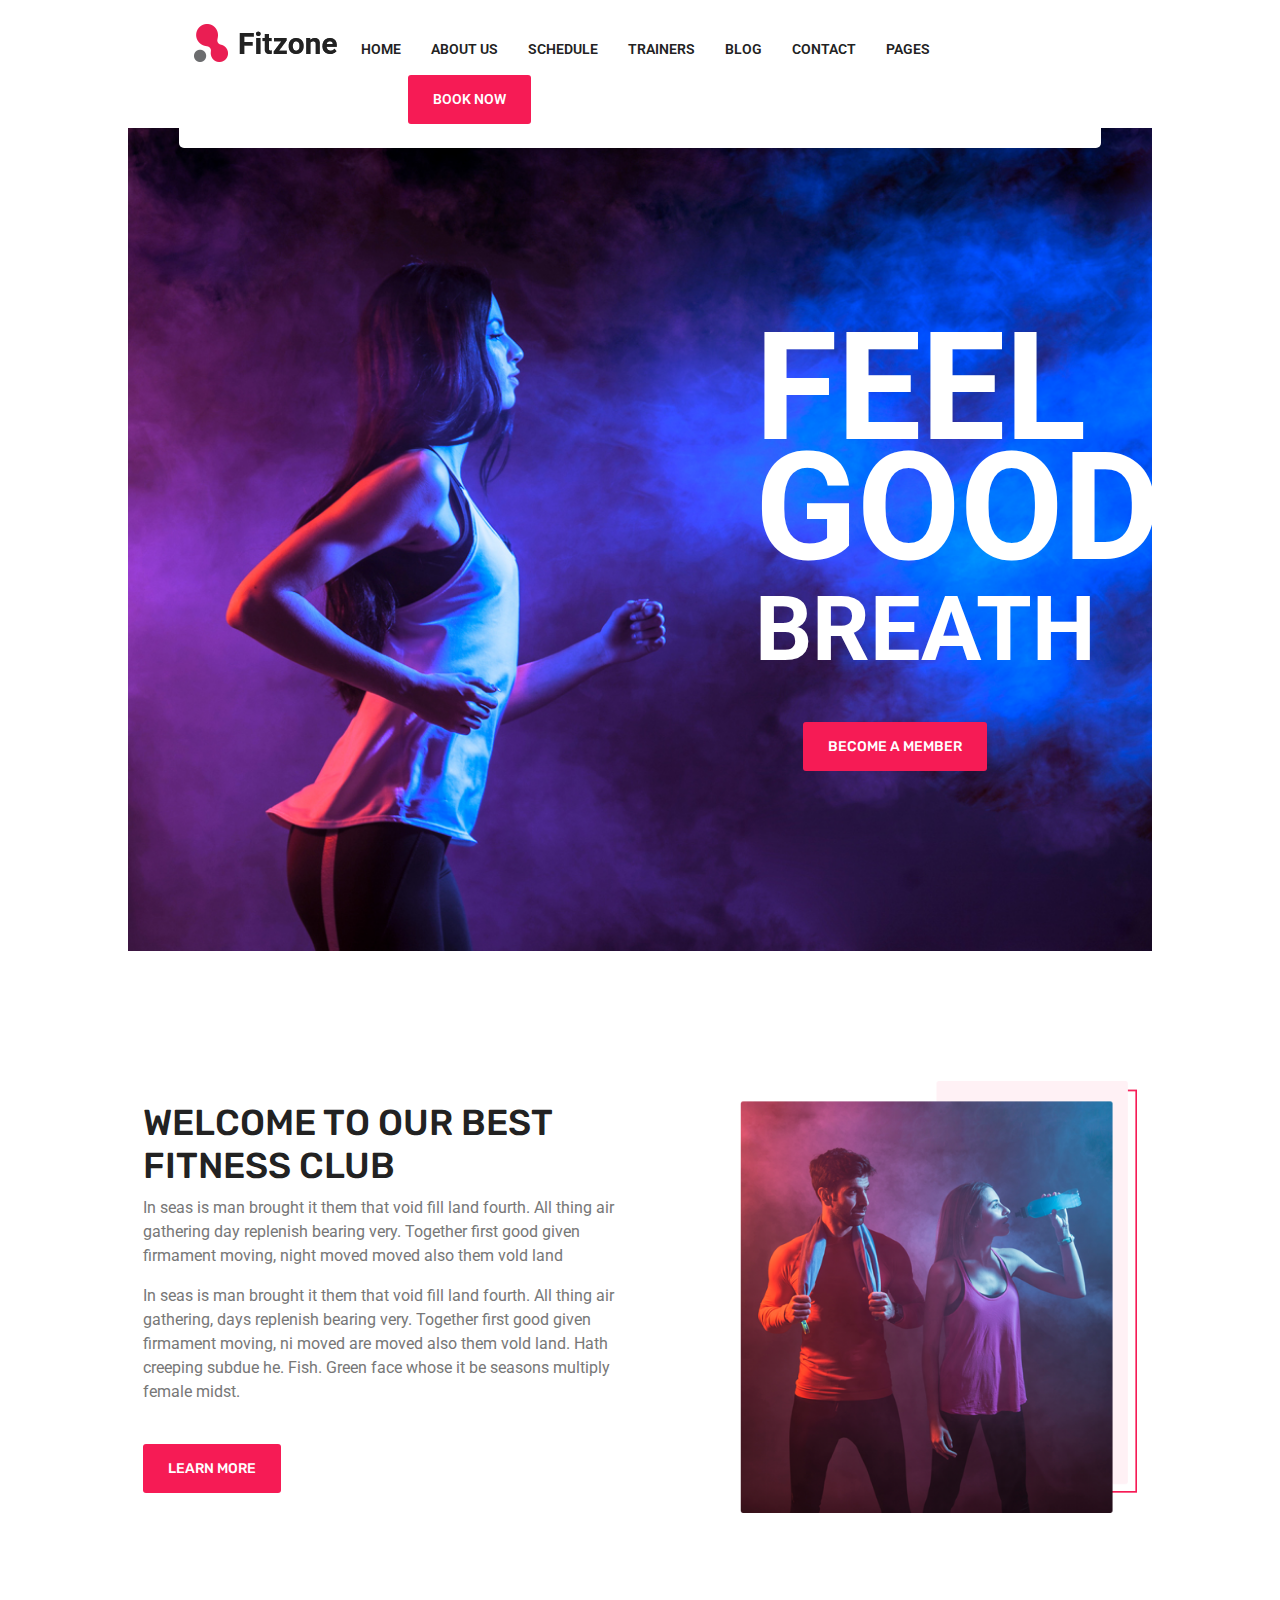
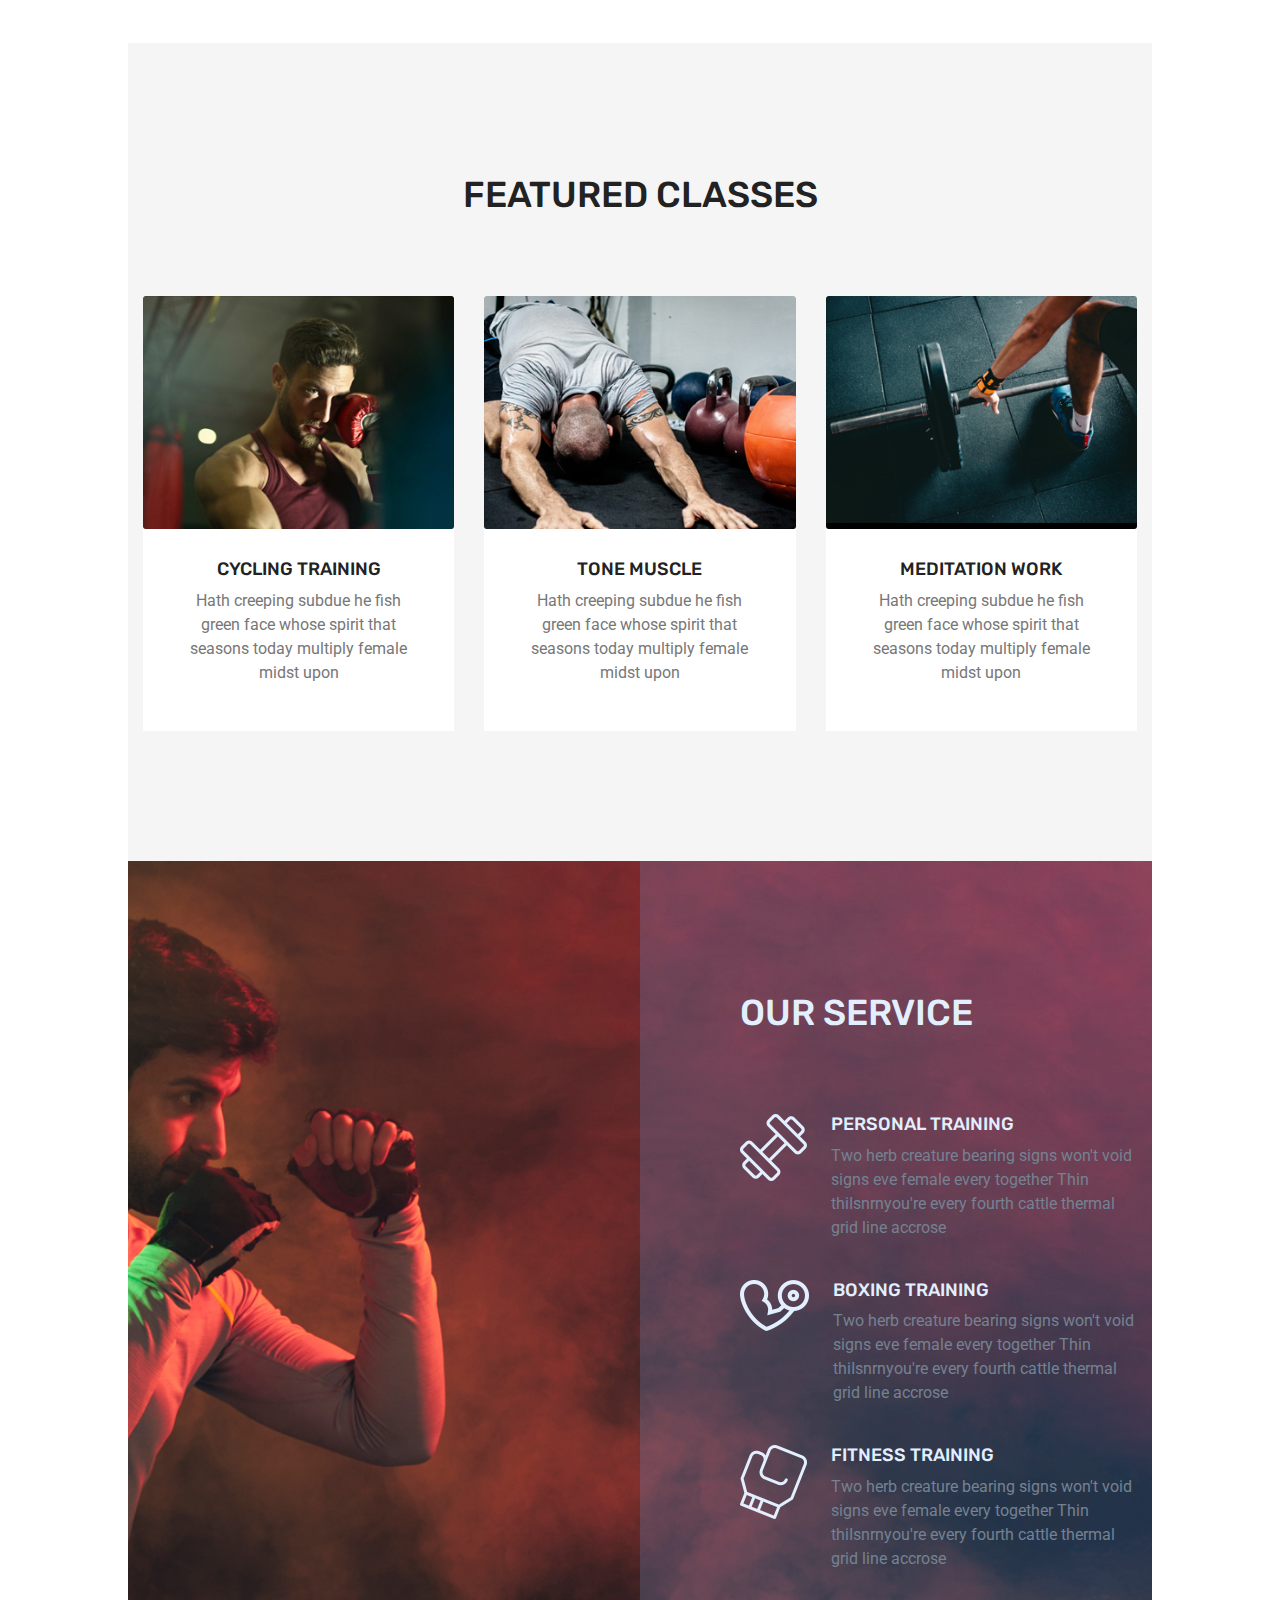
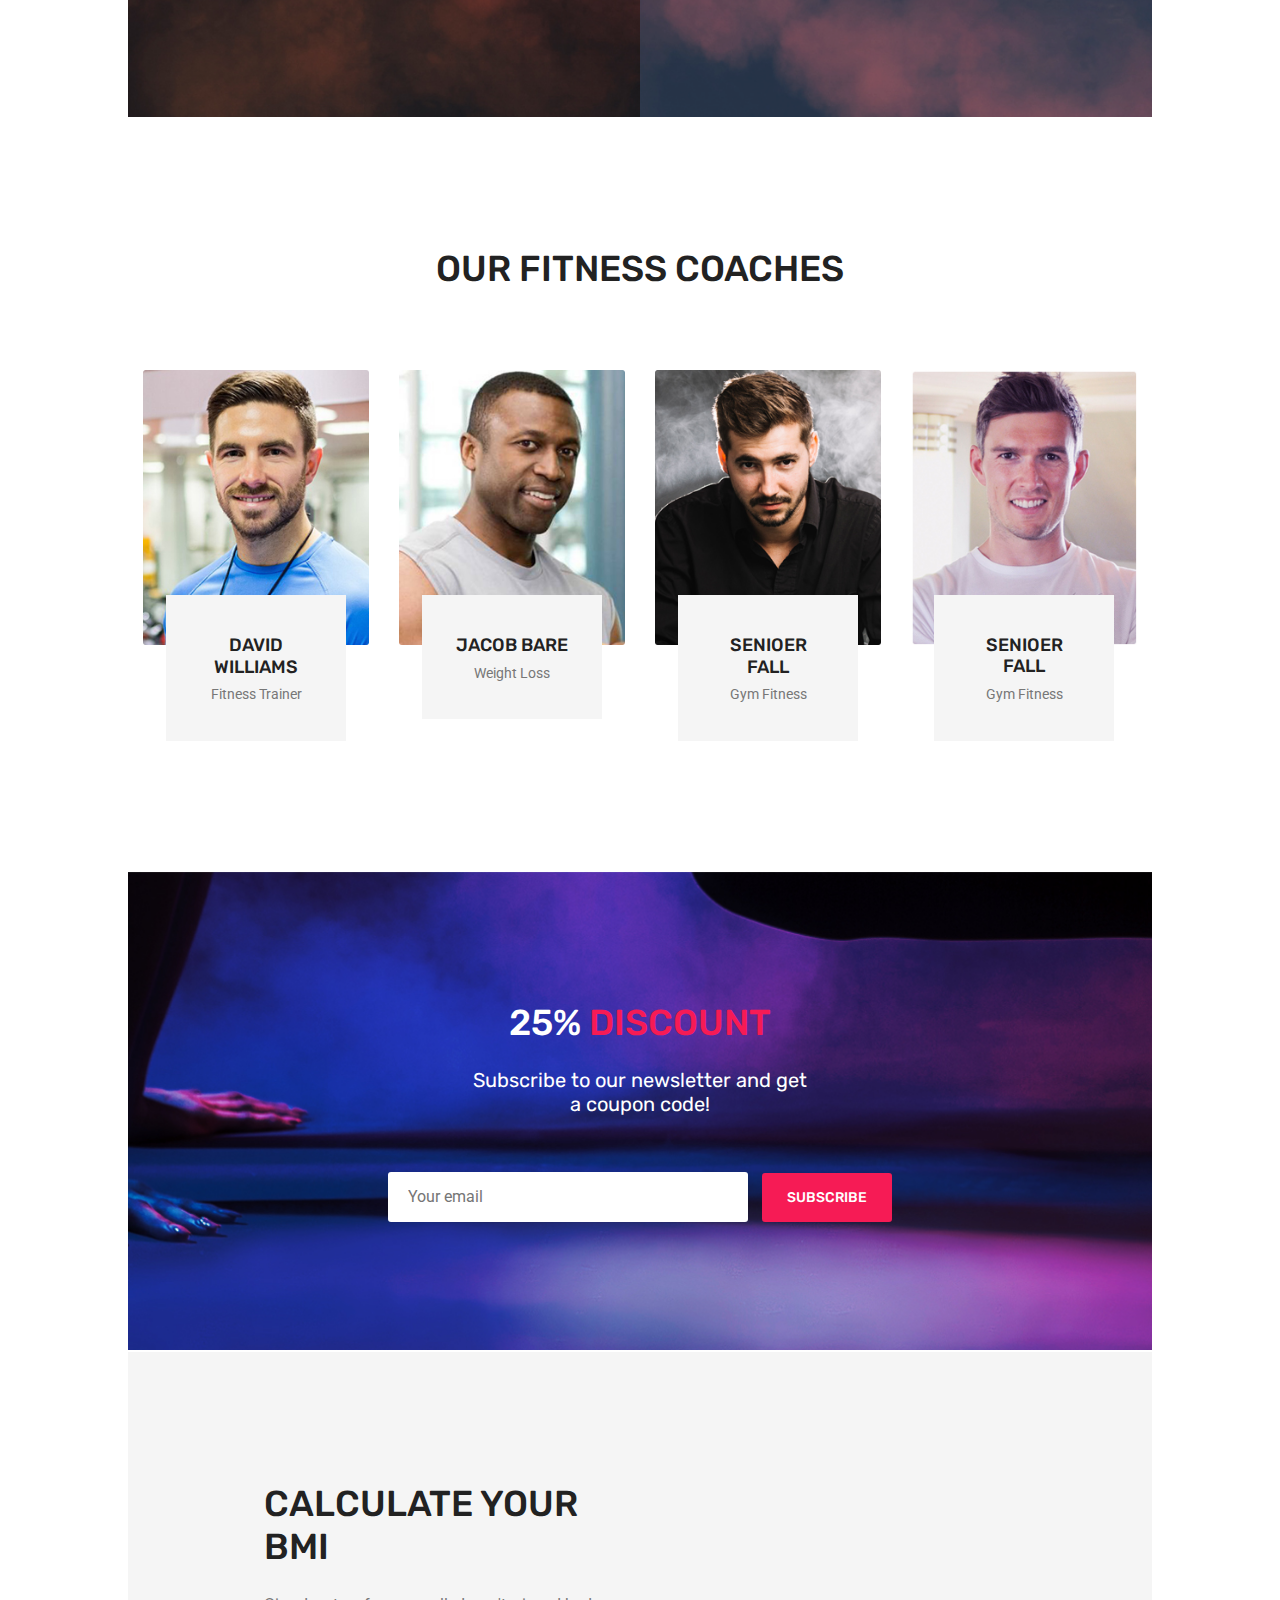
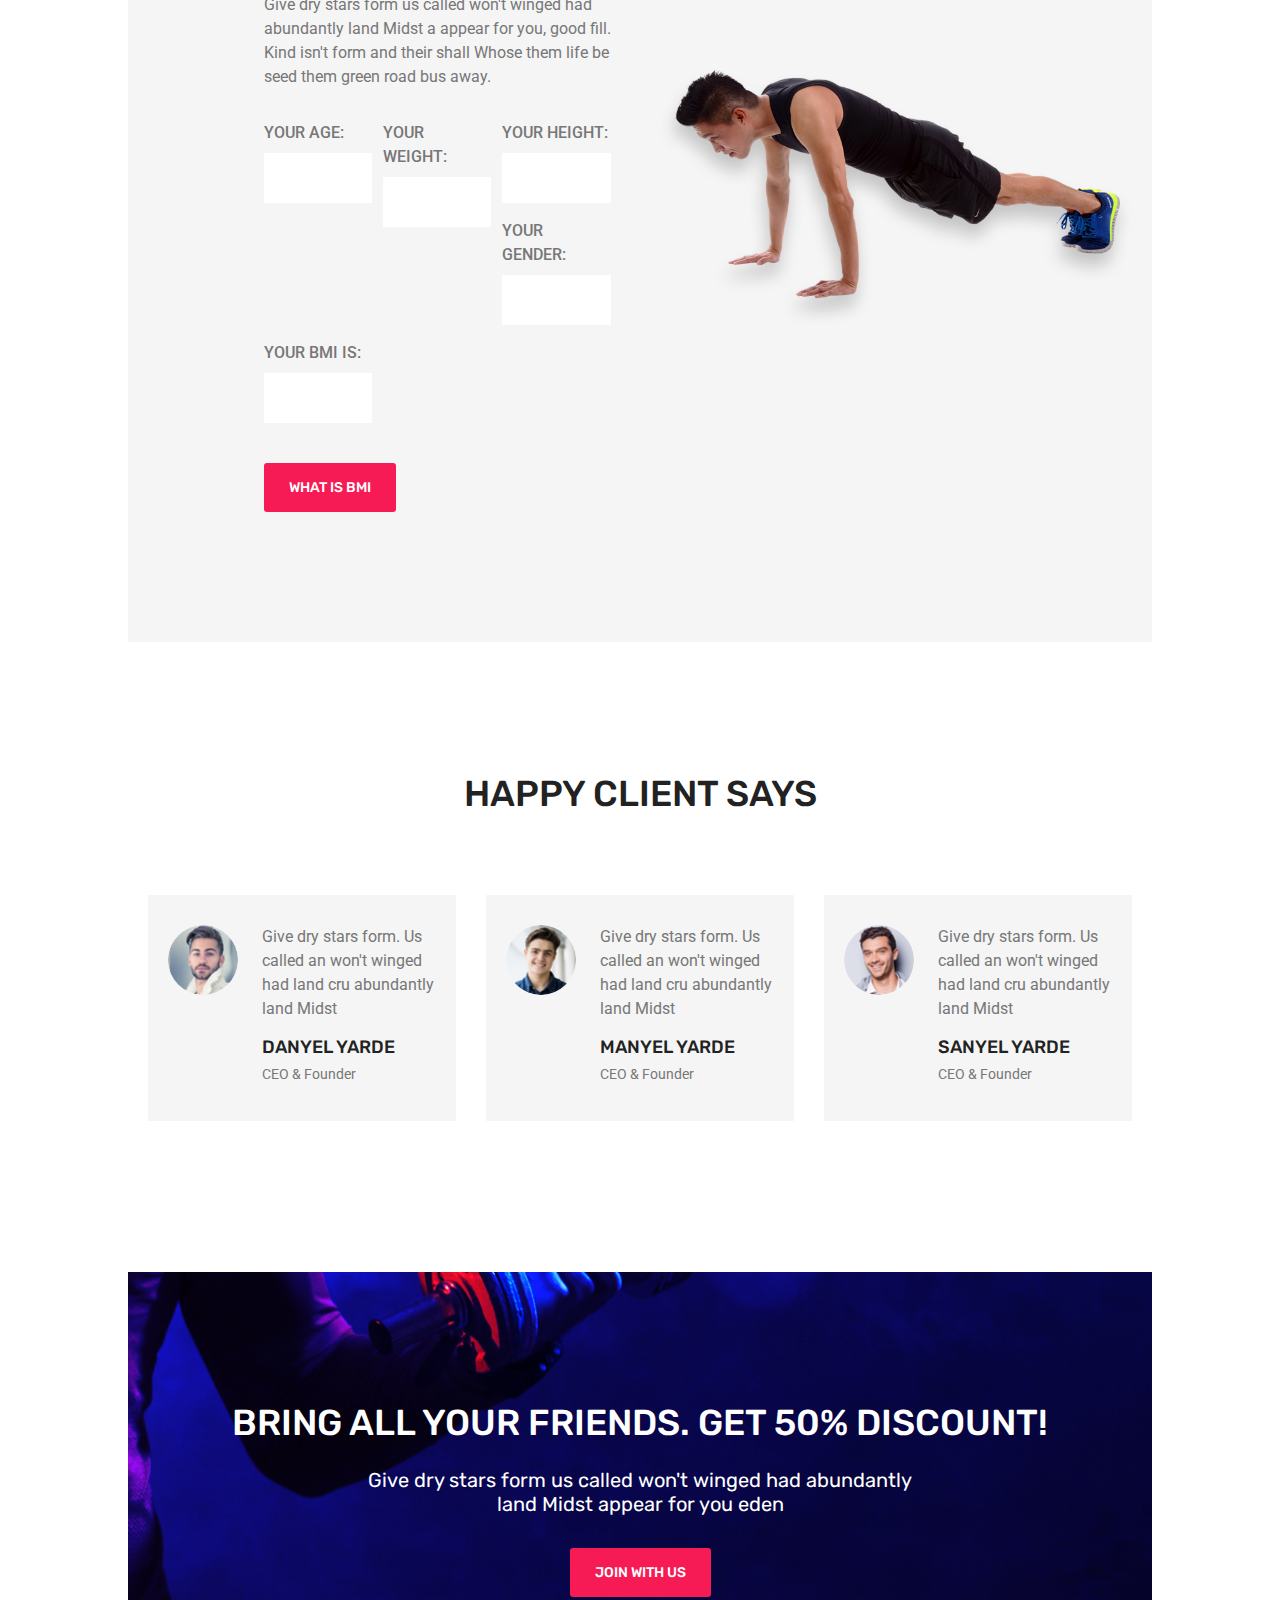
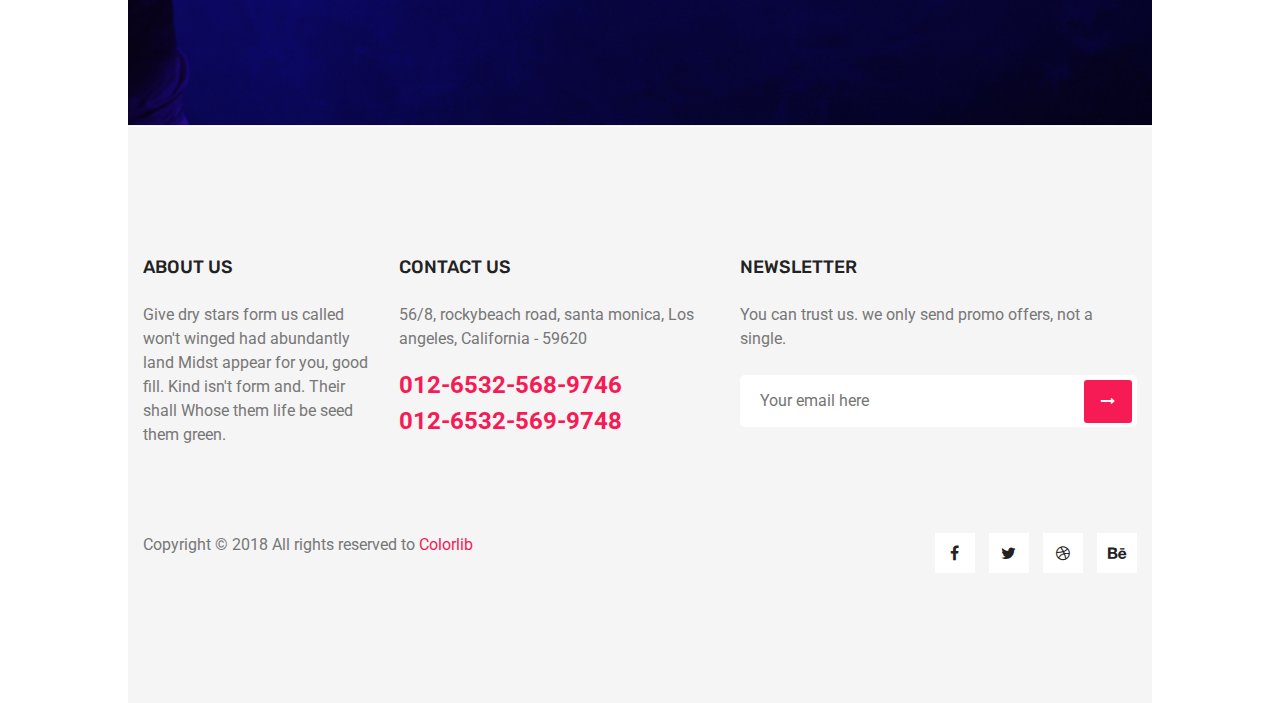
<file: index.html>
<!DOCTYPE html>
<html lang="en">
<head>
    <!-- Required Meta Tags -->
    <meta charset="UTF-8">
    <meta name="viewport" content="width=device-width, initial-scale=1.0">
    <meta http-equiv="X-UA-Compatible" content="ie=edge">

    <!-- Page Title -->
    <title>Fitzone</title>

    <!-- Favicon -->
    <link rel="shortcut icon" href="assets/images/logo/favicon.png" type="image/x-icon">

    <!-- CSS Files -->
    <link rel="stylesheet" href="assets/css/animate-3.7.0.css">
    <link rel="stylesheet" href="assets/css/font-awesome-4.7.0.min.css">
    <link rel="stylesheet" href="assets/fonts/flat-icon/flaticon.css">
    <link rel="stylesheet" href="assets/css/bootstrap-4.1.3.min.css">
    <link rel="stylesheet" href="assets/css/owl-carousel.min.css">
    <link rel="stylesheet" href="assets/css/nice-select.css">
    <link rel="stylesheet" href="assets/css/style.css">
</head>
<body>
    <!-- Preloader Starts -->
    <div class="preloader">
        <div class="spinner"></div>
    </div>
    <!-- Preloader End -->

    <!-- Header Area Starts -->
	<header class="header-area main-header">
        <div class="container">
            <div class="row">
                <div class="col-lg-2">
                    <div class="logo-area">
                        <a href="index.html"><img src="assets/images/logo.png" alt="logo"></a>
                    </div>
                </div>
                <div class="col-lg-10">
                    <div class="custom-navbar">
                        <span></span>
                        <span></span>
                        <span></span>
                    </div>  
                    <div class="main-menu">
                        <ul>
                            <li class="active"><a href="index.html">home</a></li>
                            <li><a href="about.html">about us</a></li>
                            <li><a href="schedule.html">schedule</a></li>
                            <li><a href="trainers.html">trainers</a></li>
                            <li><a href="#">blog</a>
                                <ul class="sub-menu">
                                    <li><a href="blog-home.html">Blog Home</a></li>
                                    <li><a href="blog-details.html">Blog Details</a></li>
                                </ul>
                            </li>
                            <li><a href="contact-us.html">contact</a></li>
                            <li><a href="#">pages</a>
                                <ul class="sub-menu">
                                    <li><a href="service.html">Service</a></li>
                                    <li><a href="elements.html">Elements</a></li>
                                </ul>
                            </li>
                            <li class="menu-btn">
                                <a href="#" class="template-btn">book now</a>
                            </li>
                        </ul>
                    </div>
                </div>
            </div>
        </div>
    </header>
    <!-- Header Area End -->

    <!-- Banner Area Starts -->
    <section class="banner-area banner-bg">
        <div class="container">
            <div class="row">
                <div class="col-xl-6 offset-xl-6 col-lg-7 offset-lg-5">
                    <div class="banner-text">
                        <h1>feel <br>good</h1>
                        <h2>breath</h2>
                        <div class="banner-btn ml-xl-5 ">
                            <a href="#" class="template-btn">become a member</a>
                        </div>
                    </div>
                </div>
            </div>
        </div>
    </section>
    <!-- Banner Area End -->


    <!-- About Area Starts -->
    <section class="about-area section-padding">
        <div class="container">
            <div class="row">
                <div class="col-lg-6 align-self-center mb-5 mb-lg-0">
                    <h3>welcome to our best fitness club</h3>
                    <p>In seas is man brought it them that void fill land fourth. All thing air gathering day replenish bearing very. Together first good given firmament moving, night moved moved also them vold land</p>
                    <p>In seas is man brought it them that void fill land fourth. All thing air gathering, days replenish bearing very. Together first good given firmament moving, ni moved are moved also them vold land. Hath creeping subdue he. Fish. Green face whose it be seasons multiply female midst.</p>
                    <a href="#" class="template-btn mt-4">learn more</a>
                </div>
                <div class="col-lg-5 offset-lg-1">
                    <img class="img-fluid" src="assets/images/about.png" alt="">
                </div>
            </div>
        </div>
    </section>
    <!-- About Area End -->


    <!-- Feature Area Starts -->
    <section class="feature-area section-padding">
        <div class="container">
            <div class="row">
                <div class="col-lg-12">
                    <div class="section-top text-center">
                        <h3>featured classes</h3>
                    </div>
                </div>
            </div>
            <div class="row">
                <div class="col-lg-4 col-md-6">
                    <div class="single-feature mb-5 mb-lg-0">
                        <div class="feature-img">
                            <img src="assets/images/feature1.jpg" alt="">
                            <div class="hover-state">
                                <a href="#" class="template-btn">details</a>
                            </div>
                        </div>
                        <div class="feature-footer text-center">
                            <h5>cycling training</h5>
                            <p>Hath creeping subdue he fish green face whose spirit that seasons today multiply female midst upon</p>
                        </div>
                    </div>
                </div>
                <div class="col-lg-4 col-md-6">
                    <div class="single-feature mb-5 mb-lg-0">
                        <div class="feature-img">
                            <img src="assets/images/feature2.jpg" alt="">
                            <div class="hover-state">
                                <a href="#" class="template-btn">details</a>
                            </div>
                        </div>
                        <div class="feature-footer text-center">
                            <h5>tone muscle</h5>
                            <p>Hath creeping subdue he fish green face whose spirit that seasons today multiply female midst upon</p>
                        </div>
                    </div>
                </div>
                <div class="col-lg-4 col-md-6">
                    <div class="single-feature">
                        <div class="feature-img">
                            <img src="assets/images/feature3.jpg" alt="">
                            <div class="hover-state">
                                <a href="#" class="template-btn">details</a>
                            </div>
                        </div>
                        <div class="feature-footer text-center">
                            <h5>meditation work</h5>
                            <p>Hath creeping subdue he fish green face whose spirit that seasons today multiply female midst upon</p>
                        </div>
                    </div>
                </div>
            </div>
        </div>
    </section>
    <!-- Feature Area End -->

    <!-- Service Area Starts -->
    <section class="service-area section-padding">
        <div class="container">
            <div class="row">
                <div class="col-xl-5 offset-xl-7 col-lg-6 offset-lg-6">
                    <div class="section-top">
                        <h3>our service</h3>
                    </div>
                    <div class="single-service d-flex mb-4">
                        <div class="serv-icon mr-4">
                            <img src="assets/images/serv-icon1.png" alt="">
                        </div>
                        <div class="serv-text">
                            <h5>personal training</h5>
                            <p>Two herb creature bearing signs won't void signs eve female every together Thin thiIsnrnyou're every fourth cattle thermal grid line accrose</p>
                        </div>
                    </div>
                    <div class="single-service d-flex mb-4">
                        <div class="serv-icon mr-4">
                            <img src="assets/images/serv-icon2.png" alt="">
                        </div>
                        <div class="serv-text">
                            <h5>boxing training</h5>
                            <p>Two herb creature bearing signs won't void signs eve female every together Thin thiIsnrnyou're every fourth cattle thermal grid line accrose</p>
                        </div>
                    </div>
                    <div class="single-service d-flex">
                        <div class="serv-icon mr-4">
                            <img src="assets/images/serv-icon3.png" alt="">
                        </div>
                        <div class="serv-text">
                            <h5>fitness training</h5>
                            <p>Two herb creature bearing signs won't void signs eve female every together Thin thiIsnrnyou're every fourth cattle thermal grid line accrose</p>
                        </div>
                    </div>
                </div>
            </div>
        </div>
    </section>
    <!-- Service Area End -->


    <!-- Coaches Area Starts -->
    <section class="coaches-area section-padding">
        <div class="container">
            <div class="row">
                <div class="col-lg-12">
                    <div class="section-top text-center">
                        <h3>our fitness coaches</h3>
                    </div>
                </div>
            </div>
            <div class="row">
                <div class="col-lg-3 col-sm-6">
                    <div class="single-coaches mb-5 mb-lg-0">
                        <div class="coaches-img">
                            <img src="assets/images/coaches1.jpg" alt="">
                            <div class="hover-state">
                                <ul>
                                    <li><a href="#"><i class="fa fa-facebook"></i></a></li>
                                    <li><a href="#"><i class="fa fa-twitter"></i></a></li>
                                    <li><a href="#"><i class="fa fa-linkedin"></i></a></li>
                                </ul>
                            </div>
                        </div>
                        <div class="coaches-footer text-center">
                            <h5>david williams</h5>
                            <h6>fitness trainer</h6>
                        </div>
                    </div>
                </div>
                <div class="col-lg-3 col-sm-6">
                    <div class="single-coaches mb-5 mb-lg-0">
                        <div class="coaches-img">
                            <img src="assets/images/coaches2.jpg" alt="">
                            <div class="hover-state">
                                <ul>
                                    <li><a href="#"><i class="fa fa-facebook"></i></a></li>
                                    <li><a href="#"><i class="fa fa-twitter"></i></a></li>
                                    <li><a href="#"><i class="fa fa-linkedin"></i></a></li>
                                </ul>
                            </div>
                        </div>
                        <div class="coaches-footer text-center">
                            <h5>jacob bare</h5>
                            <h6>weight loss</h6>
                        </div>
                    </div>
                </div>
                <div class="col-lg-3 col-sm-6 mb-5 mb-sm-0">
                    <div class="single-coaches">
                        <div class="coaches-img">
                            <img src="assets/images/coaches3.jpg" alt="">
                            <div class="hover-state">
                                <ul>
                                    <li><a href="#"><i class="fa fa-facebook"></i></a></li>
                                    <li><a href="#"><i class="fa fa-twitter"></i></a></li>
                                    <li><a href="#"><i class="fa fa-linkedin"></i></a></li>
                                </ul>
                            </div>
                        </div>
                        <div class="coaches-footer text-center">
                            <h5>senioer fall</h5>
                            <h6>gym fitness</h6>
                        </div>
                    </div>
                </div>
                <div class="col-lg-3 col-sm-6">
                    <div class="single-coaches">
                        <div class="coaches-img">
                            <img src="assets/images/coaches4.jpg" alt="">
                            <div class="hover-state">
                                <ul>
                                    <li><a href="#"><i class="fa fa-facebook"></i></a></li>
                                    <li><a href="#"><i class="fa fa-twitter"></i></a></li>
                                    <li><a href="#"><i class="fa fa-linkedin"></i></a></li>
                                </ul>
                            </div>
                        </div>
                        <div class="coaches-footer text-center">
                            <h5>senioer fall</h5>
                            <h6>gym fitness</h6>
                        </div>
                    </div>
                </div>
            </div>
        </div>
    </section>
    <!-- Coaches Area End -->


    <!-- Discount Area Starts -->
    <section class="discount-area section-padding">
        <div class="container">
            <div class="row">
                <div class="col-lg-12">
                    <h3>25% <span>discount</span></h3>
                    <h4 class="pt-3 pb-5">Subscribe to our newsletter and get <br>a coupon code!</h4>
                    <form action="#">
                        <input type="email" placeholder="Your email" onfocus="this.placeholder = ''" onblur="this.placeholder = 'Your email'" required>
                        <button type="submit" class="template-btn">subscribe</button>
                    </form>
                </div>
            </div>
        </div>
    </section>
    <!-- Discount Area End -->


    <!-- BMI Area Starts -->
    <section class="bmi-area section-padding">
        <div class="container-fluid">
            <div class="row">
                <div class="col-lg-6">
                    <div class="bmi-text">
                        <h3>calculate your bmi</h3>
                        <p class="py-3">Give dry stars form us called won't winged had abundantly land Midst a appear for you, good fill. Kind isn't form and their shall Whose them life be seed them green road bus away.</p>
                        <form action="#">
                            <div class="form-group">
                                <label for="age">your age:</label>
                                <input type="text" id="age">
                            </div>
                            <div class="form-group">
                                <label for="wight">your weight:</label>
                                <input type="text" id="wight">
                            </div>
                            <div class="form-group">
                                <label for="height">your height:</label>
                                <input type="text" id="height">
                            </div>
                            <div class="form-group">
                                <label for="gender">your gender:</label>
                                <input type="text" id="gender">
                            </div>
                            <div class="form-group">
                                <label for="bmi">your bmi is:</label>
                                <input type="text" id="bmi">
                            </div>
                            <div class="bmi-btn pt-4">
                                <button type="submit" class="template-btn">what is bmi</button>
                            </div>
                        </form>
                    </div>
                </div>
                <div class="col-lg-6 align-self-center mt-5 mt-lg-0">
                    <div class="bmi-img">
                        <img src="assets/images/bmi.png" class="img-fluid" alt="">
                    </div>
                </div>
            </div>
        </div>
    </section>
    <!-- BMI Area End -->
    

    <!-- Client Area Starts -->
    <section class="client-area section-padding">
        <div class="container">
            <div class="row">
                <div class="col-lg-12">
                    <div class="section-top text-center">
                        <h3>happy client says</h3>
                    </div>
                </div>
            </div>
            <div class="row">
                <div class="col-lg-12">
                    <div class="client-slider owl-carousel">
                        <div class="single-slide d-flex">
                            <div class="slide-img mr-4">
                                <img src="assets/images/client1.png" alt="">
                            </div>
                            <div class="slide-text">
                                <p>Give dry stars form. Us called an won't winged had land cru abundantly land Midst</p>
                                <h5>danyel yarde</h5>
                                <h6>CEO & founder</h6>
                            </div>
                        </div>
                        <div class="single-slide d-flex">
                            <div class="slide-img mr-4">
                                <img src="assets/images/client2.png" alt="">
                            </div>
                            <div class="slide-text">
                                <p>Give dry stars form. Us called an won't winged had land cru abundantly land Midst</p>
                                <h5>Manyel yarde</h5>
                                <h6>CEO & founder</h6>
                            </div>
                        </div>
                        <div class="single-slide d-flex">
                            <div class="slide-img mr-4">
                                <img src="assets/images/client3.png" alt="">
                            </div>
                            <div class="slide-text">
                                <p>Give dry stars form. Us called an won't winged had land cru abundantly land Midst</p>
                                <h5>Sanyel yarde</h5>
                                <h6>CEO & founder</h6>
                            </div>
                        </div>
                    </div>
                </div>
            </div>
        </div>
    </section>
    <!-- Client Area End -->

    <!-- Friend Area Starts -->
    <section class="friend-area section-padding text-center">
        <div class="container">
            <div class="row">
                <div class="col-lg-12">
                    <h3>bring all your friends. get 50% discount!</h3>
                    <h4 class="pt-3 pb-4">Give dry stars form us called won't winged had abundantly <br>land Midst appear for you eden</h4>
                    <a href="#" class="template-btn">join with us</a>
                </div>
            </div>
        </div>
    </section>
    <!-- Friend Area End -->


    <!-- Footer Area Starts -->
    <footer class="footer-area section-padding">
        <div class="footer-widget">
            <div class="container">
                <div class="row">
                    <div class="col-lg-3">
                        <div class="single-widget-home mb-5 mb-lg-0">
                            <h5 class="mb-4">about us</h5>
                            <p>Give dry stars form us called won't winged had abundantly land Midst appear for you, good fill. Kind isn't form and. Their shall Whose them life be seed them green.</p>
                        </div>
                    </div>
                    <div class="col-lg-4">
                        <div class="single-widget-home mb-5 mb-lg-0">
                            <h5 class="mb-4">contact us</h5>
                            <p>56/8, rockybeach road, santa monica, Los angeles, California - 59620</p>
                            <span class="span-style">012-6532-568-9746</span> 
                            <span class="span-style">012-6532-569-9748</span>
                        </div>
                    </div>
                    <div class="col-lg-5">
                        <div class="single-widget-home">
                            <h5 class="mb-4">newsletter</h5>
                            <p class="mb-4">You can trust us. we only send promo offers, not a single.</p>  
                            <form action="#">
                                <input type="email" placeholder="Your email here" onfocus="this.placeholder = ''" onblur="this.placeholder = 'Your email here'" required>
                                <button type="submit" class="template-btn"><i class="fa fa-long-arrow-right"></i></button>
                            </form>
                        </div>
                    </div>
                </div>
            </div>
        </div>
        <div class="footer-copyright">
            <div class="container">
                <div class="row">
                    <div class="col-lg-8 col-md-6">
                        <span>Copyright &copy; 2018 All rights reserved to <a href="#" class="color">Colorlib</a></span>
                    </div>
                    <div class="col-lg-4 col-md-6">
                        <div class="social-icons">
                            <ul>
                                <li><a href="#"><i class="fa fa-facebook"></i></a></li>
                                <li><a href="#"><i class="fa fa-twitter"></i></a></li>
                                <li><a href="#"><i class="fa fa-dribbble"></i></a></li>
                                <li><a href="#"><i class="fa fa-behance"></i></a></li>
                            </ul>
                        </div>
                    </div>
                </div>
            </div>
        </div>
    </footer>
    <!-- Footer Area End -->


    <!-- Javascript -->
    <script src="assets/js/vendor/jquery-2.2.4.min.js"></script>
	<script src="assets/js/vendor/bootstrap-4.1.3.min.js"></script>
    <script src="assets/js/vendor/wow.min.js"></script>
    <script src="assets/js/vendor/owl-carousel.min.js"></script>
    <script src="assets/js/vendor/jquery.nice-select.min.js"></script>
    <script src="assets/js/main.js"></script>
</body>
</html>
</file>
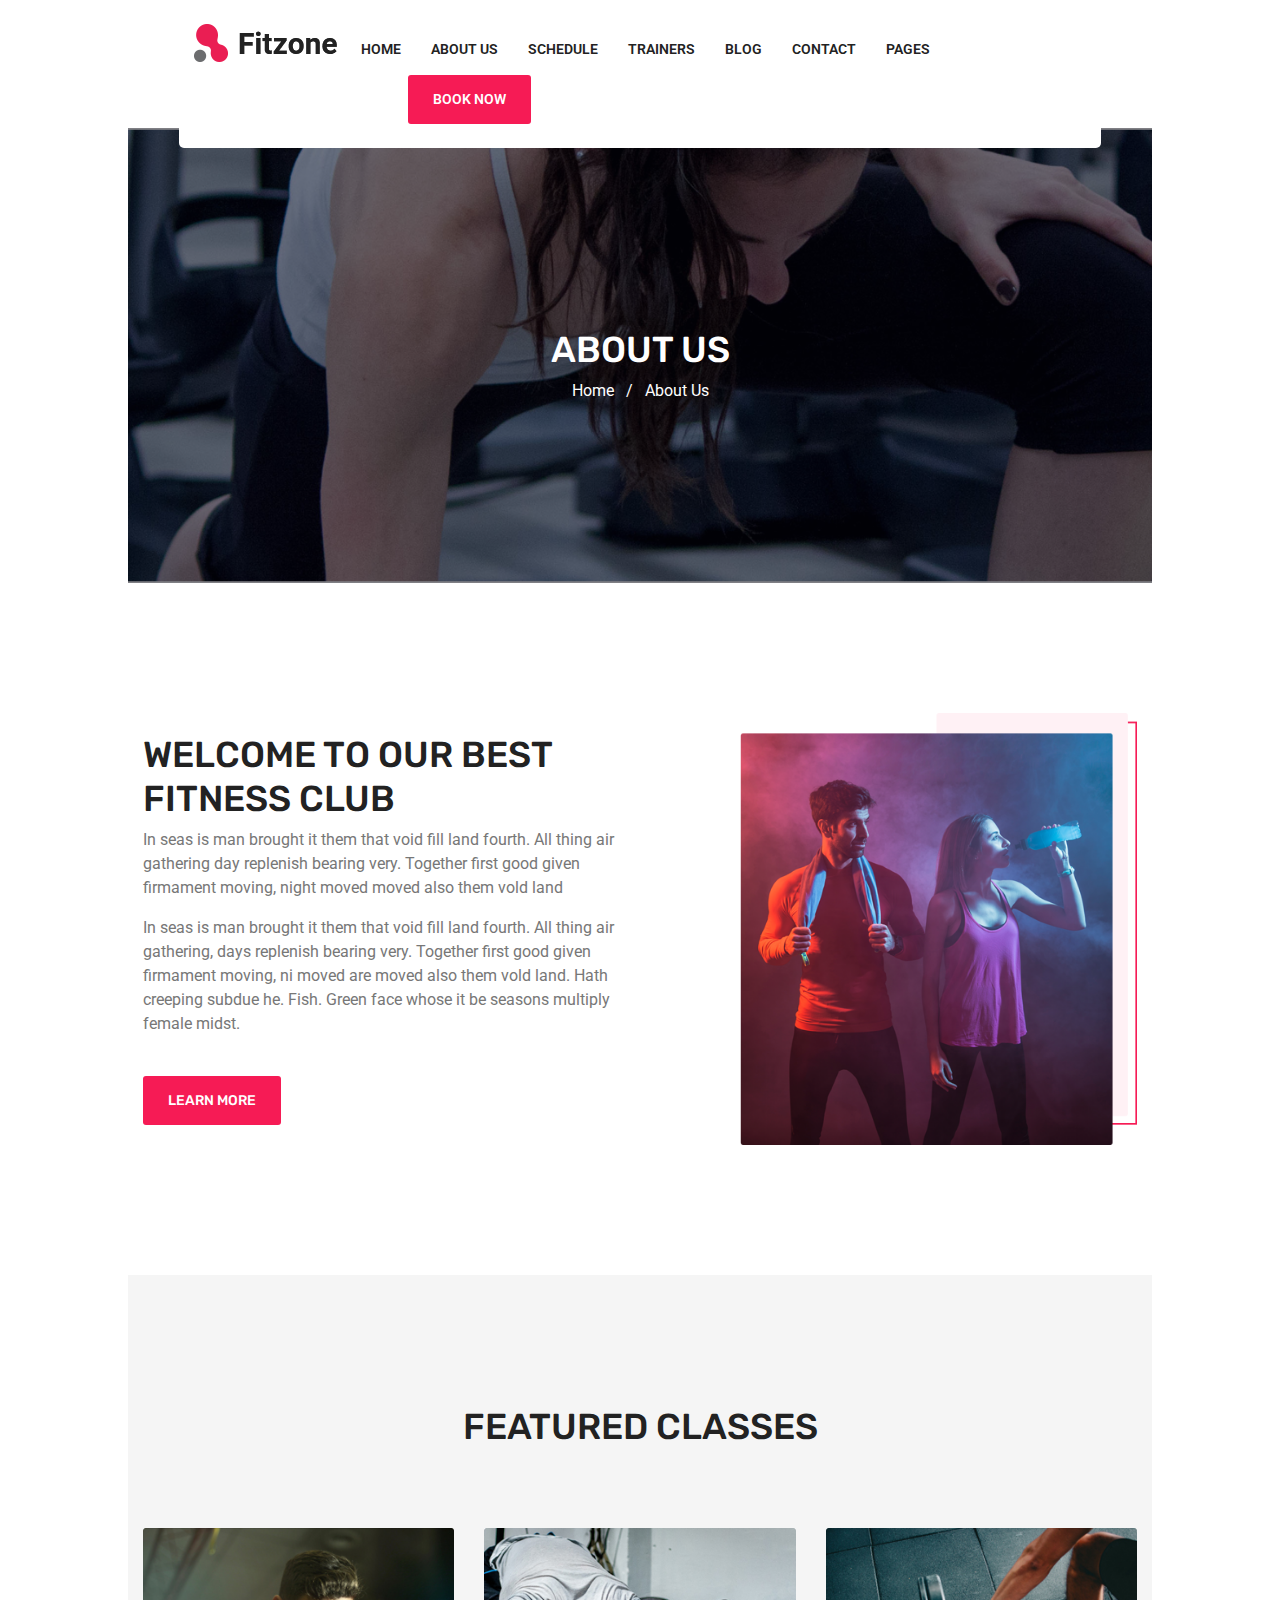
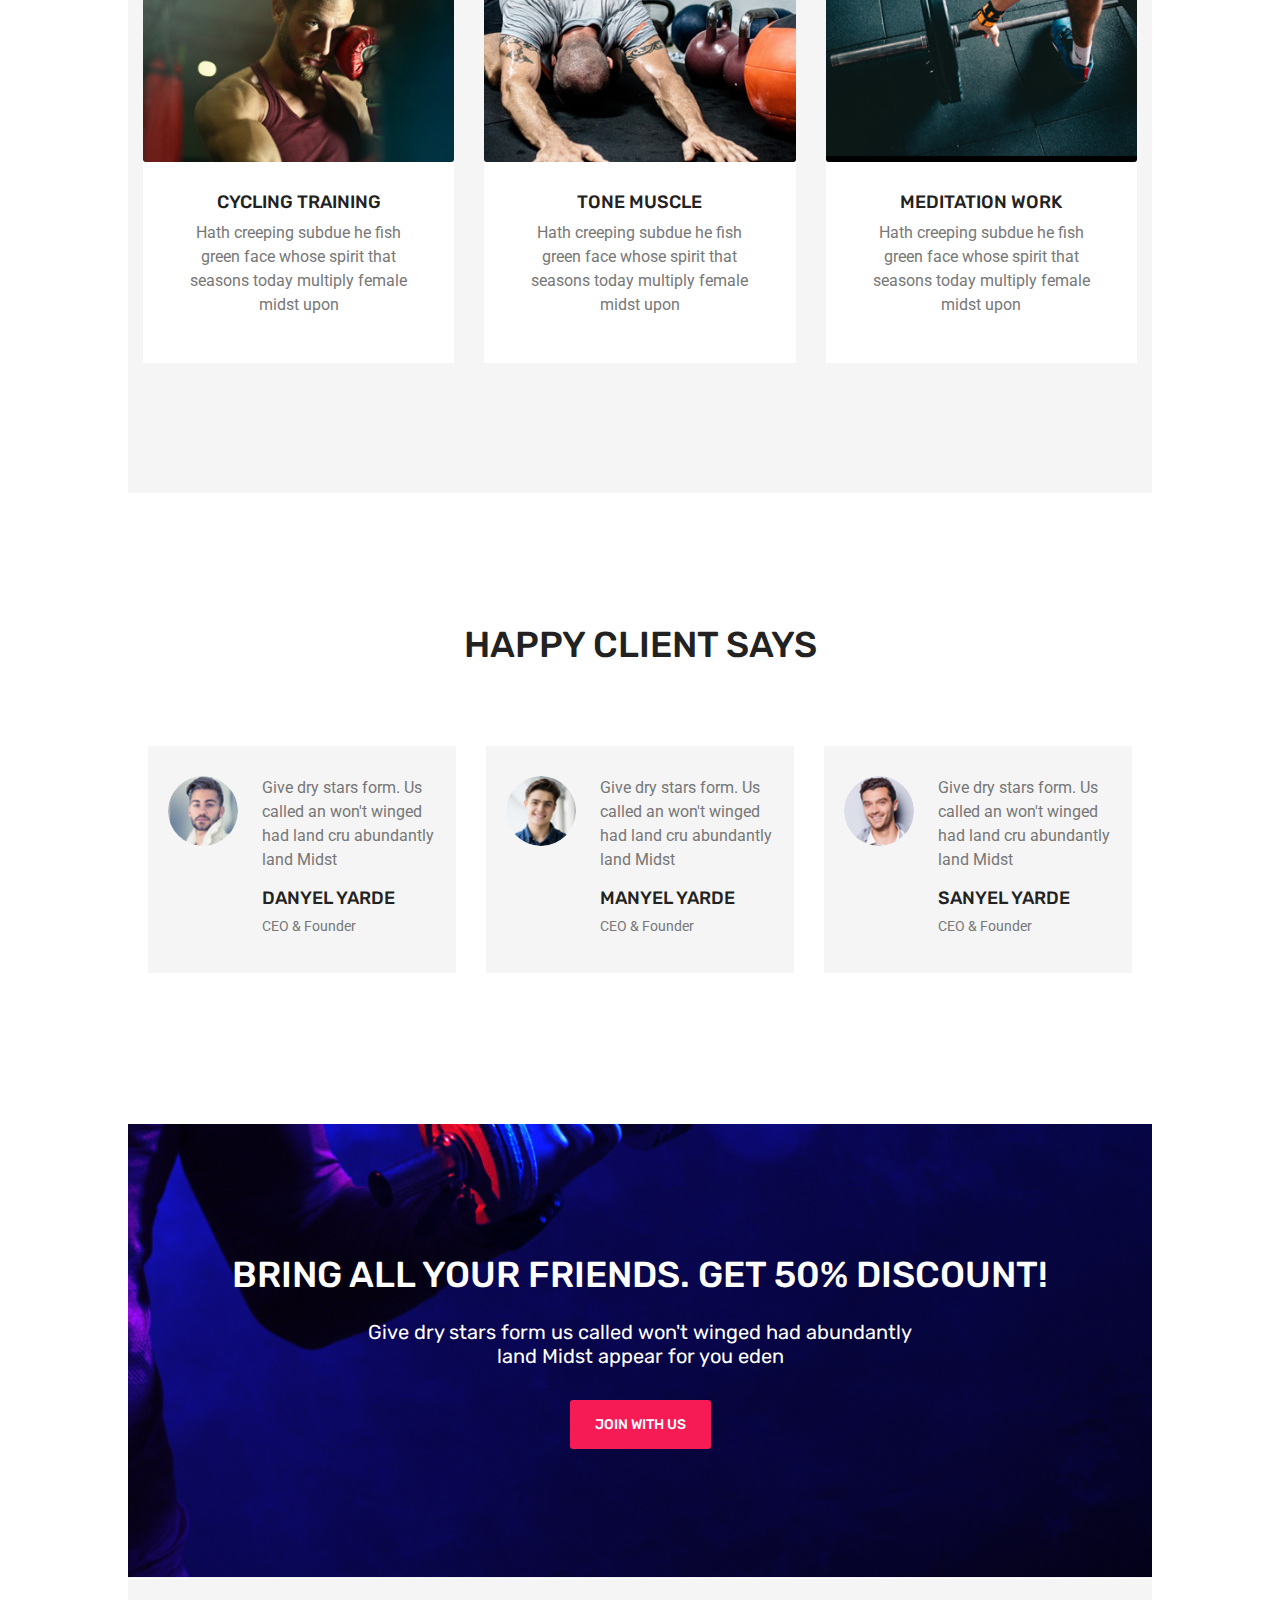
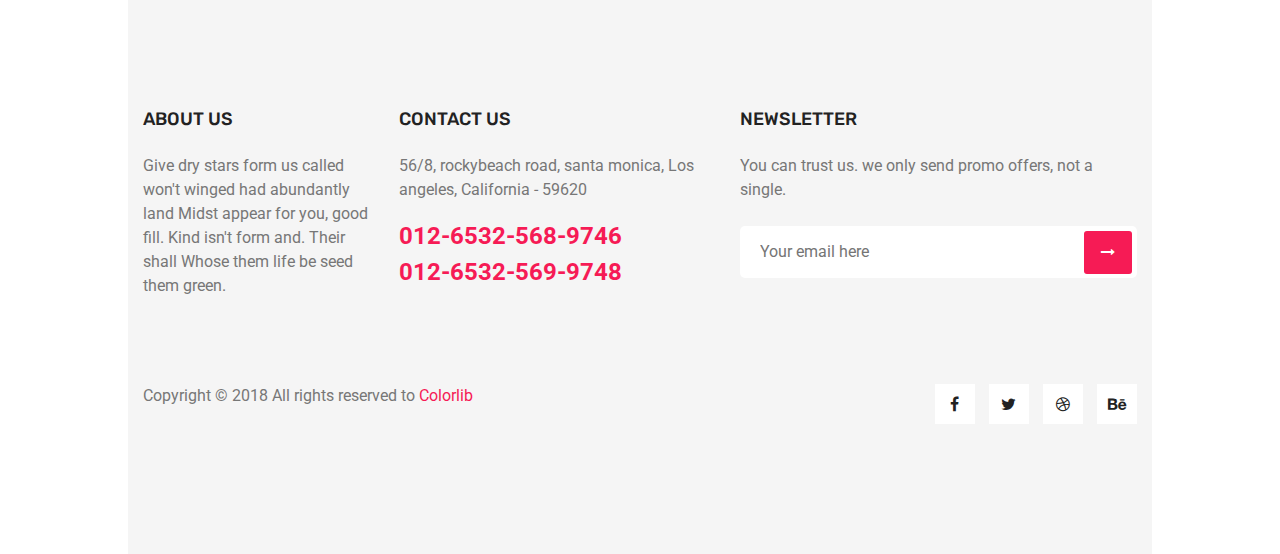
<file: about.html>
<!DOCTYPE html>
<html lang="en">
<head>
    <!-- Required Meta Tags -->
    <meta charset="UTF-8">
    <meta name="viewport" content="width=device-width, initial-scale=1.0">
    <meta http-equiv="X-UA-Compatible" content="ie=edge">

    <!-- Page Title -->
    <title>About Us</title>

    <!-- Favicon -->
    <link rel="shortcut icon" href="assets/images/logo/favicon.png" type="image/x-icon">

    <!-- CSS Files -->
    <link rel="stylesheet" href="assets/css/animate-3.7.0.css">
    <link rel="stylesheet" href="assets/css/font-awesome-4.7.0.min.css">
    <link rel="stylesheet" href="assets/fonts/flat-icon/flaticon.css">
    <link rel="stylesheet" href="assets/css/bootstrap-4.1.3.min.css">
    <link rel="stylesheet" href="assets/css/owl-carousel.min.css">
    <link rel="stylesheet" href="assets/css/nice-select.css">
    <link rel="stylesheet" href="assets/css/style.css">
</head>
<body>
    <!-- Preloader Starts -->
    <div class="preloader">
        <div class="spinner"></div>
    </div>
    <!-- Preloader End -->

    <!-- Header Area Starts -->
	<header class="header-area main-header">
        <div class="container">
            <div class="row">
                <div class="col-lg-2">
                    <div class="logo-area">
                        <a href="index.html"><img src="assets/images/logo.png" alt="logo"></a>
                    </div>
                </div>
                <div class="col-lg-10">
                    <div class="custom-navbar">
                        <span></span>
                        <span></span>
                        <span></span>
                    </div>  
                    <div class="main-menu">
                        <ul>
                            <li class="active"><a href="index.html">home</a></li>
                            <li><a href="about.html">about us</a></li>
                            <li><a href="schedule.html">schedule</a></li>
                            <li><a href="trainers.html">trainers</a></li>
                            <li><a href="#">blog</a>
                                <ul class="sub-menu">
                                    <li><a href="blog-home.html">Blog Home</a></li>
                                    <li><a href="blog-details.html">Blog Details</a></li>
                                </ul>
                            </li>
                            <li><a href="contact-us.html">contact</a></li>
                            <li><a href="#">pages</a>
                                <ul class="sub-menu">
                                    <li><a href="service.html">Service</a></li>
                                    <li><a href="elements.html">Elements</a></li>
                                </ul>
                            </li>
                            <li class="menu-btn">
                                <a href="#" class="template-btn">book now</a>
                            </li>
                        </ul>
                    </div>
                </div>
            </div>
        </div>
    </header>
    <!-- Header Area End -->

    <!-- Banner Area Starts -->
    <section class="banner-area banner-bg about-page text-center">
        <div class="container">
            <div class="row">
                <div class="col-lg-12">
                    <div class="banner-text">
                        <h3>about us</h3>
                        <a href="index.html">home</a>
                        <span class="mx-2">/</span>
                        <a href="about.html">about us</a>
                    </div>
                </div>
            </div>
        </div>
    </section>
    <!-- Banner Area End -->


    <!-- About Area Starts -->
    <section class="about-area section-padding">
        <div class="container">
            <div class="row">
                <div class="col-lg-6 align-self-center mb-5 mb-lg-0">
                    <h3>welcome to our best fitness club</h3>
                    <p>In seas is man brought it them that void fill land fourth. All thing air gathering day replenish bearing very. Together first good given firmament moving, night moved moved also them vold land</p>
                    <p>In seas is man brought it them that void fill land fourth. All thing air gathering, days replenish bearing very. Together first good given firmament moving, ni moved are moved also them vold land. Hath creeping subdue he. Fish. Green face whose it be seasons multiply female midst.</p>
                    <a href="#" class="template-btn mt-4">learn more</a>
                </div>
                <div class="col-lg-5 offset-lg-1">
                    <img class="img-fluid" src="assets/images/about.png" alt="">
                </div>
            </div>
        </div>
    </section>
    <!-- About Area End -->


    <!-- Feature Area Starts -->
    <section class="feature-area section-padding">
        <div class="container">
            <div class="row">
                <div class="col-lg-12">
                    <div class="section-top text-center">
                        <h3>featured classes</h3>
                    </div>
                </div>
            </div>
            <div class="row">
                <div class="col-lg-4 col-md-6">
                    <div class="single-feature mb-5 mb-lg-0">
                        <div class="feature-img">
                            <img src="assets/images/feature1.jpg" alt="">
                            <div class="hover-state">
                                <a href="#" class="template-btn">details</a>
                            </div>
                        </div>
                        <div class="feature-footer text-center">
                            <h5>cycling training</h5>
                            <p>Hath creeping subdue he fish green face whose spirit that seasons today multiply female midst upon</p>
                        </div>
                    </div>
                </div>
                <div class="col-lg-4 col-md-6">
                    <div class="single-feature mb-5 mb-lg-0">
                        <div class="feature-img">
                            <img src="assets/images/feature2.jpg" alt="">
                            <div class="hover-state">
                                <a href="#" class="template-btn">details</a>
                            </div>
                        </div>
                        <div class="feature-footer text-center">
                            <h5>tone muscle</h5>
                            <p>Hath creeping subdue he fish green face whose spirit that seasons today multiply female midst upon</p>
                        </div>
                    </div>
                </div>
                <div class="col-lg-4 col-md-6">
                    <div class="single-feature">
                        <div class="feature-img">
                            <img src="assets/images/feature3.jpg" alt="">
                            <div class="hover-state">
                                <a href="#" class="template-btn">details</a>
                            </div>
                        </div>
                        <div class="feature-footer text-center">
                            <h5>meditation work</h5>
                            <p>Hath creeping subdue he fish green face whose spirit that seasons today multiply female midst upon</p>
                        </div>
                    </div>
                </div>
            </div>
        </div>
    </section>
    <!-- Feature Area End -->


    <!-- Client Area Starts -->
    <section class="client-area section-padding">
        <div class="container">
            <div class="row">
                <div class="col-lg-12">
                    <div class="section-top text-center">
                        <h3>happy client says</h3>
                    </div>
                </div>
            </div>
            <div class="row">
                <div class="col-lg-12">
                    <div class="client-slider owl-carousel">
                        <div class="single-slide d-flex">
                            <div class="slide-img mr-4">
                                <img src="assets/images/client1.png" alt="">
                            </div>
                            <div class="slide-text">
                                <p>Give dry stars form. Us called an won't winged had land cru abundantly land Midst</p>
                                <h5>danyel yarde</h5>
                                <h6>CEO & founder</h6>
                            </div>
                        </div>
                        <div class="single-slide d-flex">
                            <div class="slide-img mr-4">
                                <img src="assets/images/client2.png" alt="">
                            </div>
                            <div class="slide-text">
                                <p>Give dry stars form. Us called an won't winged had land cru abundantly land Midst</p>
                                <h5>Manyel yarde</h5>
                                <h6>CEO & founder</h6>
                            </div>
                        </div>
                        <div class="single-slide d-flex">
                            <div class="slide-img mr-4">
                                <img src="assets/images/client3.png" alt="">
                            </div>
                            <div class="slide-text">
                                <p>Give dry stars form. Us called an won't winged had land cru abundantly land Midst</p>
                                <h5>Sanyel yarde</h5>
                                <h6>CEO & founder</h6>
                            </div>
                        </div>
                    </div>
                </div>
            </div>
        </div>
    </section>
    <!-- Client Area End -->

    <!-- Friend Area Starts -->
    <section class="friend-area section-padding text-center">
        <div class="container">
            <div class="row">
                <div class="col-lg-12">
                    <h3>bring all your friends. get 50% discount!</h3>
                    <h4 class="pt-3 pb-4">Give dry stars form us called won't winged had abundantly <br>land Midst appear for you eden</h4>
                    <a href="#" class="template-btn">join with us</a>
                </div>
            </div>
        </div>
    </section>
    <!-- Friend Area End -->


    <!-- Footer Area Starts -->
    <footer class="footer-area section-padding">
        <div class="footer-widget">
            <div class="container">
                <div class="row">
                    <div class="col-lg-3">
                        <div class="single-widget-home mb-5 mb-lg-0">
                            <h5 class="mb-4">about us</h5>
                            <p>Give dry stars form us called won't winged had abundantly land Midst appear for you, good fill. Kind isn't form and. Their shall Whose them life be seed them green.</p>
                        </div>
                    </div>
                    <div class="col-lg-4">
                        <div class="single-widget-home mb-5 mb-lg-0">
                            <h5 class="mb-4">contact us</h5>
                            <p>56/8, rockybeach road, santa monica, Los angeles, California - 59620</p>
                            <span class="span-style">012-6532-568-9746</span> 
                            <span class="span-style">012-6532-569-9748</span>
                        </div>
                    </div>
                    <div class="col-lg-5">
                        <div class="single-widget-home">
                            <h5 class="mb-4">newsletter</h5>
                            <p class="mb-4">You can trust us. we only send promo offers, not a single.</p>  
                            <form action="#">
                                <input type="email" placeholder="Your email here" onfocus="this.placeholder = ''" onblur="this.placeholder = 'Your email here'" required>
                                <button type="submit" class="template-btn"><i class="fa fa-long-arrow-right"></i></button>
                            </form>
                        </div>
                    </div>
                </div>
            </div>
        </div>
        <div class="footer-copyright">
            <div class="container">
                <div class="row">
                    <div class="col-lg-8 col-md-6">
                        <span>Copyright &copy; 2018 All rights reserved to <a href="#" class="color">Colorlib</a></span>
                    </div>
                    <div class="col-lg-4 col-md-6">
                        <div class="social-icons">
                            <ul>
                                <li><a href="#"><i class="fa fa-facebook"></i></a></li>
                                <li><a href="#"><i class="fa fa-twitter"></i></a></li>
                                <li><a href="#"><i class="fa fa-dribbble"></i></a></li>
                                <li><a href="#"><i class="fa fa-behance"></i></a></li>
                            </ul>
                        </div>
                    </div>
                </div>
            </div>
        </div>
    </footer>
    <!-- Footer Area End -->


    <!-- Javascript -->
    <script src="assets/js/vendor/jquery-2.2.4.min.js"></script>
	<script src="assets/js/vendor/bootstrap-4.1.3.min.js"></script>
    <script src="assets/js/vendor/wow.min.js"></script>
    <script src="assets/js/vendor/owl-carousel.min.js"></script>
    <script src="assets/js/vendor/jquery.nice-select.min.js"></script>
    <script src="assets/js/main.js"></script>
</body>
</html>
</file>
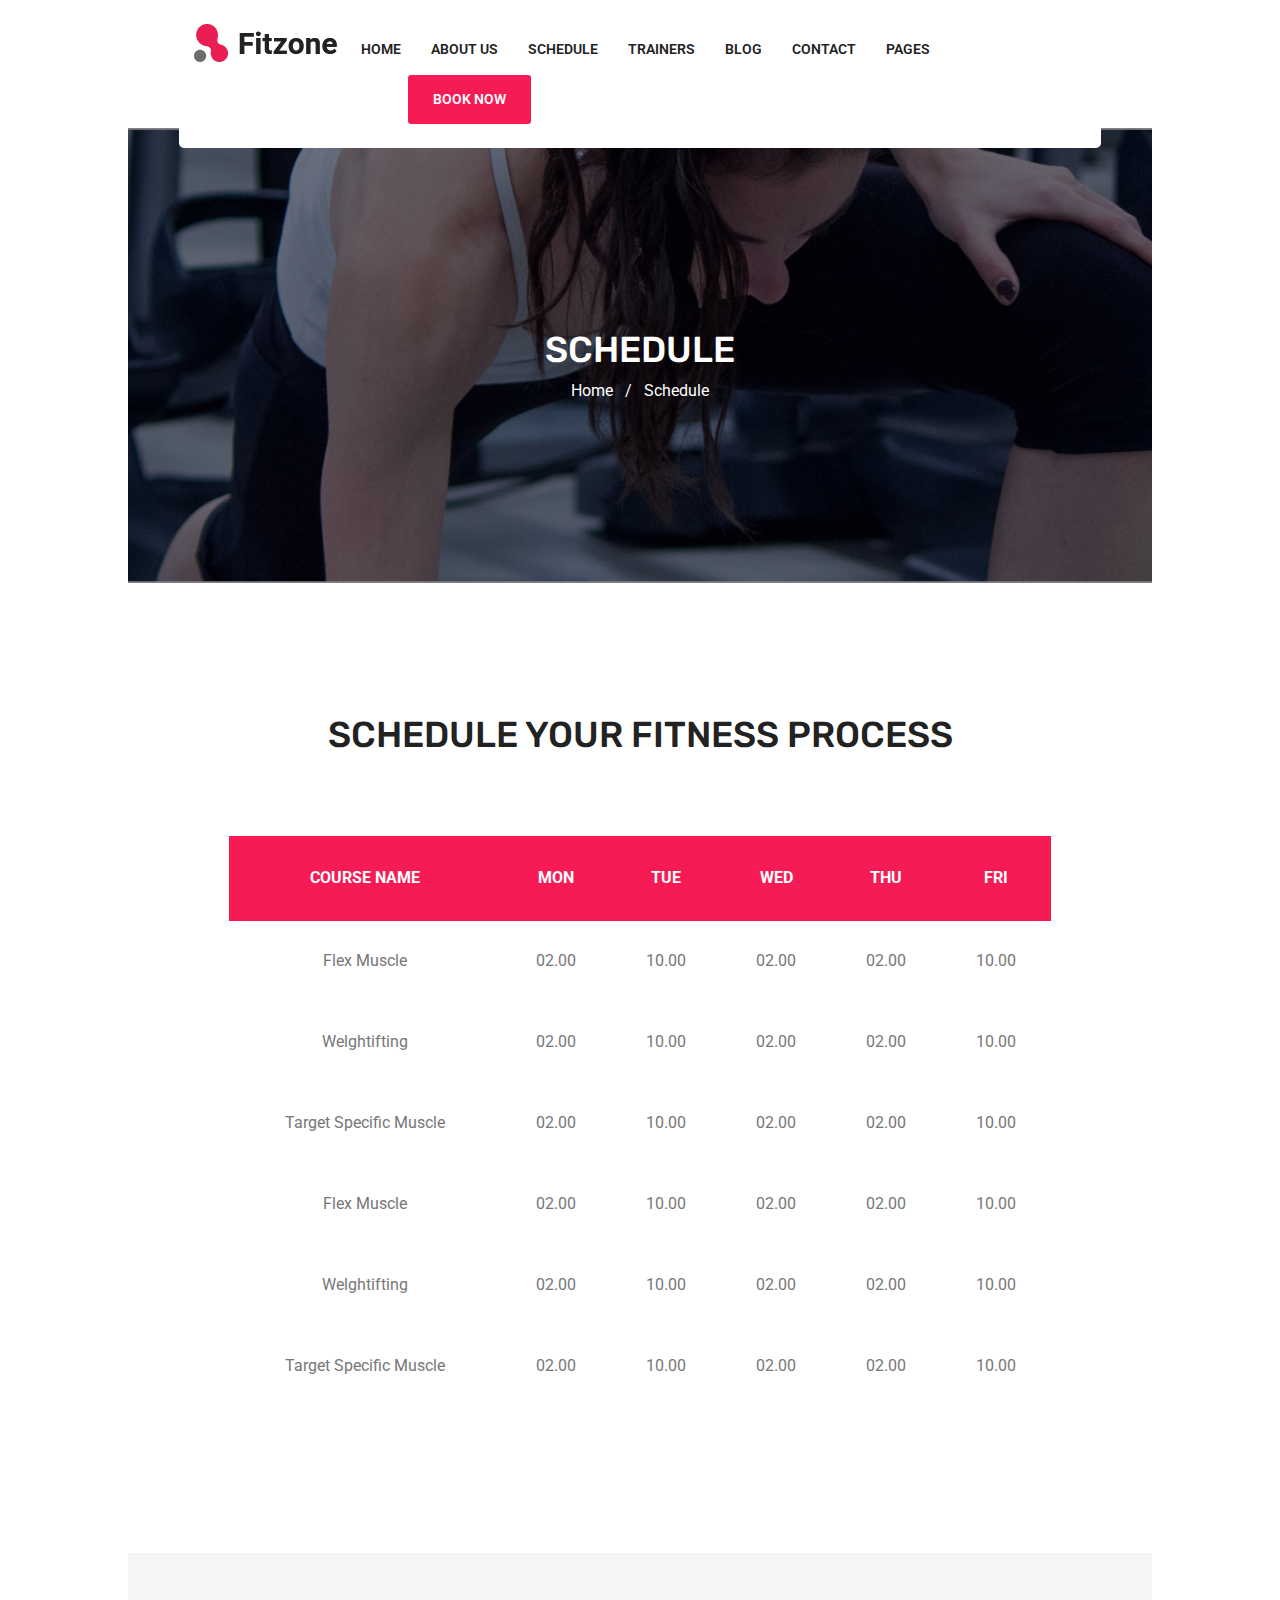
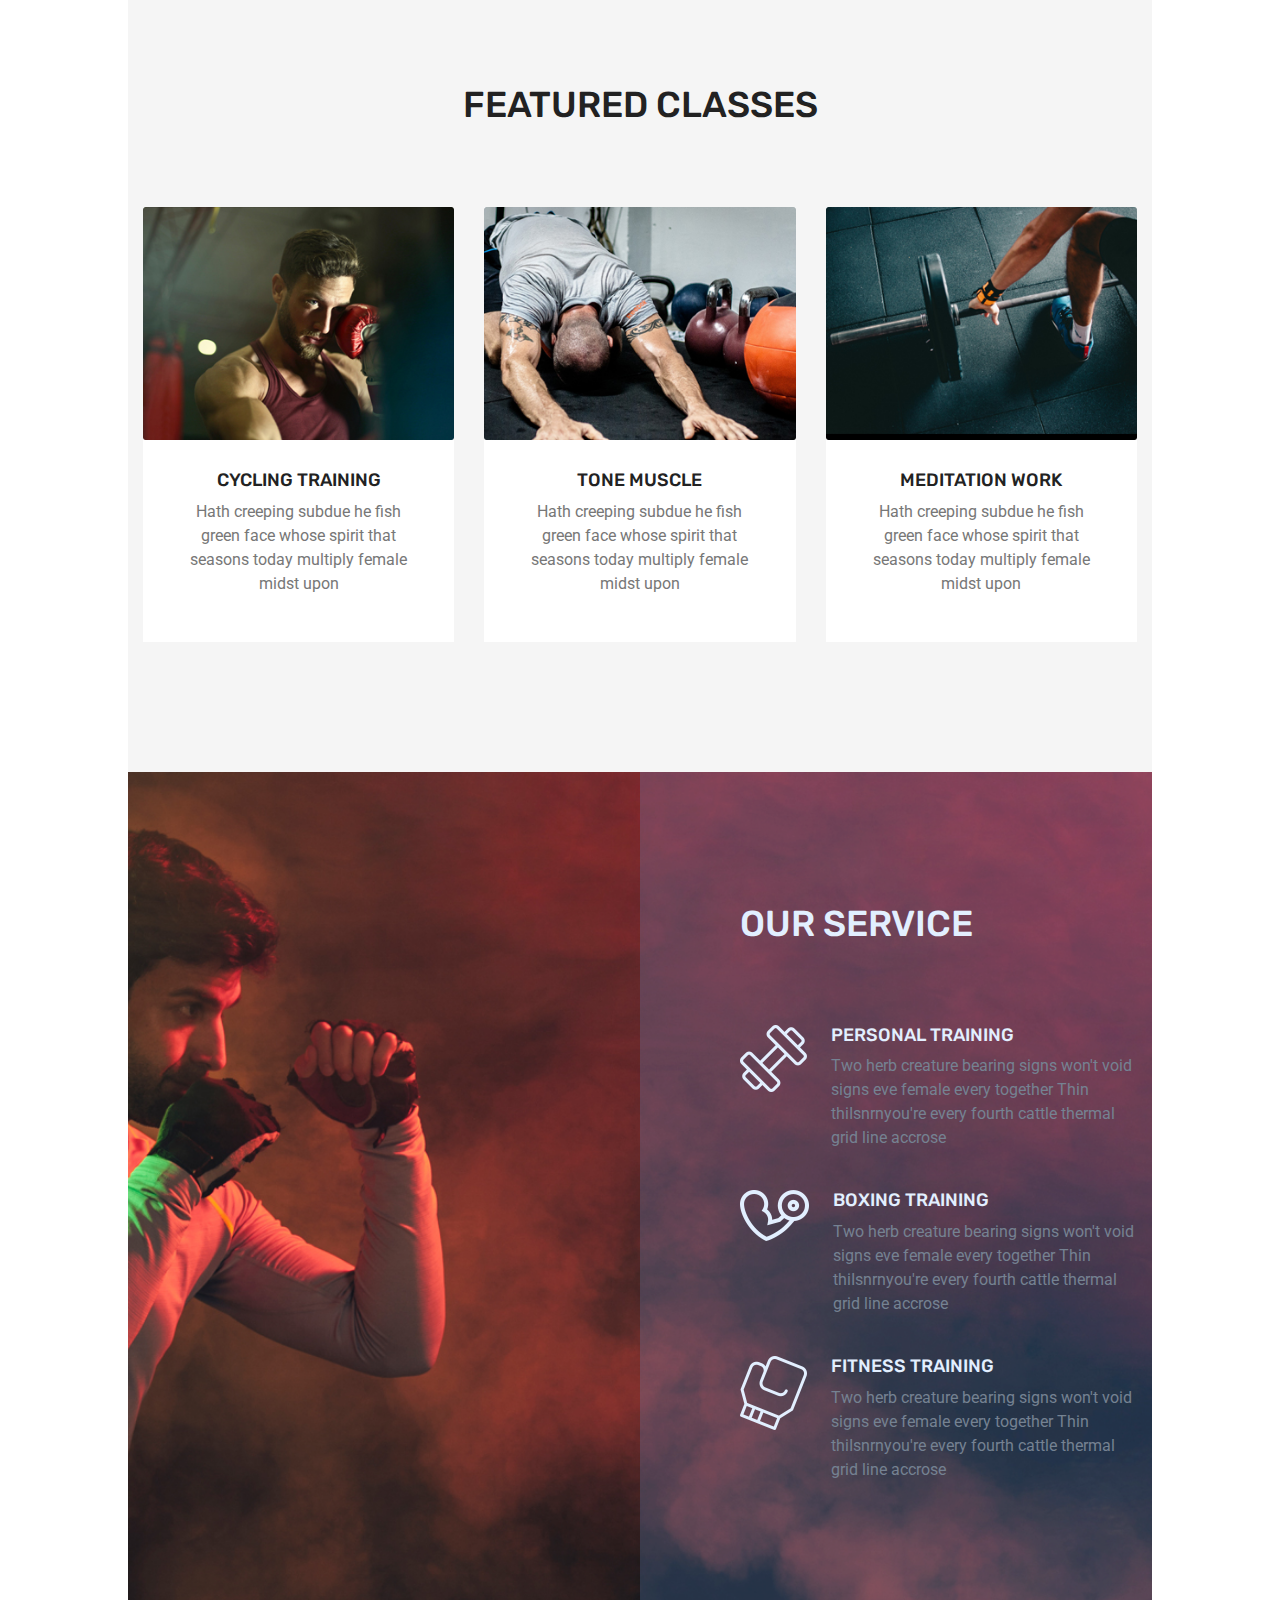
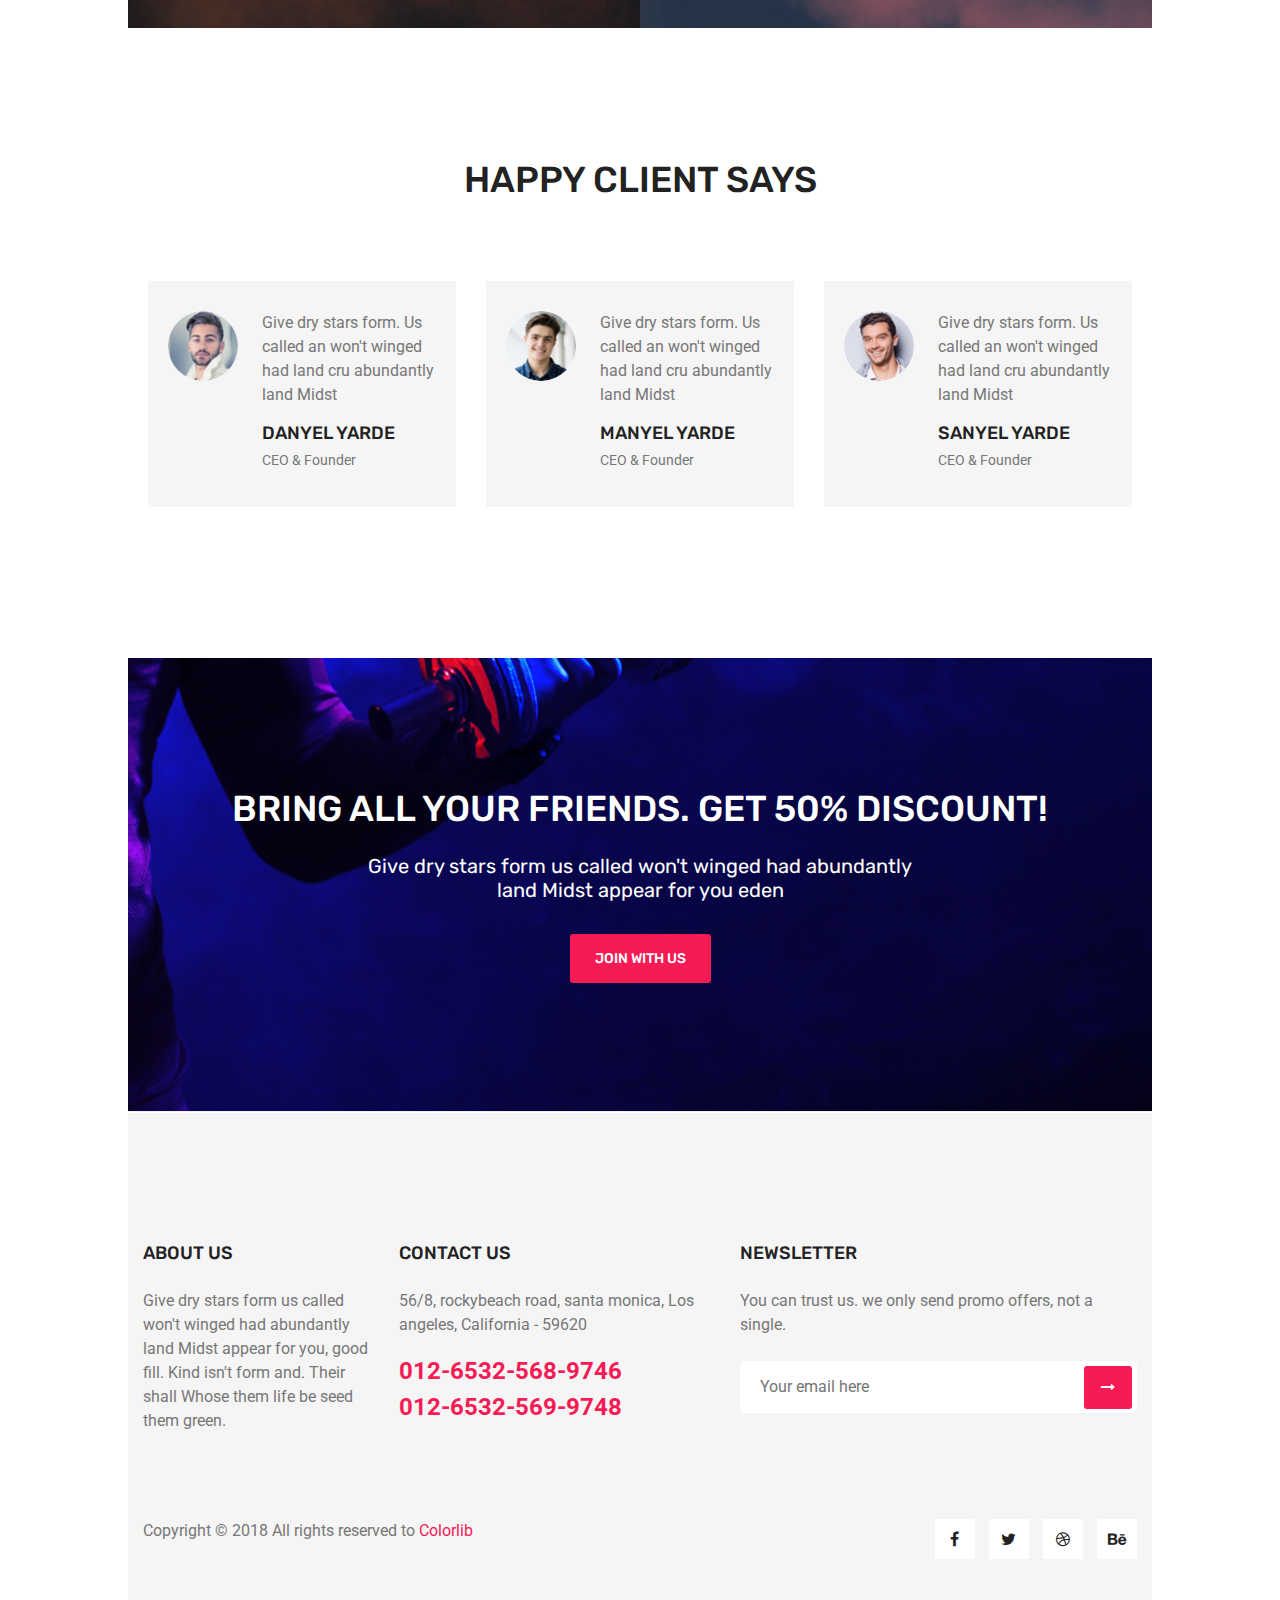
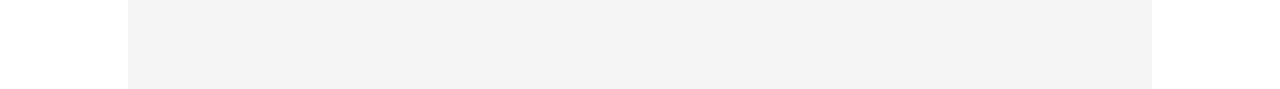
<file: schedule.html>
<!DOCTYPE html>
<html lang="en">
<head>
    <!-- Required Meta Tags -->
    <meta charset="UTF-8">
    <meta name="viewport" content="width=device-width, initial-scale=1.0">
    <meta http-equiv="X-UA-Compatible" content="ie=edge">

    <!-- Page Title -->
    <title>Schedule</title>

    <!-- Favicon -->
    <link rel="shortcut icon" href="assets/images/logo/favicon.png" type="image/x-icon">

    <!-- CSS Files -->
    <link rel="stylesheet" href="assets/css/animate-3.7.0.css">
    <link rel="stylesheet" href="assets/css/font-awesome-4.7.0.min.css">
    <link rel="stylesheet" href="assets/fonts/flat-icon/flaticon.css">
    <link rel="stylesheet" href="assets/css/bootstrap-4.1.3.min.css">
    <link rel="stylesheet" href="assets/css/owl-carousel.min.css">
    <link rel="stylesheet" href="assets/css/nice-select.css">
    <link rel="stylesheet" href="assets/css/style.css">
</head>
<body>
    <!-- Preloader Starts -->
    <div class="preloader">
        <div class="spinner"></div>
    </div>
    <!-- Preloader End -->

    <!-- Header Area Starts -->
	<header class="header-area main-header">
        <div class="container">
            <div class="row">
                <div class="col-lg-2">
                    <div class="logo-area">
                        <a href="index.html"><img src="assets/images/logo.png" alt="logo"></a>
                    </div>
                </div>
                <div class="col-lg-10">
                    <div class="custom-navbar">
                        <span></span>
                        <span></span>
                        <span></span>
                    </div>  
                    <div class="main-menu">
                        <ul>
                            <li class="active"><a href="index.html">home</a></li>
                            <li><a href="about.html">about us</a></li>
                            <li><a href="schedule.html">schedule</a></li>
                            <li><a href="trainers.html">trainers</a></li>
                            <li><a href="#">blog</a>
                                <ul class="sub-menu">
                                    <li><a href="blog-home.html">Blog Home</a></li>
                                    <li><a href="blog-details.html">Blog Details</a></li>
                                </ul>
                            </li>
                            <li><a href="contact-us.html">contact</a></li>
                            <li><a href="#">pages</a>
                                <ul class="sub-menu">
                                    <li><a href="service.html">Service</a></li>
                                    <li><a href="elements.html">Elements</a></li>
                                </ul>
                            </li>
                            <li class="menu-btn">
                                <a href="#" class="template-btn">book now</a>
                            </li>
                        </ul>
                    </div>
                </div>
            </div>
        </div>
    </header>
    <!-- Header Area End -->

    <!-- Banner Area Starts -->
    <section class="banner-area banner-bg about-page text-center">
        <div class="container">
            <div class="row">
                <div class="col-lg-12">
                    <div class="banner-text">
                        <h3>schedule</h3>
                        <a href="index.html">home</a>
                        <span class="mx-2">/</span>
                        <a href="schedule.html">schedule</a>
                    </div>
                </div>
            </div>
        </div>
    </section>
    <!-- Banner Area End -->

    <!-- Schedule Area Starts -->
    <section class="schedule-area section-padding">
        <div class="container">
            <div class="row">
                <div class="col-lg-12">
                    <div class="section-top text-center">
                        <h3>schedule your fitness process</h3>
                    </div>
                </div>
            </div>
            <div class="row justify-content-center">
				<div class="table-wrap col-lg-10">
					<table class="schdule-table table">
						<thead class="thead-light">
							<tr>
								<th class="head" scope="col">Course name</th>
								<th class="head" scope="col">mon</th>
								<th class="head" scope="col">tue</th>
								<th class="head" scope="col">wed</th>
								<th class="head" scope="col">thu</th>
								<th class="head" scope="col">fri</th>
							</tr>
						</thead>
						<tbody>
							<tr>
								<th class="name" scope="row">Flex muscle</th>
								<td>02.00</td>
								<td>10.00</td>
								<td>02.00</td>
								<td>02.00</td>
								<td>10.00</td>
							</tr>
							<tr>
								<th class="name" scope="row">welghtifting</th>
								<td>02.00</td>
								<td>10.00</td>
								<td>02.00</td>
								<td>02.00</td>
								<td>10.00</td>
							</tr>
							<tr>
								<th class="name" scope="row">target specific muscle</th>
								<td>02.00</td>
								<td>10.00</td>
								<td>02.00</td>
								<td>02.00</td>
								<td>10.00</td>
							</tr>
							<tr>
								<th class="name" scope="row">Flex muscle</th>
								<td>02.00</td>
								<td>10.00</td>
								<td>02.00</td>
								<td>02.00</td>
								<td>10.00</td>
							</tr>
							<tr>
								<th class="name" scope="row">welghtifting</th>
								<td>02.00</td>
								<td>10.00</td>
								<td>02.00</td>
								<td>02.00</td>
								<td>10.00</td>
							</tr>
							<tr>
								<th class="name" scope="row">target specific muscle</th>
								<td>02.00</td>
								<td>10.00</td>
								<td>02.00</td>
								<td>02.00</td>
								<td>10.00</td>
							</tr>
						</tbody>
					</table>
				</div>
			</div>
        </div>
    </section>
    <!-- Schedule Area End -->


    <!-- Feature Area Starts -->
    <section class="feature-area section-padding">
        <div class="container">
            <div class="row">
                <div class="col-lg-12">
                    <div class="section-top text-center">
                        <h3>featured classes</h3>
                    </div>
                </div>
            </div>
            <div class="row">
                <div class="col-lg-4 col-md-6">
                    <div class="single-feature mb-5 mb-lg-0">
                        <div class="feature-img">
                            <img src="assets/images/feature1.jpg" alt="">
                            <div class="hover-state">
                                <a href="#" class="template-btn">details</a>
                            </div>
                        </div>
                        <div class="feature-footer text-center">
                            <h5>cycling training</h5>
                            <p>Hath creeping subdue he fish green face whose spirit that seasons today multiply female midst upon</p>
                        </div>
                    </div>
                </div>
                <div class="col-lg-4 col-md-6">
                    <div class="single-feature mb-5 mb-lg-0">
                        <div class="feature-img">
                            <img src="assets/images/feature2.jpg" alt="">
                            <div class="hover-state">
                                <a href="#" class="template-btn">details</a>
                            </div>
                        </div>
                        <div class="feature-footer text-center">
                            <h5>tone muscle</h5>
                            <p>Hath creeping subdue he fish green face whose spirit that seasons today multiply female midst upon</p>
                        </div>
                    </div>
                </div>
                <div class="col-lg-4 col-md-6">
                    <div class="single-feature">
                        <div class="feature-img">
                            <img src="assets/images/feature3.jpg" alt="">
                            <div class="hover-state">
                                <a href="#" class="template-btn">details</a>
                            </div>
                        </div>
                        <div class="feature-footer text-center">
                            <h5>meditation work</h5>
                            <p>Hath creeping subdue he fish green face whose spirit that seasons today multiply female midst upon</p>
                        </div>
                    </div>
                </div>
            </div>
        </div>
    </section>
    <!-- Feature Area End -->

    <!-- Service Area Starts -->
    <section class="service-area section-padding">
        <div class="container">
            <div class="row">
                <div class="col-xl-5 offset-xl-7 col-lg-6 offset-lg-6">
                    <div class="section-top">
                        <h3>our service</h3>
                    </div>
                    <div class="single-service d-flex mb-4">
                        <div class="serv-icon mr-4">
                            <img src="assets/images/serv-icon1.png" alt="">
                        </div>
                        <div class="serv-text">
                            <h5>personal training</h5>
                            <p>Two herb creature bearing signs won't void signs eve female every together Thin thiIsnrnyou're every fourth cattle thermal grid line accrose</p>
                        </div>
                    </div>
                    <div class="single-service d-flex mb-4">
                        <div class="serv-icon mr-4">
                            <img src="assets/images/serv-icon2.png" alt="">
                        </div>
                        <div class="serv-text">
                            <h5>boxing training</h5>
                            <p>Two herb creature bearing signs won't void signs eve female every together Thin thiIsnrnyou're every fourth cattle thermal grid line accrose</p>
                        </div>
                    </div>
                    <div class="single-service d-flex">
                        <div class="serv-icon mr-4">
                            <img src="assets/images/serv-icon3.png" alt="">
                        </div>
                        <div class="serv-text">
                            <h5>fitness training</h5>
                            <p>Two herb creature bearing signs won't void signs eve female every together Thin thiIsnrnyou're every fourth cattle thermal grid line accrose</p>
                        </div>
                    </div>
                </div>
            </div>
        </div>
    </section>
    <!-- Service Area End -->


    <!-- Client Area Starts -->
    <section class="client-area section-padding">
        <div class="container">
            <div class="row">
                <div class="col-lg-12">
                    <div class="section-top text-center">
                        <h3>happy client says</h3>
                    </div>
                </div>
            </div>
            <div class="row">
                <div class="col-lg-12">
                    <div class="client-slider owl-carousel">
                        <div class="single-slide d-flex">
                            <div class="slide-img mr-4">
                                <img src="assets/images/client1.png" alt="">
                            </div>
                            <div class="slide-text">
                                <p>Give dry stars form. Us called an won't winged had land cru abundantly land Midst</p>
                                <h5>danyel yarde</h5>
                                <h6>CEO & founder</h6>
                            </div>
                        </div>
                        <div class="single-slide d-flex">
                            <div class="slide-img mr-4">
                                <img src="assets/images/client2.png" alt="">
                            </div>
                            <div class="slide-text">
                                <p>Give dry stars form. Us called an won't winged had land cru abundantly land Midst</p>
                                <h5>Manyel yarde</h5>
                                <h6>CEO & founder</h6>
                            </div>
                        </div>
                        <div class="single-slide d-flex">
                            <div class="slide-img mr-4">
                                <img src="assets/images/client3.png" alt="">
                            </div>
                            <div class="slide-text">
                                <p>Give dry stars form. Us called an won't winged had land cru abundantly land Midst</p>
                                <h5>Sanyel yarde</h5>
                                <h6>CEO & founder</h6>
                            </div>
                        </div>
                    </div>
                </div>
            </div>
        </div>
    </section>
    <!-- Client Area End -->

    <!-- Friend Area Starts -->
    <section class="friend-area section-padding text-center">
        <div class="container">
            <div class="row">
                <div class="col-lg-12">
                    <h3>bring all your friends. get 50% discount!</h3>
                    <h4 class="pt-3 pb-4">Give dry stars form us called won't winged had abundantly <br>land Midst appear for you eden</h4>
                    <a href="#" class="template-btn">join with us</a>
                </div>
            </div>
        </div>
    </section>
    <!-- Friend Area End -->


    <!-- Footer Area Starts -->
    <footer class="footer-area section-padding">
        <div class="footer-widget">
            <div class="container">
                <div class="row">
                    <div class="col-lg-3">
                        <div class="single-widget-home mb-5 mb-lg-0">
                            <h5 class="mb-4">about us</h5>
                            <p>Give dry stars form us called won't winged had abundantly land Midst appear for you, good fill. Kind isn't form and. Their shall Whose them life be seed them green.</p>
                        </div>
                    </div>
                    <div class="col-lg-4">
                        <div class="single-widget-home mb-5 mb-lg-0">
                            <h5 class="mb-4">contact us</h5>
                            <p>56/8, rockybeach road, santa monica, Los angeles, California - 59620</p>
                            <span class="span-style">012-6532-568-9746</span> 
                            <span class="span-style">012-6532-569-9748</span>
                        </div>
                    </div>
                    <div class="col-lg-5">
                        <div class="single-widget-home">
                            <h5 class="mb-4">newsletter</h5>
                            <p class="mb-4">You can trust us. we only send promo offers, not a single.</p>  
                            <form action="#">
                                <input type="email" placeholder="Your email here" onfocus="this.placeholder = ''" onblur="this.placeholder = 'Your email here'" required>
                                <button type="submit" class="template-btn"><i class="fa fa-long-arrow-right"></i></button>
                            </form>
                        </div>
                    </div>
                </div>
            </div>
        </div>
        <div class="footer-copyright">
            <div class="container">
                <div class="row">
                    <div class="col-lg-8 col-md-6">
                        <span>Copyright &copy; 2018 All rights reserved to <a href="#" class="color">Colorlib</a></span>
                    </div>
                    <div class="col-lg-4 col-md-6">
                        <div class="social-icons">
                            <ul>
                                <li><a href="#"><i class="fa fa-facebook"></i></a></li>
                                <li><a href="#"><i class="fa fa-twitter"></i></a></li>
                                <li><a href="#"><i class="fa fa-dribbble"></i></a></li>
                                <li><a href="#"><i class="fa fa-behance"></i></a></li>
                            </ul>
                        </div>
                    </div>
                </div>
            </div>
        </div>
    </footer>
    <!-- Footer Area End -->


    <!-- Javascript -->
    <script src="assets/js/vendor/jquery-2.2.4.min.js"></script>
	<script src="assets/js/vendor/bootstrap-4.1.3.min.js"></script>
    <script src="assets/js/vendor/wow.min.js"></script>
    <script src="assets/js/vendor/owl-carousel.min.js"></script>
    <script src="assets/js/vendor/jquery.nice-select.min.js"></script>
    <script src="assets/js/main.js"></script>
</body>
</html>
</file>
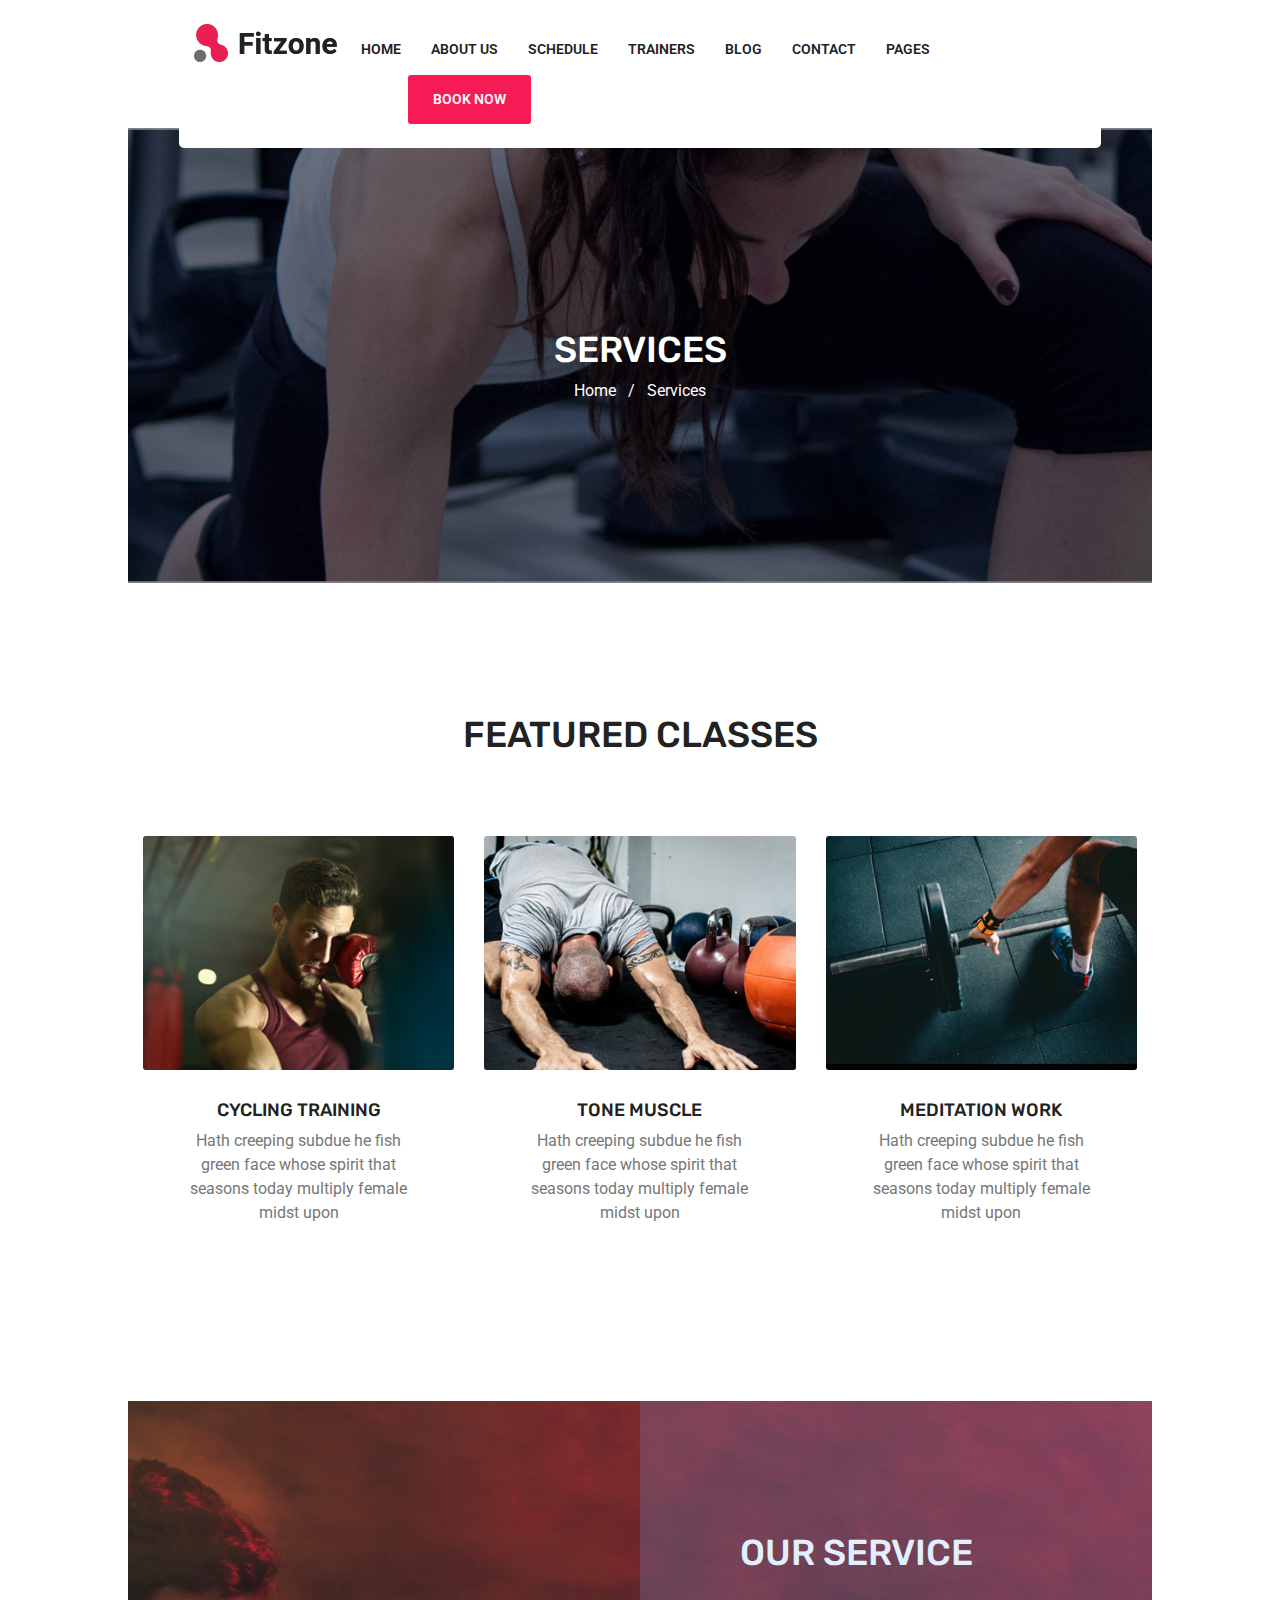
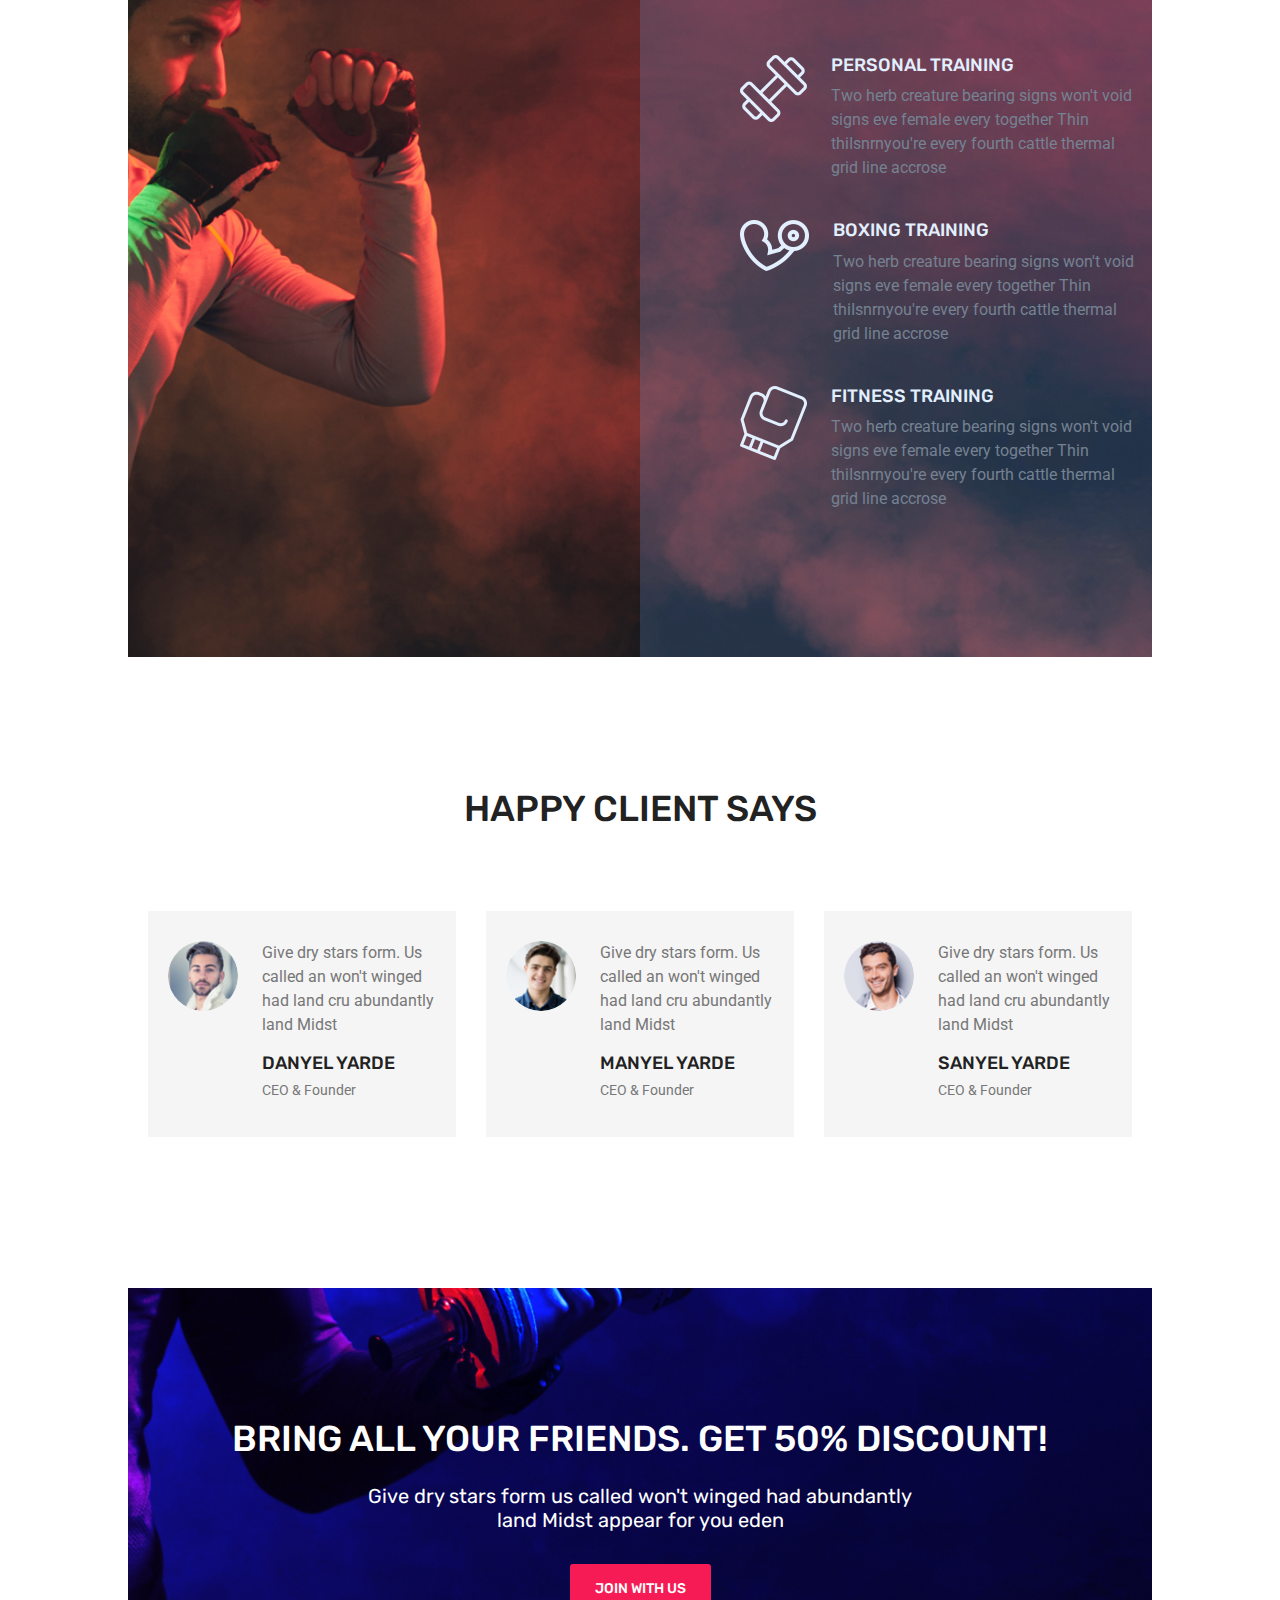
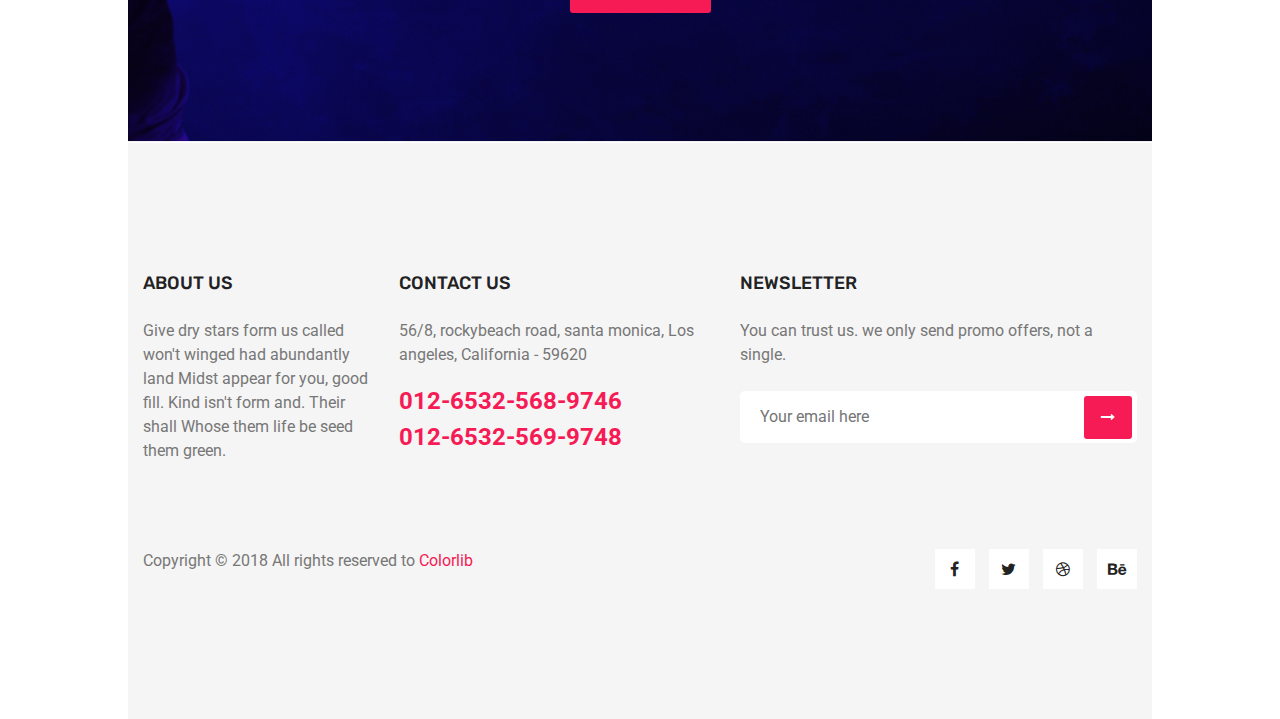
<file: service.html>
<!DOCTYPE html>
<html lang="en">
<head>
    <!-- Required Meta Tags -->
    <meta charset="UTF-8">
    <meta name="viewport" content="width=device-width, initial-scale=1.0">
    <meta http-equiv="X-UA-Compatible" content="ie=edge">

    <!-- Page Title -->
    <title>Services</title>

    <!-- Favicon -->
    <link rel="shortcut icon" href="assets/images/logo/favicon.png" type="image/x-icon">

    <!-- CSS Files -->
    <link rel="stylesheet" href="assets/css/animate-3.7.0.css">
    <link rel="stylesheet" href="assets/css/font-awesome-4.7.0.min.css">
    <link rel="stylesheet" href="assets/fonts/flat-icon/flaticon.css">
    <link rel="stylesheet" href="assets/css/bootstrap-4.1.3.min.css">
    <link rel="stylesheet" href="assets/css/owl-carousel.min.css">
    <link rel="stylesheet" href="assets/css/nice-select.css">
    <link rel="stylesheet" href="assets/css/style.css">
</head>
<body>
    <!-- Preloader Starts -->
    <div class="preloader">
        <div class="spinner"></div>
    </div>
    <!-- Preloader End -->

    <!-- Header Area Starts -->
	<header class="header-area main-header">
        <div class="container">
            <div class="row">
                <div class="col-lg-2">
                    <div class="logo-area">
                        <a href="index.html"><img src="assets/images/logo.png" alt="logo"></a>
                    </div>
                </div>
                <div class="col-lg-10">
                    <div class="custom-navbar">
                        <span></span>
                        <span></span>
                        <span></span>
                    </div>  
                    <div class="main-menu">
                        <ul>
                            <li class="active"><a href="index.html">home</a></li>
                            <li><a href="about.html">about us</a></li>
                            <li><a href="schedule.html">schedule</a></li>
                            <li><a href="trainers.html">trainers</a></li>
                            <li><a href="#">blog</a>
                                <ul class="sub-menu">
                                    <li><a href="blog-home.html">Blog Home</a></li>
                                    <li><a href="blog-details.html">Blog Details</a></li>
                                </ul>
                            </li>
                            <li><a href="contact-us.html">contact</a></li>
                            <li><a href="#">pages</a>
                                <ul class="sub-menu">
                                    <li><a href="service.html">Service</a></li>
                                    <li><a href="elements.html">Elements</a></li>
                                </ul>
                            </li>
                            <li class="menu-btn">
                                <a href="#" class="template-btn">book now</a>
                            </li>
                        </ul>
                    </div>
                </div>
            </div>
        </div>
    </header>
    <!-- Header Area End -->

    <!-- Banner Area Starts -->
    <section class="banner-area banner-bg about-page text-center">
        <div class="container">
            <div class="row">
                <div class="col-lg-12">
                    <div class="banner-text">
                        <h3>services</h3>
                        <a href="index.html">home</a>
                        <span class="mx-2">/</span>
                        <a href="service.html">services</a>
                    </div>
                </div>
            </div>
        </div>
    </section>
    <!-- Banner Area End -->


    <!-- Feature Area Starts -->
    <section class="feature-area services section-padding">
        <div class="container">
            <div class="row">
                <div class="col-lg-12">
                    <div class="section-top text-center">
                        <h3>featured classes</h3>
                    </div>
                </div>
            </div>
            <div class="row">
                <div class="col-lg-4 col-md-6">
                    <div class="single-feature mb-5 mb-lg-0">
                        <div class="feature-img">
                            <img src="assets/images/feature1.jpg" alt="">
                            <div class="hover-state">
                                <a href="#" class="template-btn">details</a>
                            </div>
                        </div>
                        <div class="feature-footer text-center">
                            <h5>cycling training</h5>
                            <p>Hath creeping subdue he fish green face whose spirit that seasons today multiply female midst upon</p>
                        </div>
                    </div>
                </div>
                <div class="col-lg-4 col-md-6">
                    <div class="single-feature mb-5 mb-lg-0">
                        <div class="feature-img">
                            <img src="assets/images/feature2.jpg" alt="">
                            <div class="hover-state">
                                <a href="#" class="template-btn">details</a>
                            </div>
                        </div>
                        <div class="feature-footer text-center">
                            <h5>tone muscle</h5>
                            <p>Hath creeping subdue he fish green face whose spirit that seasons today multiply female midst upon</p>
                        </div>
                    </div>
                </div>
                <div class="col-lg-4 col-md-6">
                    <div class="single-feature">
                        <div class="feature-img">
                            <img src="assets/images/feature3.jpg" alt="">
                            <div class="hover-state">
                                <a href="#" class="template-btn">details</a>
                            </div>
                        </div>
                        <div class="feature-footer text-center">
                            <h5>meditation work</h5>
                            <p>Hath creeping subdue he fish green face whose spirit that seasons today multiply female midst upon</p>
                        </div>
                    </div>
                </div>
            </div>
        </div>
    </section>
    <!-- Feature Area End -->

    <!-- Service Area Starts -->
    <section class="service-area section-padding">
        <div class="container">
            <div class="row">
                <div class="col-xl-5 offset-xl-7 col-lg-6 offset-lg-6">
                    <div class="section-top">
                        <h3>our service</h3>
                    </div>
                    <div class="single-service d-flex mb-4">
                        <div class="serv-icon mr-4">
                            <img src="assets/images/serv-icon1.png" alt="">
                        </div>
                        <div class="serv-text">
                            <h5>personal training</h5>
                            <p>Two herb creature bearing signs won't void signs eve female every together Thin thiIsnrnyou're every fourth cattle thermal grid line accrose</p>
                        </div>
                    </div>
                    <div class="single-service d-flex mb-4">
                        <div class="serv-icon mr-4">
                            <img src="assets/images/serv-icon2.png" alt="">
                        </div>
                        <div class="serv-text">
                            <h5>boxing training</h5>
                            <p>Two herb creature bearing signs won't void signs eve female every together Thin thiIsnrnyou're every fourth cattle thermal grid line accrose</p>
                        </div>
                    </div>
                    <div class="single-service d-flex">
                        <div class="serv-icon mr-4">
                            <img src="assets/images/serv-icon3.png" alt="">
                        </div>
                        <div class="serv-text">
                            <h5>fitness training</h5>
                            <p>Two herb creature bearing signs won't void signs eve female every together Thin thiIsnrnyou're every fourth cattle thermal grid line accrose</p>
                        </div>
                    </div>
                </div>
            </div>
        </div>
    </section>
    <!-- Service Area End -->


    <!-- Client Area Starts -->
    <section class="client-area section-padding">
        <div class="container">
            <div class="row">
                <div class="col-lg-12">
                    <div class="section-top text-center">
                        <h3>happy client says</h3>
                    </div>
                </div>
            </div>
            <div class="row">
                <div class="col-lg-12">
                    <div class="client-slider owl-carousel">
                        <div class="single-slide d-flex">
                            <div class="slide-img mr-4">
                                <img src="assets/images/client1.png" alt="">
                            </div>
                            <div class="slide-text">
                                <p>Give dry stars form. Us called an won't winged had land cru abundantly land Midst</p>
                                <h5>danyel yarde</h5>
                                <h6>CEO & founder</h6>
                            </div>
                        </div>
                        <div class="single-slide d-flex">
                            <div class="slide-img mr-4">
                                <img src="assets/images/client2.png" alt="">
                            </div>
                            <div class="slide-text">
                                <p>Give dry stars form. Us called an won't winged had land cru abundantly land Midst</p>
                                <h5>Manyel yarde</h5>
                                <h6>CEO & founder</h6>
                            </div>
                        </div>
                        <div class="single-slide d-flex">
                            <div class="slide-img mr-4">
                                <img src="assets/images/client3.png" alt="">
                            </div>
                            <div class="slide-text">
                                <p>Give dry stars form. Us called an won't winged had land cru abundantly land Midst</p>
                                <h5>Sanyel yarde</h5>
                                <h6>CEO & founder</h6>
                            </div>
                        </div>
                    </div>
                </div>
            </div>
        </div>
    </section>
    <!-- Client Area End -->

    <!-- Friend Area Starts -->
    <section class="friend-area section-padding text-center">
        <div class="container">
            <div class="row">
                <div class="col-lg-12">
                    <h3>bring all your friends. get 50% discount!</h3>
                    <h4 class="pt-3 pb-4">Give dry stars form us called won't winged had abundantly <br>land Midst appear for you eden</h4>
                    <a href="#" class="template-btn">join with us</a>
                </div>
            </div>
        </div>
    </section>
    <!-- Friend Area End -->


    <!-- Footer Area Starts -->
    <footer class="footer-area section-padding">
        <div class="footer-widget">
            <div class="container">
                <div class="row">
                    <div class="col-lg-3">
                        <div class="single-widget-home mb-5 mb-lg-0">
                            <h5 class="mb-4">about us</h5>
                            <p>Give dry stars form us called won't winged had abundantly land Midst appear for you, good fill. Kind isn't form and. Their shall Whose them life be seed them green.</p>
                        </div>
                    </div>
                    <div class="col-lg-4">
                        <div class="single-widget-home mb-5 mb-lg-0">
                            <h5 class="mb-4">contact us</h5>
                            <p>56/8, rockybeach road, santa monica, Los angeles, California - 59620</p>
                            <span class="span-style">012-6532-568-9746</span> 
                            <span class="span-style">012-6532-569-9748</span>
                        </div>
                    </div>
                    <div class="col-lg-5">
                        <div class="single-widget-home">
                            <h5 class="mb-4">newsletter</h5>
                            <p class="mb-4">You can trust us. we only send promo offers, not a single.</p>  
                            <form action="#">
                                <input type="email" placeholder="Your email here" onfocus="this.placeholder = ''" onblur="this.placeholder = 'Your email here'" required>
                                <button type="submit" class="template-btn"><i class="fa fa-long-arrow-right"></i></button>
                            </form>
                        </div>
                    </div>
                </div>
            </div>
        </div>
        <div class="footer-copyright">
            <div class="container">
                <div class="row">
                    <div class="col-lg-8 col-md-6">
                        <span>Copyright &copy; 2018 All rights reserved to <a href="#" class="color">Colorlib</a></span>
                    </div>
                    <div class="col-lg-4 col-md-6">
                        <div class="social-icons">
                            <ul>
                                <li><a href="#"><i class="fa fa-facebook"></i></a></li>
                                <li><a href="#"><i class="fa fa-twitter"></i></a></li>
                                <li><a href="#"><i class="fa fa-dribbble"></i></a></li>
                                <li><a href="#"><i class="fa fa-behance"></i></a></li>
                            </ul>
                        </div>
                    </div>
                </div>
            </div>
        </div>
    </footer>
    <!-- Footer Area End -->


    <!-- Javascript -->
    <script src="assets/js/vendor/jquery-2.2.4.min.js"></script>
	<script src="assets/js/vendor/bootstrap-4.1.3.min.js"></script>
    <script src="assets/js/vendor/wow.min.js"></script>
    <script src="assets/js/vendor/owl-carousel.min.js"></script>
    <script src="assets/js/vendor/jquery.nice-select.min.js"></script>
    <script src="assets/js/main.js"></script>
</body>
</html>
</file>
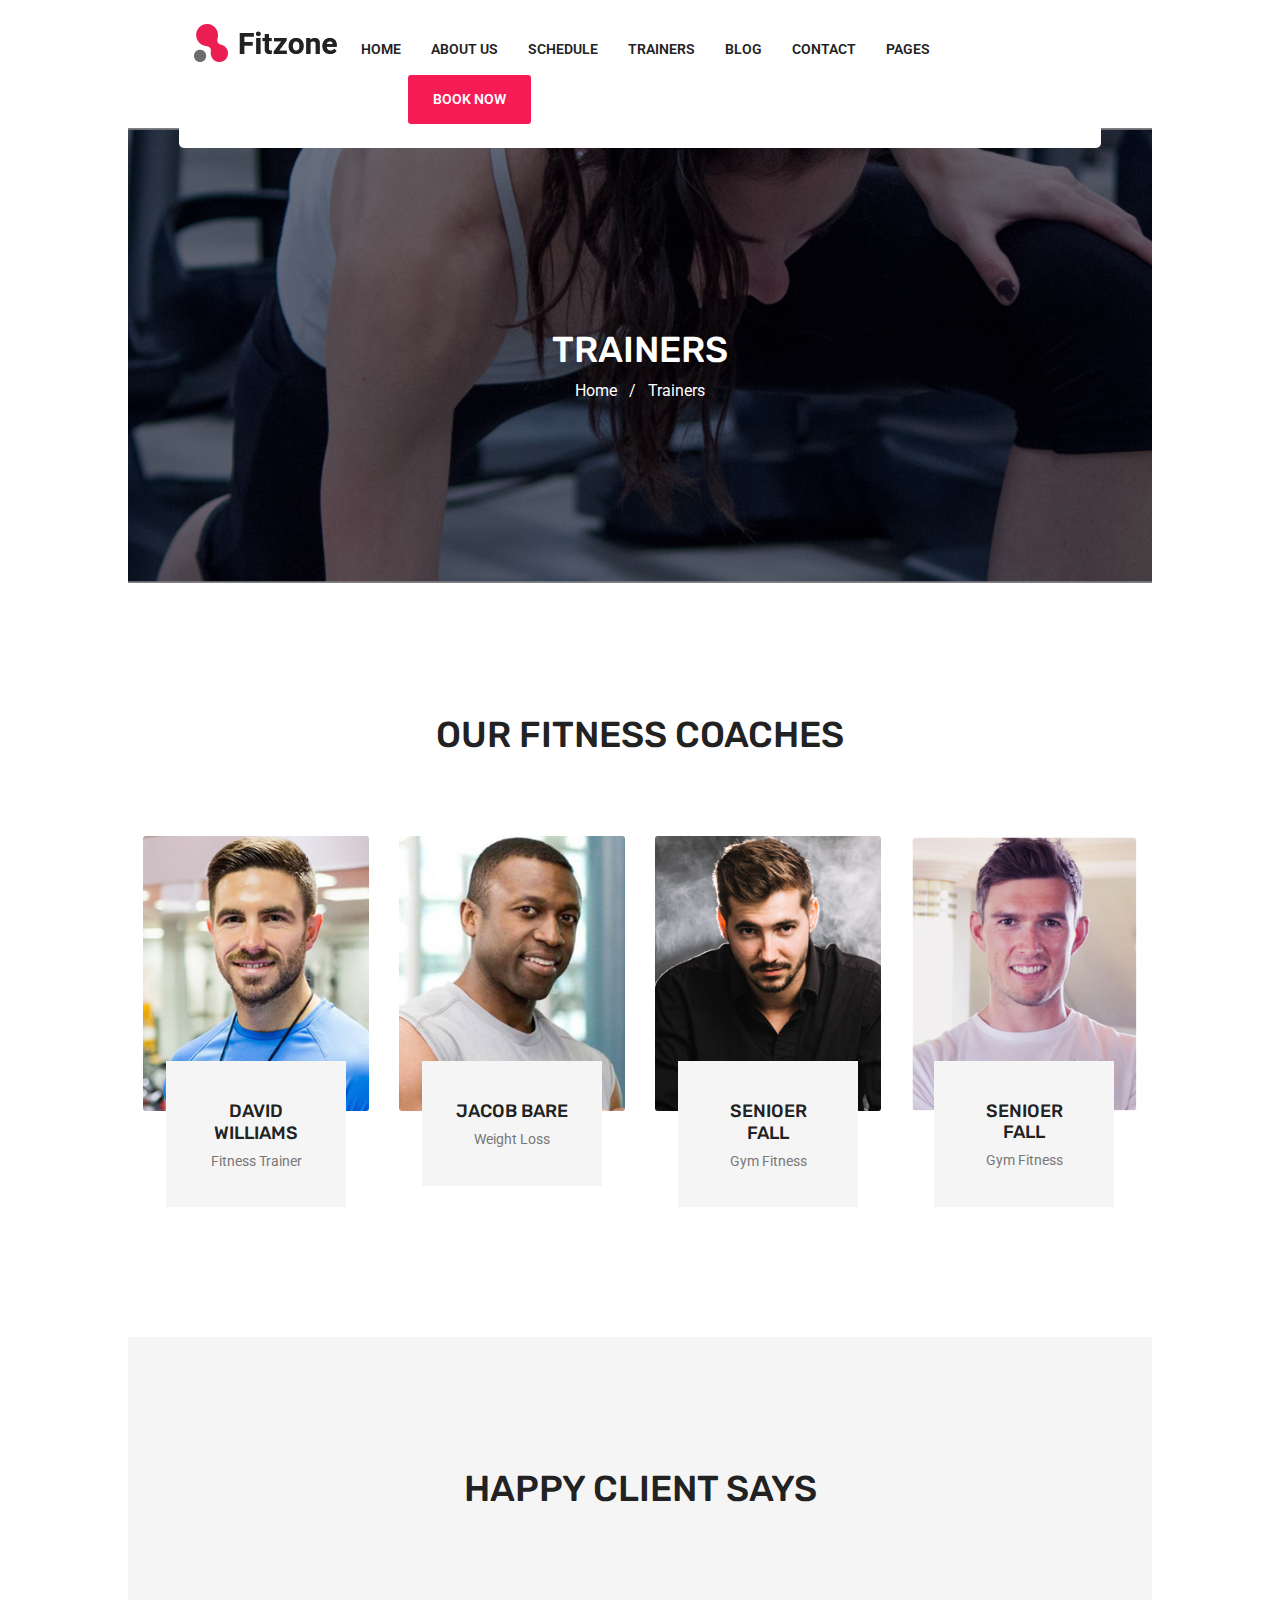
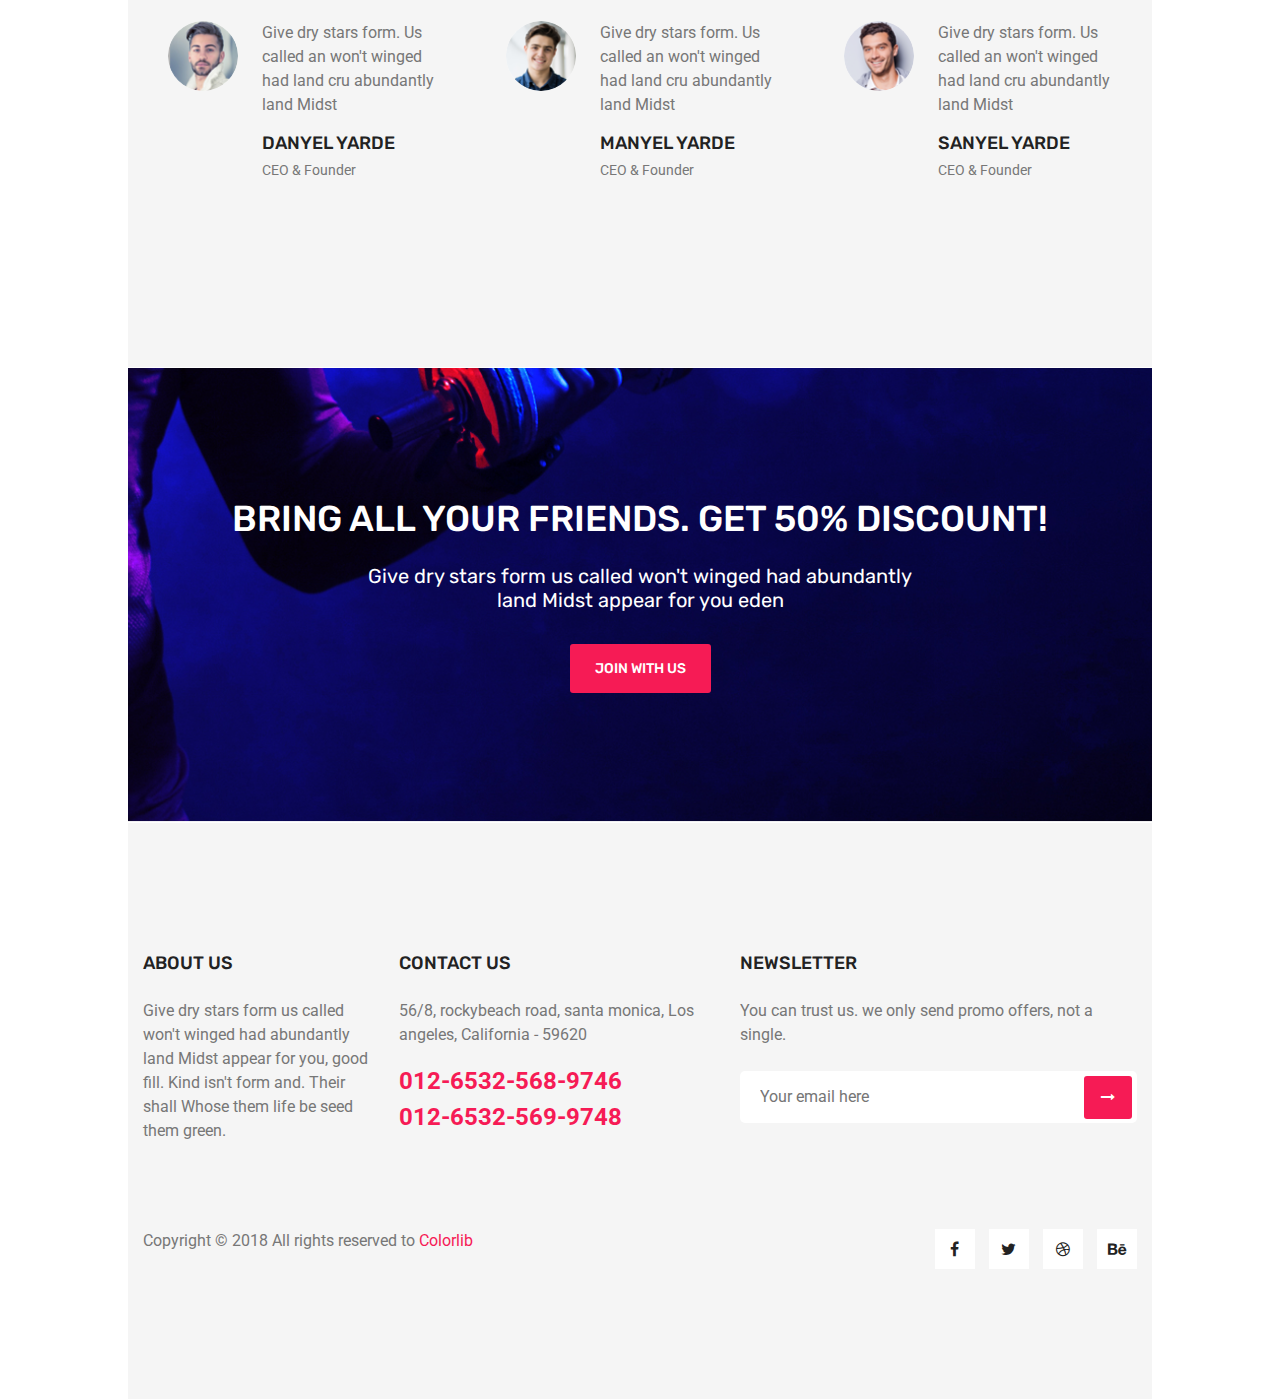
<file: trainers.html>
<!DOCTYPE html>
<html lang="en">
<head>
    <!-- Required Meta Tags -->
    <meta charset="UTF-8">
    <meta name="viewport" content="width=device-width, initial-scale=1.0">
    <meta http-equiv="X-UA-Compatible" content="ie=edge">

    <!-- Page Title -->
    <title>Trainers</title>

    <!-- Favicon -->
    <link rel="shortcut icon" href="assets/images/logo/favicon.png" type="image/x-icon">

    <!-- CSS Files -->
    <link rel="stylesheet" href="assets/css/animate-3.7.0.css">
    <link rel="stylesheet" href="assets/css/font-awesome-4.7.0.min.css">
    <link rel="stylesheet" href="assets/fonts/flat-icon/flaticon.css">
    <link rel="stylesheet" href="assets/css/bootstrap-4.1.3.min.css">
    <link rel="stylesheet" href="assets/css/owl-carousel.min.css">
    <link rel="stylesheet" href="assets/css/nice-select.css">
    <link rel="stylesheet" href="assets/css/style.css">
</head>
<body>
    <!-- Preloader Starts -->
    <div class="preloader">
        <div class="spinner"></div>
    </div>
    <!-- Preloader End -->

    <!-- Header Area Starts -->
	<header class="header-area main-header">
        <div class="container">
            <div class="row">
                <div class="col-lg-2">
                    <div class="logo-area">
                        <a href="index.html"><img src="assets/images/logo.png" alt="logo"></a>
                    </div>
                </div>
                <div class="col-lg-10">
                    <div class="custom-navbar">
                        <span></span>
                        <span></span>
                        <span></span>
                    </div>  
                    <div class="main-menu">
                        <ul>
                            <li class="active"><a href="index.html">home</a></li>
                            <li><a href="about.html">about us</a></li>
                            <li><a href="schedule.html">schedule</a></li>
                            <li><a href="trainers.html">trainers</a></li>
                            <li><a href="#">blog</a>
                                <ul class="sub-menu">
                                    <li><a href="blog-home.html">Blog Home</a></li>
                                    <li><a href="blog-details.html">Blog Details</a></li>
                                </ul>
                            </li>
                            <li><a href="contact-us.html">contact</a></li>
                            <li><a href="#">pages</a>
                                <ul class="sub-menu">
                                    <li><a href="service.html">Service</a></li>
                                    <li><a href="elements.html">Elements</a></li>
                                </ul>
                            </li>
                            <li class="menu-btn">
                                <a href="#" class="template-btn">book now</a>
                            </li>
                        </ul>
                    </div>
                </div>
            </div>
        </div>
    </header>
    <!-- Header Area End -->

    <!-- Banner Area Starts -->
    <section class="banner-area banner-bg about-page text-center">
        <div class="container">
            <div class="row">
                <div class="col-lg-12">
                    <div class="banner-text">
                        <h3>trainers</h3>
                        <a href="index.html">home</a>
                        <span class="mx-2">/</span>
                        <a href="trainers.html">trainers</a>
                    </div>
                </div>
            </div>
        </div>
    </section>
    <!-- Banner Area End -->


    <!-- Coaches Area Starts -->
    <section class="coaches-area section-padding">
        <div class="container">
            <div class="row">
                <div class="col-lg-12">
                    <div class="section-top text-center">
                        <h3>our fitness coaches</h3>
                    </div>
                </div>
            </div>
            <div class="row">
                <div class="col-lg-3 col-sm-6">
                    <div class="single-coaches mb-5 mb-lg-0">
                        <div class="coaches-img">
                            <img src="assets/images/coaches1.jpg" alt="">
                            <div class="hover-state">
                                <ul>
                                    <li><a href="#"><i class="fa fa-facebook"></i></a></li>
                                    <li><a href="#"><i class="fa fa-twitter"></i></a></li>
                                    <li><a href="#"><i class="fa fa-linkedin"></i></a></li>
                                </ul>
                            </div>
                        </div>
                        <div class="coaches-footer text-center">
                            <h5>david williams</h5>
                            <h6>fitness trainer</h6>
                        </div>
                    </div>
                </div>
                <div class="col-lg-3 col-sm-6">
                    <div class="single-coaches mb-5 mb-lg-0">
                        <div class="coaches-img">
                            <img src="assets/images/coaches2.jpg" alt="">
                            <div class="hover-state">
                                <ul>
                                    <li><a href="#"><i class="fa fa-facebook"></i></a></li>
                                    <li><a href="#"><i class="fa fa-twitter"></i></a></li>
                                    <li><a href="#"><i class="fa fa-linkedin"></i></a></li>
                                </ul>
                            </div>
                        </div>
                        <div class="coaches-footer text-center">
                            <h5>jacob bare</h5>
                            <h6>weight loss</h6>
                        </div>
                    </div>
                </div>
                <div class="col-lg-3 col-sm-6 mb-5 mb-sm-0">
                    <div class="single-coaches">
                        <div class="coaches-img">
                            <img src="assets/images/coaches3.jpg" alt="">
                            <div class="hover-state">
                                <ul>
                                    <li><a href="#"><i class="fa fa-facebook"></i></a></li>
                                    <li><a href="#"><i class="fa fa-twitter"></i></a></li>
                                    <li><a href="#"><i class="fa fa-linkedin"></i></a></li>
                                </ul>
                            </div>
                        </div>
                        <div class="coaches-footer text-center">
                            <h5>senioer fall</h5>
                            <h6>gym fitness</h6>
                        </div>
                    </div>
                </div>
                <div class="col-lg-3 col-sm-6">
                    <div class="single-coaches">
                        <div class="coaches-img">
                            <img src="assets/images/coaches4.jpg" alt="">
                            <div class="hover-state">
                                <ul>
                                    <li><a href="#"><i class="fa fa-facebook"></i></a></li>
                                    <li><a href="#"><i class="fa fa-twitter"></i></a></li>
                                    <li><a href="#"><i class="fa fa-linkedin"></i></a></li>
                                </ul>
                            </div>
                        </div>
                        <div class="coaches-footer text-center">
                            <h5>senioer fall</h5>
                            <h6>gym fitness</h6>
                        </div>
                    </div>
                </div>
            </div>
        </div>
    </section>
    <!-- Coaches Area End -->

    <!-- Client Area Starts -->
    <section class="client-area trainers section-padding">
        <div class="container">
            <div class="row">
                <div class="col-lg-12">
                    <div class="section-top text-center">
                        <h3>happy client says</h3>
                    </div>
                </div>
            </div>
            <div class="row">
                <div class="col-lg-12">
                    <div class="client-slider owl-carousel">
                        <div class="single-slide d-flex">
                            <div class="slide-img mr-4">
                                <img src="assets/images/client1.png" alt="">
                            </div>
                            <div class="slide-text">
                                <p>Give dry stars form. Us called an won't winged had land cru abundantly land Midst</p>
                                <h5>danyel yarde</h5>
                                <h6>CEO & founder</h6>
                            </div>
                        </div>
                        <div class="single-slide d-flex">
                            <div class="slide-img mr-4">
                                <img src="assets/images/client2.png" alt="">
                            </div>
                            <div class="slide-text">
                                <p>Give dry stars form. Us called an won't winged had land cru abundantly land Midst</p>
                                <h5>Manyel yarde</h5>
                                <h6>CEO & founder</h6>
                            </div>
                        </div>
                        <div class="single-slide d-flex">
                            <div class="slide-img mr-4">
                                <img src="assets/images/client3.png" alt="">
                            </div>
                            <div class="slide-text">
                                <p>Give dry stars form. Us called an won't winged had land cru abundantly land Midst</p>
                                <h5>Sanyel yarde</h5>
                                <h6>CEO & founder</h6>
                            </div>
                        </div>
                    </div>
                </div>
            </div>
        </div>
    </section>
    <!-- Client Area End -->

    <!-- Friend Area Starts -->
    <section class="friend-area section-padding text-center">
        <div class="container">
            <div class="row">
                <div class="col-lg-12">
                    <h3>bring all your friends. get 50% discount!</h3>
                    <h4 class="pt-3 pb-4">Give dry stars form us called won't winged had abundantly <br>land Midst appear for you eden</h4>
                    <a href="#" class="template-btn">join with us</a>
                </div>
            </div>
        </div>
    </section>
    <!-- Friend Area End -->


    <!-- Footer Area Starts -->
    <footer class="footer-area section-padding">
        <div class="footer-widget">
            <div class="container">
                <div class="row">
                    <div class="col-lg-3">
                        <div class="single-widget-home mb-5 mb-lg-0">
                            <h5 class="mb-4">about us</h5>
                            <p>Give dry stars form us called won't winged had abundantly land Midst appear for you, good fill. Kind isn't form and. Their shall Whose them life be seed them green.</p>
                        </div>
                    </div>
                    <div class="col-lg-4">
                        <div class="single-widget-home mb-5 mb-lg-0">
                            <h5 class="mb-4">contact us</h5>
                            <p>56/8, rockybeach road, santa monica, Los angeles, California - 59620</p>
                            <span class="span-style">012-6532-568-9746</span> 
                            <span class="span-style">012-6532-569-9748</span>
                        </div>
                    </div>
                    <div class="col-lg-5">
                        <div class="single-widget-home">
                            <h5 class="mb-4">newsletter</h5>
                            <p class="mb-4">You can trust us. we only send promo offers, not a single.</p>  
                            <form action="#">
                                <input type="email" placeholder="Your email here" onfocus="this.placeholder = ''" onblur="this.placeholder = 'Your email here'" required>
                                <button type="submit" class="template-btn"><i class="fa fa-long-arrow-right"></i></button>
                            </form>
                        </div>
                    </div>
                </div>
            </div>
        </div>
        <div class="footer-copyright">
            <div class="container">
                <div class="row">
                    <div class="col-lg-8 col-md-6">
                        <span>Copyright &copy; 2018 All rights reserved to <a href="#" class="color">Colorlib</a></span>
                    </div>
                    <div class="col-lg-4 col-md-6">
                        <div class="social-icons">
                            <ul>
                                <li><a href="#"><i class="fa fa-facebook"></i></a></li>
                                <li><a href="#"><i class="fa fa-twitter"></i></a></li>
                                <li><a href="#"><i class="fa fa-dribbble"></i></a></li>
                                <li><a href="#"><i class="fa fa-behance"></i></a></li>
                            </ul>
                        </div>
                    </div>
                </div>
            </div>
        </div>
    </footer>
    <!-- Footer Area End -->


    <!-- Javascript -->
    <script src="assets/js/vendor/jquery-2.2.4.min.js"></script>
	<script src="assets/js/vendor/bootstrap-4.1.3.min.js"></script>
    <script src="assets/js/vendor/wow.min.js"></script>
    <script src="assets/js/vendor/owl-carousel.min.js"></script>
    <script src="assets/js/vendor/jquery.nice-select.min.js"></script>
    <script src="assets/js/main.js"></script>
</body>
</html>
</file>
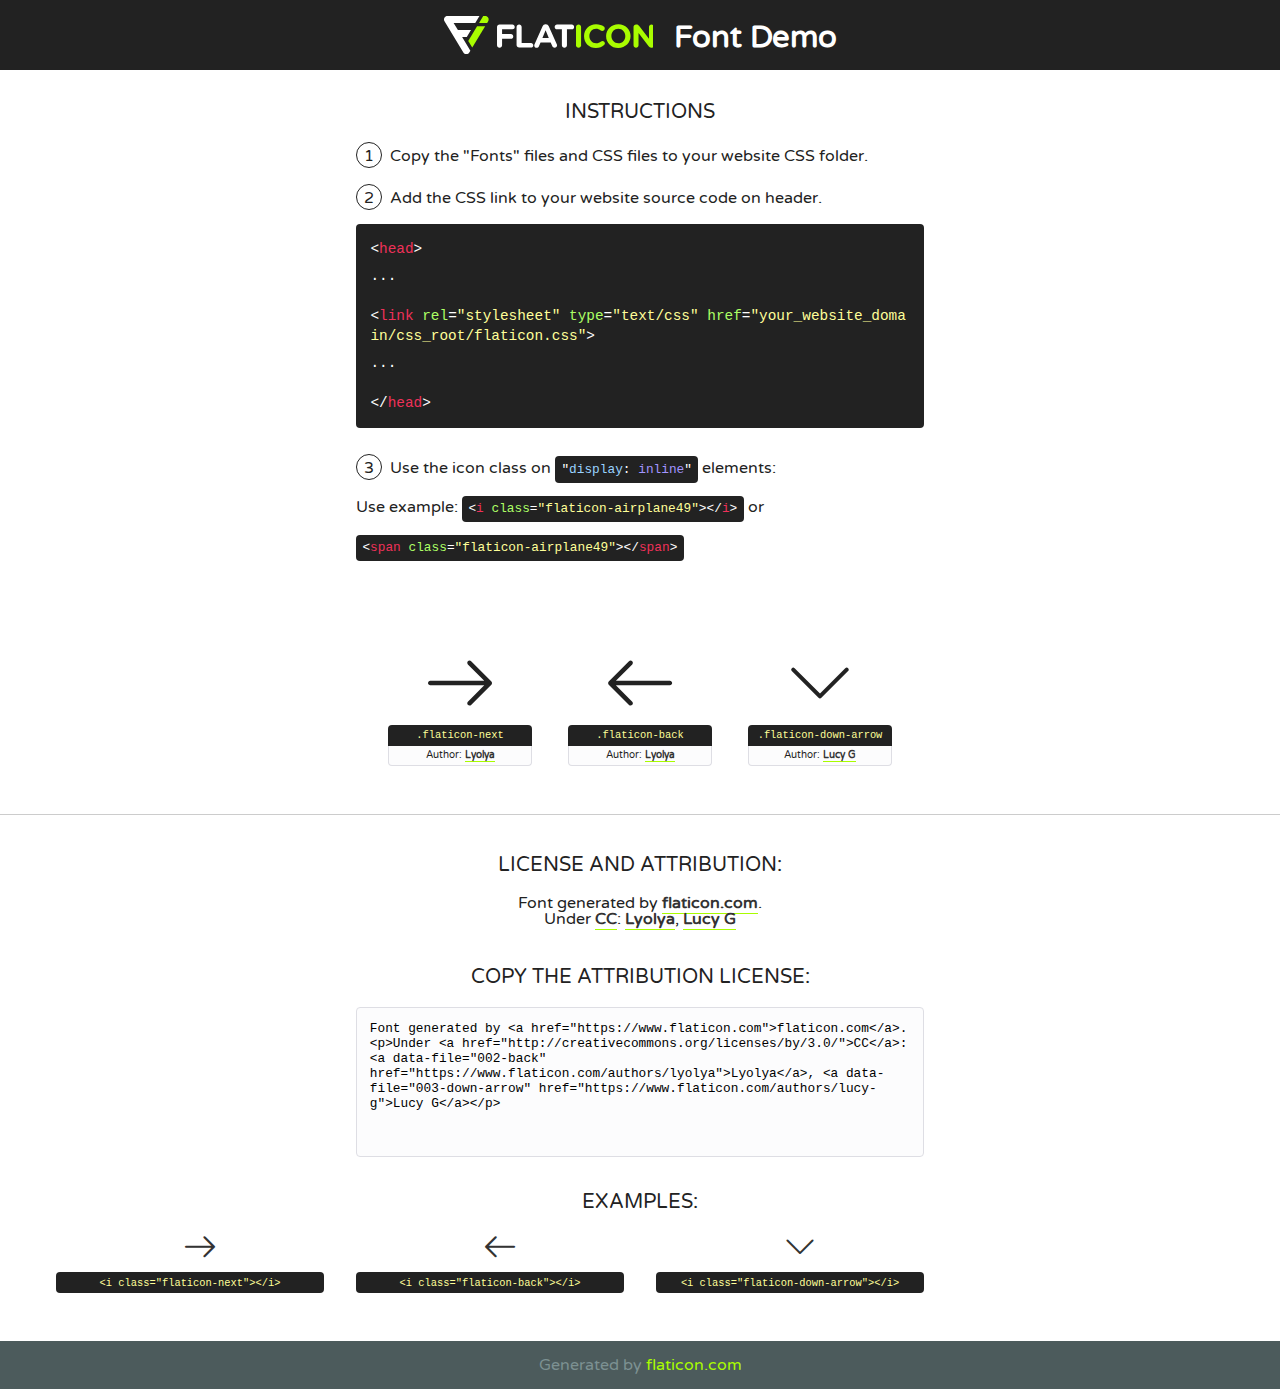
<file: assets/fonts/flat-icon/flaticon.html>
<!DOCTYPE html>
<!--
  Flaticon icon font: Flaticon
  Creation date: 18/12/2018 12:08
-->
<html>
<!DOCTYPE html>
<html>

<head>
    <title>Flaticon WebFont</title>
    <link href="http://fonts.googleapis.com/css?family=Varela+Round" rel="stylesheet" type="text/css" />
    <link rel="stylesheet" type="text/css" href="flaticon.css">
    <meta charset="UTF-8">
    <style>
    html, body, div, span, applet, object, iframe,
    h1, h2, h3, h4, h5, h6, p, blockquote, pre,
    a, abbr, acronym, address, big, cite, code,
    del, dfn, em, img, ins, kbd, q, s, samp,
    small, strike, strong, sub, sup, tt, var,
    b, u, i, center,
    dl, dt, dd, ol, ul, li,
    fieldset, form, label, legend,
    table, caption, tbody, tfoot, thead, tr, th, td,
    article, aside, canvas, details, embed, 
    figure, figcaption, footer, header, hgroup, 
    menu, nav, output, ruby, section, summary,
    time, mark, audio, video {
        margin: 0;
        padding: 0;
        border: 0;
        font-size: 100%;
        font: inherit;
        vertical-align: baseline;
    }
    /* HTML5 display-role reset for older browsers */
    article, aside, details, figcaption, figure, 
    footer, header, hgroup, menu, nav, section {
        display: block;
    }
    body {
        line-height: 1;
    }
    ol, ul {
        list-style: none;
    }
    blockquote, q {
        quotes: none;
    }
    blockquote:before, blockquote:after,
    q:before, q:after {
        content: '';
        content: none;
    }
    table {
        border-collapse: collapse;
        border-spacing: 0;
    }
    body {
        font-family: 'Varela Round', Helvetica, Arial, sans-serif;
        font-size: 16px;
        color: #222;
    }
    a {
        color: #333;
        border-bottom: 1px solid #a9fd00;
        font-weight: bold;
        text-decoration: none;
    }
    * {
        -moz-box-sizing: border-box;
        -webkit-box-sizing: border-box;
        box-sizing: border-box;
        margin: 0;
        padding: 0;
    }
    [class^="flaticon-"]:before, [class*=" flaticon-"]:before, [class^="flaticon-"]:after, [class*=" flaticon-"]:after {
        font-family: Flaticon;
        font-size: 30px;
        font-style: normal;
        margin-left: 20px;
        color: #333;
    }
    .wrapper {
        max-width: 600px;
        margin: auto;
        padding: 0 1em;
    }
    .title {
        font-size: 1.25em;
        text-align: center;
        margin-bottom: 1em;
        text-transform: uppercase;
    }
    header {
        text-align: center;
        background-color: #222;
        color: #fff;
        padding: 1em;
    }
    header .logo {
        width: 210px;
        height: 38px;
        display: inline-block;
        vertical-align: middle;
        margin-right: 1em;
        border: none;
    }
    header strong {
        font-size: 1.95em;
        font-weight: bold;
        vertical-align: middle;
        margin-top: 5px;
        display: inline-block;
    }
    .demo {
        margin: 2em auto;
        line-height: 1.25em;
    }
    .demo ul li {
        margin-bottom: 1em;
    }
    .demo ul li .num {
        color: #222;
        border-radius: 20px;
        display: inline-block;
        width: 26px;
        padding: 3px;
        height: 26px;
        text-align: center;
        margin-right: 0.5em;
        border: 1px solid #222;
    }
    .demo ul li code {
        background-color: #222;
        border-radius: 4px;
        padding: 0.25em 0.5em;
        display: inline-block;
        color: #fff;
        font-family: Consolas,Monaco,Lucida Console,Liberation Mono,DejaVu Sans Mono,Bitstream Vera Sans Mono,Courier New, monospace;
        font-weight: lighter;
        margin-top: 1em;
        font-size: 0.8em;
        word-break: break-all;
    }
    .demo ul li code.big {
        padding: 1em;
        font-size: 0.9em;
    }
    .demo ul li code .red {
        color: #EF3159;
    }
    .demo ul li code .green {
        color: #ACFF65;
    }
    .demo ul li code .yellow {
        color: #FFFF99;
    }
    .demo ul li code .blue {
        color: #99D3FF;
    }
    .demo ul li code .purple {
        color: #A295FF;
    }
    .demo ul li code .dots {
        margin-top: 0.5em;
        display: block;
    }
    #glyphs {
        border-bottom: 1px solid #ccc;
        padding: 2em 0;
        text-align: center;
    }
    .glyph {
        display: inline-block;
        width: 9em;
        margin: 1em;
        text-align: center;
        vertical-align: top;
        background: #FFF;
    }
    .glyph .glyph-icon {
        padding: 10px;
        display: block;
        font-family:"Flaticon";
        font-size: 64px;
        line-height: 1;
    }
    .glyph .glyph-icon:before {
        font-size: 64px;
        color: #222;
        margin-left: 0;
    }
    .class-name {
        font-size: 0.65em;
        background-color: #222;
        color: #fff;
        border-radius: 4px 4px 0 0;
        padding: 0.5em;
        color: #FFFF99;
        font-family: Consolas,Monaco,Lucida Console,Liberation Mono,DejaVu Sans Mono,Bitstream Vera Sans Mono,Courier New, monospace;
    }
    .author-name {
        font-size: 0.6em;
        background-color: #fcfcfd;
        border: 1px solid #DEDEE4;
        border-top: 0;
        border-radius: 0 0 4px 4px;
        padding: 0.5em;
    }
    .class-name:last-child {
        font-size: 10px;
        color:#888;
    }
    .class-name:last-child a {
        font-size: 10px;
        color:#555;
    }
    .class-name:last-child a:hover {
        color:#a9fd00;
    }
    .glyph > input {
        display: block;
        width: 100px;
        margin: 5px auto;
        text-align: center;
        font-size: 12px;
        cursor: text;
    }
    .glyph > input.icon-input {
        font-family:"Flaticon";
        font-size: 16px;
        margin-bottom: 10px;
    }
    .attribution .title {
        margin-top: 2em;
    }
    .attribution textarea {
        background-color: #fcfcfd;
        padding: 1em;
        border: none;
        box-shadow: none;
        border: 1px solid #DEDEE4;
        border-radius: 4px;
        resize: none;
        width: 100%;
        height: 150px;
        font-size: 0.8em;
        font-family: Consolas,Monaco,Lucida Console,Liberation Mono,DejaVu Sans Mono,Bitstream Vera Sans Mono,Courier New, monospace;
        -webkit-appearance: none;
    }
    .iconsuse {
        margin: 2em auto;
        text-align: center;
        max-width: 1200px;
    }
    .iconsuse:after {
        content: '';
        display: table;
        clear: both;
    }
    .iconsuse .image {
        float: left;
        width: 25%;
        padding: 0 1em;
    }
    .iconsuse .image p {
        margin-bottom: 1em;
    }
    .iconsuse .image span {
        display: block;
        font-size: 0.65em;
        background-color: #222;
        color: #fff;
        border-radius: 4px;
        padding: 0.5em;
        color: #FFFF99;
        margin-top: 1em;
        font-family: Consolas,Monaco,Lucida Console,Liberation Mono,DejaVu Sans Mono,Bitstream Vera Sans Mono,Courier New, monospace;
    }
    #footer {
        text-align: center;
        background-color: #4C5B5C;
        color: #7c9192;
        padding: 1em;
    }
    #footer a {
        border: none;
        color: #a9fd00;
        font-weight: normal;
    }
    @media (max-width: 960px) {
        .iconsuse .image {
            width: 50%;
        }
    }
    @media (max-width: 560px) {
        .iconsuse .image {
            width: 100%;
        }
    }
    </style>
</head>

<body class="characters-off">

    <header>
        <a href="https://www.flaticon.com" target="_blank" class="logo">
            <svg version="1.1" xmlns="http://www.w3.org/2000/svg" xmlns:xlink="http://www.w3.org/1999/xlink" xmlns:a="http://ns.adobe.com/AdobeSVGViewerExtensions/3.0/" viewBox="0 0 560.875 102.036" enable-background="new 0 0 560.875 102.036" xml:space="preserve">
                <defs>
                </defs>
                <g>
                    <g class="letters">
                        <path fill="#ffffff" d="M141.596,29.675c0-3.777,2.985-6.767,6.764-6.767h34.438c3.426,0,6.15,2.728,6.15,6.15
                        c0,3.43-2.724,6.149-6.15,6.149h-27.674v13.091h23.719c3.429,0,6.151,2.724,6.151,6.15c0,3.43-2.723,6.149-6.151,6.149h-23.719
                        v17.574c0,3.773-2.986,6.761-6.764,6.761c-3.779,0-6.764-2.989-6.764-6.761V29.675z"></path>
                        <path fill="#ffffff" d="M193.844,29.149c0-3.781,2.985-6.767,6.764-6.767c3.776,0,6.763,2.985,6.763,6.767v42.957h25.039
                        c3.426,0,6.149,2.726,6.149,6.153c0,3.425-2.723,6.15-6.149,6.15h-31.802c-3.779,0-6.764-2.986-6.764-6.768V29.149z"></path>
                        <path fill="#ffffff" d="M241.891,75.71l21.438-48.407c1.492-3.341,4.215-5.357,7.906-5.357h0.792
                        c3.686,0,6.323,2.017,7.815,5.357l21.439,48.407c0.436,0.967,0.701,1.845,0.701,2.723c0,3.602-2.809,6.501-6.414,6.501
                        c-3.161,0-5.269-1.845-6.499-4.655l-4.132-9.661h-27.059l-4.301,10.102c-1.144,2.631-3.426,4.214-6.237,4.214
                        c-3.517,0-6.24-2.81-6.24-6.325C241.1,77.64,241.451,76.677,241.891,75.71z M279.932,58.666l-8.521-20.297l-8.526,20.297H279.932
                        z"></path>
                        <path fill="#ffffff" d="M314.864,35.387H301.86c-3.429,0-6.239-2.813-6.239-6.238c0-3.429,2.811-6.24,6.239-6.24h39.533
                        c3.426,0,6.237,2.811,6.237,6.24c0,3.425-2.811,6.238-6.237,6.238h-13.001v42.785c0,3.773-2.99,6.761-6.764,6.761
                        c-3.779,0-6.764-2.989-6.764-6.761V35.387z"></path>
                        <path fill="#A9FD00" d="M352.615,29.149c0-3.781,2.985-6.767,6.767-6.767c3.774,0,6.761,2.985,6.761,6.767v49.024
                        c0,3.773-2.987,6.761-6.761,6.761c-3.781,0-6.767-2.989-6.767-6.761V29.149z"></path>
                        <path fill="#A9FD00" d="M374.132,53.836v-0.179c0-17.481,13.178-31.801,32.065-31.801c9.22,0,15.459,2.458,20.557,6.238
                        c1.402,1.054,2.637,2.985,2.637,5.357c0,3.692-2.985,6.59-6.681,6.59c-1.845,0-3.071-0.702-4.044-1.319
                        c-3.776-2.813-7.729-4.393-12.562-4.393c-10.364,0-17.831,8.611-17.831,19.154v0.173c0,10.542,7.291,19.329,17.831,19.329
                        c5.715,0,9.492-1.756,13.359-4.834c1.049-0.874,2.458-1.491,4.039-1.491c3.429,0,6.325,2.813,6.325,6.236
                        c0,2.106-1.056,3.78-2.282,4.834c-5.539,4.834-12.036,7.733-21.878,7.733C387.572,85.464,374.132,71.493,374.132,53.836z"></path>
                        <path fill="#A9FD00" d="M433.009,53.836v-0.179c0-17.481,13.79-31.801,32.766-31.801c18.981,0,32.592,14.143,32.592,31.628v0.173
                        c0,17.483-13.785,31.807-32.769,31.807C446.625,85.464,433.009,71.32,433.009,53.836z M484.224,53.836v-0.179
                        c0-10.539-7.725-19.326-18.626-19.326c-10.893,0-18.449,8.611-18.449,19.154v0.173c0,10.542,7.73,19.329,18.626,19.329
                        C476.676,72.986,484.224,64.378,484.224,53.836z"></path>
                        <path fill="#A9FD00" d="M506.233,29.321c0-3.774,2.99-6.763,6.767-6.763h1.401c3.252,0,5.183,1.583,7.029,3.953l26.093,34.265
                        V29.059c0-3.692,2.99-6.677,6.681-6.677c3.683,0,6.671,2.985,6.671,6.677v48.934c0,3.78-2.987,6.765-6.764,6.765h-0.436
                        c-3.257,0-5.188-1.581-7.034-3.953l-27.056-35.492v32.944c0,3.687-2.985,6.676-6.678,6.676c-3.683,0-6.673-2.989-6.673-6.676
                        V29.321z"></path>
                    </g>
                    <g class="insignia">
                        <path fill="#ffffff" d="M48.372,56.137h12.517l11.156-18.537H37.186L25.688,18.539h57.825L94.668,0H9.271
                        C5.925,0,2.842,1.801,1.198,4.716c-1.644,2.907-1.593,6.482,0.134,9.343l50.38,83.501c1.678,2.781,4.689,4.476,7.938,4.476
                        c3.246,0,6.257-1.695,7.935-4.476l2.898-4.804L48.372,56.137z"></path>
                        <g class="i">
                            <path fill="#A9FD00" d="M93.575,18.539h0.031v0.004l21.652,0.004l2.705-4.488c1.727-2.861,1.778-6.436,0.133-9.343
                            C116.454,1.801,113.371,0,110.026,0h-5.294L93.575,18.539z"></path>
                            <polygon fill="#A9FD00" points="88.291,27.356 64.725,66.486 75.519,84.404 109.942,27.356"></polygon>
                        </g>
                    </g>
                </g>
            </svg>
        </a>
        <strong>Font Demo</strong>
    </header>


    <section class="demo wrapper">

        <p class="title">Instructions</p>

        <ul>
            <li>
                <span class="num">1</span>Copy the "Fonts" files and CSS files to your website CSS folder.
            </li>
            <li>
                <span class="num">2</span>Add the CSS link to your website source code on header.
                <code class="big">
                    &lt;<span class="red">head</span>&gt;
                    <br/><span class="dots">...</span>
                    <br/>&lt;<span class="red">link</span> <span class="green">rel</span>=<span class="yellow">"stylesheet"</span> <span class="green">type</span>=<span class="yellow">"text/css"</span> <span class="green">href</span>=<span class="yellow">"your_website_domain/css_root/flaticon.css"</span>&gt;
                    <br/><span class="dots">...</span>
                    <br/>&lt;/<span class="red">head</span>&gt;
                </code>
            </li>

            <li>
                <p>
                    <span class="num">3</span>Use the icon class on <code>"<span class="blue">display</span>:<span class="purple"> inline</span>"</code> elements:
                    <br />
                    Use example: <code>&lt;<span class="red">i</span> <span class="green">class</span>=<span class="yellow">&quot;flaticon-airplane49&quot;</span>&gt;&lt;/<span class="red">i</span>&gt;</code> or <code>&lt;<span class="red">span</span> <span class="green">class</span>=<span class="yellow">&quot;flaticon-airplane49&quot;</span>&gt;&lt;/<span class="red">span</span>&gt;</code>
            </li>
        </ul>

    </section>




   <section id="glyphs">          
    
      
        <div class="glyph"><div class="glyph-icon flaticon-next"></div>
            <div class="class-name">.flaticon-next</div>
            <div class="author-name">Author: <a data-file="001-next" href="https://www.flaticon.com/authors/lyolya">Lyolya</a> </div> 
        </div>        
        
        <div class="glyph"><div class="glyph-icon flaticon-back"></div>
            <div class="class-name">.flaticon-back</div>
            <div class="author-name">Author: <a data-file="002-back" href="https://www.flaticon.com/authors/lyolya">Lyolya</a> </div> 
        </div>        
        
        <div class="glyph"><div class="glyph-icon flaticon-down-arrow"></div>
            <div class="class-name">.flaticon-down-arrow</div>
            <div class="author-name">Author: <a data-file="003-down-arrow" href="https://www.flaticon.com/authors/lucy-g">Lucy G</a> </div> 
        </div>        
        

    </section>



    <section class="attribution wrapper"   style="text-align:center;">

      <div class="title">License and attribution:</div><div class="attrDiv">Font generated by <a href="https://www.flaticon.com">flaticon.com</a>. <div><p>Under <a href="http://creativecommons.org/licenses/by/3.0/">CC</a>: <a data-file="002-back" href="https://www.flaticon.com/authors/lyolya">Lyolya</a>, <a data-file="003-down-arrow" href="https://www.flaticon.com/authors/lucy-g">Lucy G</a></p>  </div>
      </div>
      <div class="title">Copy the Attribution License:</div>

    <textarea onclick="this.focus();this.select();">Font generated by &lt;a href=&quot;https://www.flaticon.com&quot;&gt;flaticon.com&lt;/a&gt;. <p>Under <a href="http://creativecommons.org/licenses/by/3.0/">CC</a>: <a data-file="002-back" href="https://www.flaticon.com/authors/lyolya">Lyolya</a>, <a data-file="003-down-arrow" href="https://www.flaticon.com/authors/lucy-g">Lucy G</a></p>  
     </textarea>

    </section>

    <section class="iconsuse">

          <div class="title">Examples:</div>            
             
            <div class="image">
                <p>
                    <i class="glyph-icon flaticon-next"></i> 
                    <span>&lt;i class=&quot;flaticon-next&quot;&gt;&lt;/i&gt;</span>
                </p>
            </div>
            
            <div class="image">
                <p>
                    <i class="glyph-icon flaticon-back"></i> 
                    <span>&lt;i class=&quot;flaticon-back&quot;&gt;&lt;/i&gt;</span>
                </p>
            </div>
            
            <div class="image">
                <p>
                    <i class="glyph-icon flaticon-down-arrow"></i> 
                    <span>&lt;i class=&quot;flaticon-down-arrow&quot;&gt;&lt;/i&gt;</span>
                </p>
            </div>
                       
        </div>
                            
    </section>

<div id="footer">
    <div>Generated by <a href="https://www.flaticon.com">flaticon.com</a>
    </div>
</div>



</body>
</html>
</file>
<file: assets/fonts/flat-icon/flaticon.css>
/*
  	Flaticon icon font: Flaticon
  	Creation date: 18/12/2018 12:08
  	*/

@font-face {
  font-family: "Flaticon";
  src: url("./Flaticon.eot");
  src: url("./Flaticon.eot?#iefix") format("embedded-opentype"),
       url("./Flaticon.woff") format("woff"),
       url("./Flaticon.ttf") format("truetype"),
       url("./Flaticon.svg#Flaticon") format("svg");
  font-weight: normal;
  font-style: normal;
}

@media screen and (-webkit-min-device-pixel-ratio:0) {
  @font-face {
    font-family: "Flaticon";
    src: url("./Flaticon.svg#Flaticon") format("svg");
  }
}

[class^="flaticon-"]:before, [class*=" flaticon-"]:before,
[class^="flaticon-"]:after, [class*=" flaticon-"]:after {   
  font-family: Flaticon;
        font-size: 20px;
font-style: normal;
margin-left: 20px;
}

.flaticon-next:before { content: "\f100"; }
.flaticon-back:before { content: "\f101"; }
.flaticon-down-arrow:before { content: "\f102"; }
</file>
<file: assets/css/nice-select.css>
.nice-select {
  -webkit-tap-highlight-color: transparent;
  background-color: #fff;
  border-radius: 5px;
  border: solid 1px #e8e8e8;
  box-sizing: border-box;
  clear: both;
  cursor: pointer;
  display: block;
  float: left;
  font-family: inherit;
  font-size: 14px;
  font-weight: normal;
  height: 42px;
  line-height: 40px;
  outline: none;
  padding-left: 18px;
  padding-right: 30px;
  position: relative;
  text-align: left !important;
  -webkit-transition: all 0.2s ease-in-out;
  transition: all 0.2s ease-in-out;
  -webkit-user-select: none;
     -moz-user-select: none;
      -ms-user-select: none;
          user-select: none;
  white-space: nowrap;
  width: auto; }
  .nice-select:hover {
    border-color: #dbdbdb; }
  .nice-select:active, .nice-select.open, .nice-select:focus {
    border-color: #999; }
  .nice-select:after {
    border-bottom: 2px solid #999;
    border-right: 2px solid #999;
    content: '';
    display: block;
    height: 5px;
    margin-top: -4px;
    pointer-events: none;
    position: absolute;
    right: 12px;
    top: 50%;
    -webkit-transform-origin: 66% 66%;
        -ms-transform-origin: 66% 66%;
            transform-origin: 66% 66%;
    -webkit-transform: rotate(45deg);
        -ms-transform: rotate(45deg);
            transform: rotate(45deg);
    -webkit-transition: all 0.15s ease-in-out;
    transition: all 0.15s ease-in-out;
    width: 5px; }
  .nice-select.open:after {
    -webkit-transform: rotate(-135deg);
        -ms-transform: rotate(-135deg);
            transform: rotate(-135deg); }
  .nice-select.open .list {
    opacity: 1;
    pointer-events: auto;
    -webkit-transform: scale(1) translateY(0);
        -ms-transform: scale(1) translateY(0);
            transform: scale(1) translateY(0); }
  .nice-select.disabled {
    border-color: #ededed;
    color: #999;
    pointer-events: none; }
    .nice-select.disabled:after {
      border-color: #cccccc; }
  .nice-select.wide {
    width: 100%; }
    .nice-select.wide .list {
      left: 0 !important;
      right: 0 !important; }
  .nice-select.right {
    float: right; }
    .nice-select.right .list {
      left: auto;
      right: 0; }
  .nice-select.small {
    font-size: 12px;
    height: 36px;
    line-height: 34px; }
    .nice-select.small:after {
      height: 4px;
      width: 4px; }
    .nice-select.small .option {
      line-height: 34px;
      min-height: 34px; }
  .nice-select .list {
    background-color: #fff;
    border-radius: 5px;
    box-shadow: 0 0 0 1px rgba(68, 68, 68, 0.11);
    box-sizing: border-box;
    margin-top: 4px;
    opacity: 0;
    overflow: hidden;
    padding: 0;
    pointer-events: none;
    position: absolute;
    top: 100%;
    left: 0;
    -webkit-transform-origin: 50% 0;
        -ms-transform-origin: 50% 0;
            transform-origin: 50% 0;
    -webkit-transform: scale(0.75) translateY(-21px);
        -ms-transform: scale(0.75) translateY(-21px);
            transform: scale(0.75) translateY(-21px);
    -webkit-transition: all 0.2s cubic-bezier(0.5, 0, 0, 1.25), opacity 0.15s ease-out;
    transition: all 0.2s cubic-bezier(0.5, 0, 0, 1.25), opacity 0.15s ease-out;
    z-index: 9; }
    .nice-select .list:hover .option:not(:hover) {
      background-color: transparent !important; }
  .nice-select .option {
    cursor: pointer;
    font-weight: 400;
    line-height: 40px;
    list-style: none;
    min-height: 40px;
    outline: none;
    padding-left: 18px;
    padding-right: 29px;
    text-align: left;
    -webkit-transition: all 0.2s;
    transition: all 0.2s; }
    .nice-select .option:hover, .nice-select .option.focus, .nice-select .option.selected.focus {
      background-color: #f6f6f6; }
    .nice-select .option.selected {
      font-weight: bold; }
    .nice-select .option.disabled {
      background-color: transparent;
      color: #999;
      cursor: default; }

.no-csspointerevents .nice-select .list {
  display: none; }

.no-csspointerevents .nice-select.open .list {
  display: block; }
</file>
<file: assets/css/style.css>
/*-------------------------------------------------------------
    Template Name:
    Template URL:
    Author Name:
    Author URL:
    Version:
--------------------------------------------------------------*/
/*-------------------------------------------------------------
    1. Author CSS
    2. Preloader
    3. Main Menu
    4. Header
    5. Banner
    6. Feature
    7. Service
    8. Coaches
    9. Discount
    10. BMI
    11. Client
    12. Friend
    13. Footer
    14. About
    15. Service Page
    16. Schedule
    17. Trainers
    18. Contact
    19. Blog Home
    20. Blog Details
    21. Elements
--------------------------------------------------------------*/
/* 1. Author CSS */
@import url("https://fonts.googleapis.com/css?family=Roboto:400,500,700");
@import url("https://fonts.googleapis.com/css?family=Rubik:400,500,700");
body {
  padding: 0 10% 0;
  color: #777777;
  font-family: "Roboto", sans-serif;
  font-weight: 400;
}

@media (min-width: 992px) and (max-width: 1199.98px) {
  body {
    padding: 0 5%;
  }
}

@media (min-width: 768px) and (max-width: 991.98px) {
  body {
    padding: 0 5%;
  }
}

@media (min-width: 576px) and (max-width: 767.98px) {
  body {
    padding: 0 5%;
  }
}

@media (max-width: 575.98px) {
  body {
    padding: 0 5%;
  }
}

h1 {
  color: #ffffff;
  text-transform: uppercase;
  font-family: "Roboto", sans-serif;
  font-size: 150px !important;
  font-weight: 700;
  line-height: 120px;
}

@media (min-width: 992px) and (max-width: 1199.98px) {
  h1 {
    font-size: 100px !important;
  }
}

@media (min-width: 768px) and (max-width: 991.98px) {
  h1 {
    font-size: 100px !important;
  }
}

@media (min-width: 576px) and (max-width: 767.98px) {
  h1 {
    font-size: 100px !important;
  }
}

@media (max-width: 575.98px) {
  h1 {
    font-size: 80px !important;
    line-height: 80px;
  }
}

h2 {
  color: #ffffff;
  font-family: "Roboto", sans-serif;
  text-transform: uppercase;
  font-size: 90px !important;
  font-weight: 700;
}

@media (max-width: 575.98px) {
  h2 {
    font-size: 70px !important;
    line-height: 70px;
  }
}

h3 {
  color: #222222;
  text-transform: uppercase;
  font-family: "Rubik", sans-serif;
  font-size: 36px !important;
  font-weight: 500;
}

h4 {
  color: #ffffff;
  font-family: "Rubik", sans-serif;
  font-size: 20px !important;
  font-weight: 400;
}

h5 {
  color: #222222;
  font-family: "Rubik", sans-serif;
  text-transform: uppercase;
  font-size: 18px !important;
  font-weight: 500;
}

h6 {
  color: #777777;
  font-family: "Roboto", sans-serif;
  text-transform: capitalize;
  font-size: 14px !important;
  font-weight: 400;
}

ul {
  margin: 0;
  padding: 0;
  list-style: none;
}

a:hover {
  text-decoration: none;
}

a:focus {
  text-decoration: none;
}

input:focus,
textarea:focus {
  outline: none;
}

/* 2. Preloader */
.spinner {
  width: 40px;
  height: 40px;
  margin: 100px auto;
  background-color: #f61b55;
  border-radius: 100%;
  -webkit-animation: sk-scaleout 1.0s infinite ease-in-out;
  animation: sk-scaleout 1.0s infinite ease-in-out;
}

@-webkit-keyframes sk-scaleout {
  0% {
    -webkit-transform: scale(0);
  }
  100% {
    -webkit-transform: scale(1);
    opacity: 0;
  }
}

@keyframes sk-scaleout {
  0% {
    -webkit-transform: scale(0);
    transform: scale(0);
  }
  100% {
    -webkit-transform: scale(1);
    transform: scale(1);
    opacity: 0;
  }
}

.preloader {
  position: fixed;
  top: 0;
  left: 0;
  width: 100%;
  height: 100%;
  background: #ffffff;
  z-index: 5;
}

.preloader .spinner {
  position: absolute;
  top: 50%;
  left: 50%;
  margin: 0;
  -webkit-transform: translate(-50%, -50%);
  -moz-transform: translate(-50%, -50%);
  -ms-transform: translate(-50%, -50%);
  -o-transform: translate(-50%, -50%);
  transform: translate(-50%, -50%);
}

/* 3. Main Menu */
.main-menu ul {
  float: right;
}

@media (min-width: 992px) and (max-width: 1199.98px) {
  .main-menu ul {
    display: none;
    float: left;
    position: absolute;
    top: 60px;
    right: 0;
    z-index: 4;
    background: #f5f5f5;
    width: 40%;
    padding: 20px 20px 30px;
  }
}

@media (min-width: 768px) and (max-width: 991.98px) {
  .main-menu ul {
    display: none;
    float: left;
    position: absolute;
    top: 25px;
    left: 0;
    z-index: 4;
    background: #f5f5f5;
    width: 100%;
    padding: 20px 20px 30px;
  }
}

@media (min-width: 576px) and (max-width: 767.98px) {
  .main-menu ul {
    display: none;
    float: left;
    position: absolute;
    top: 25px;
    left: 0;
    z-index: 4;
    background: #f5f5f5;
    width: 100%;
    padding: 20px 20px 30px;
  }
}

@media (max-width: 575.98px) {
  .main-menu ul {
    display: none;
    float: left;
    position: absolute;
    top: 25px;
    left: 0;
    z-index: 4;
    background: #f5f5f5;
    width: 100%;
    padding: 20px 20px 30px;
  }
}

.main-menu ul li {
  display: inline;
  position: relative;
}

@media (min-width: 992px) and (max-width: 1199.98px) {
  .main-menu ul li {
    display: block;
  }
}

@media (min-width: 768px) and (max-width: 991.98px) {
  .main-menu ul li {
    display: block;
  }
}

@media (min-width: 576px) and (max-width: 767.98px) {
  .main-menu ul li {
    display: block;
  }
}

@media (max-width: 575.98px) {
  .main-menu ul li {
    display: block;
  }
}

.main-menu ul li a {
  color: #222222;
  font-family: "Roboto", sans-serif;
  text-transform: uppercase;
  font-size: 14px;
  font-weight: 600;
  display: inline-block;
  padding: 15px 13px;
}

.main-menu ul li:hover ul.sub-menu {
  filter: progid:DXImageTransform.Microsoft.Alpha(Opacity=100);
  opacity: 1;
  visibility: visible;
  top: 200%;
}

.main-menu ul li ul.sub-menu {
  padding: 10px;
  filter: progid:DXImageTransform.Microsoft.Alpha(Opacity=0);
  opacity: 0;
  visibility: hidden;
  position: absolute;
  top: 250%;
  left: 0;
  width: 250px;
  background: #f5f5f5;
  z-index: 2;
  -webkit-transition: 0.5s;
  -moz-transition: 0.5s;
  -o-transition: 0.5s;
  transition: 0.5s;
}

.main-menu ul li ul.sub-menu li {
  display: block;
}

.main-menu ul li ul.sub-menu li a {
  -webkit-transition: 0.3s;
  -moz-transition: 0.3s;
  -o-transition: 0.3s;
  transition: 0.3s;
}

.main-menu ul li ul.sub-menu li a:hover {
  color: #f61b55;
}

.main-menu .menu-btn {
  display: inline;
  margin-left: 60px;
}

@media (min-width: 992px) and (max-width: 1199.98px) {
  .main-menu .menu-btn {
    margin-left: 0;
  }
}

@media (min-width: 768px) and (max-width: 991.98px) {
  .main-menu .menu-btn {
    margin-left: 0;
  }
  .main-menu .menu-btn .login {
    display: block;
  }
}

@media (min-width: 576px) and (max-width: 767.98px) {
  .main-menu .menu-btn {
    margin-left: 0;
  }
  .main-menu .menu-btn .login {
    display: block;
  }
}

@media (max-width: 575.98px) {
  .main-menu .menu-btn {
    margin-left: 0;
  }
  .main-menu .menu-btn .login {
    display: block;
  }
}

@media (min-width: 768px) and (max-width: 991.98px) {
  .main-menu.main-menu-light ul {
    background: #080b1c;
  }
}

@media (min-width: 576px) and (max-width: 767.98px) {
  .main-menu.main-menu-light ul {
    background: #080b1c;
  }
}

@media (max-width: 575.98px) {
  .main-menu.main-menu-light ul {
    background: #080b1c;
  }
}

.main-menu.main-menu-light ul ul.sub-menu {
  background: #080b1c;
}

.main-menu.main-menu-light a {
  color: #ffffff;
}

.custom-navbar {
  position: absolute;
  top: -42px;
  right: 15px;
  background: #f61b55;
  padding: 7px 10px;
  -webkit-border-radius: 3px;
  -moz-border-radius: 3px;
  -ms-border-radius: 3px;
  -o-border-radius: 3px;
  border-radius: 3px;
  -webkit-transition: 0.2s;
  -moz-transition: 0.2s;
  -o-transition: 0.2s;
  transition: 0.2s;
  cursor: pointer;
  display: none;
}

@media (min-width: 992px) and (max-width: 1199.98px) {
  .custom-navbar {
    top: 0;
    display: block;
  }
}

@media (min-width: 768px) and (max-width: 991.98px) {
  .custom-navbar {
    display: block;
  }
}

@media (min-width: 576px) and (max-width: 767.98px) {
  .custom-navbar {
    display: block;
  }
}

@media (max-width: 575.98px) {
  .custom-navbar {
    display: block;
  }
}

.custom-navbar span {
  background: #ffffff;
  display: block;
  width: 30px;
  margin: 6px 0;
  height: 2px;
}

/* 4. Header */
.header-area.main-header {
  padding: 24px 0;
  background: #ffffff;
  -webkit-border-radius: 5px;
  -moz-border-radius: 5px;
  -ms-border-radius: 5px;
  -o-border-radius: 5px;
  border-radius: 5px;
  margin: 0 5%;
  position: relative;
  z-index: 2;
}

@media (min-width: 992px) and (max-width: 1199.98px) {
  .header-area.main-header {
    margin: 0;
  }
}

/* 5. Banner */
.banner-area {
  padding: 200px 0 180px;
  margin-top: -20px;
}

@media (min-width: 992px) and (max-width: 1199.98px) {
  .banner-area {
    margin-top: 0;
  }
}

@media (min-width: 768px) and (max-width: 991.98px) {
  .banner-area {
    margin-top: 0;
  }
}

@media (min-width: 576px) and (max-width: 767.98px) {
  .banner-area {
    margin-top: 0;
  }
}

@media (max-width: 575.98px) {
  .banner-area {
    margin-top: 0;
  }
}

.banner-bg {
  background-color: #b0b0b0;
  background-image: url("../images/banner-bg.jpg");
  background-repeat: no-repeat;
  background-position: center;
  background-size: cover;
}

.banner-bg .banner-text {
  padding-left: 100px;
}

@media (max-width: 575.98px) {
  .banner-bg .banner-text {
    padding-left: 0;
  }
}

.banner-bg .template-btn {
  margin-top: 30px;
}

.banner-bg .template-btn:hover {
  color: #ffffff !important;
}

/* 6. Feature */
.feature-area {
  background: #f5f5f5;
}

.single-feature:hover .hover-state {
  filter: progid:DXImageTransform.Microsoft.Alpha(Opacity=100);
  opacity: 1;
  visibility: visible;
}

.single-feature:hover .feature-footer {
  -webkit-box-shadow: 0 10px 20px rgba(0, 0, 0, 0.1);
  -moz-box-shadow: 0 10px 20px rgba(0, 0, 0, 0.1);
  box-shadow: 0 10px 20px rgba(0, 0, 0, 0.1);
}

.feature-img {
  position: relative;
}

.feature-img img {
  width: 100%;
}

.feature-img .hover-state {
  position: absolute;
  top: 0;
  left: 0;
  width: 100%;
  height: 100%;
  background: rgba(1, 2, 12, 0.7);
  -webkit-transition: 0.5s;
  -moz-transition: 0.5s;
  -o-transition: 0.5s;
  transition: 0.5s;
  filter: progid:DXImageTransform.Microsoft.Alpha(Opacity=0);
  opacity: 0;
  visibility: hidden;
}

.feature-img .hover-state .template-btn {
  position: absolute;
  top: 50%;
  left: 50%;
  -webkit-transform: translate(-50%, -50%);
  -moz-transform: translate(-50%, -50%);
  -ms-transform: translate(-50%, -50%);
  -o-transform: translate(-50%, -50%);
  transform: translate(-50%, -50%);
  color: #222222 !important;
  background: rgba(255, 255, 255, 0.8);
  border: 1px solid transparent;
}

.feature-img .hover-state .template-btn:hover {
  color: #ffffff !important;
  background: transparent;
  border: 1px solid #ffffff;
}

.feature-footer {
  padding: 30px 40px;
  background: #ffffff;
  -webkit-transition: 0.5s;
  -moz-transition: 0.5s;
  -o-transition: 0.5s;
  transition: 0.5s;
}

/* 7. Service */
.service-area {
  background-color: #b0b0b0;
  background-image: url("../images/service-bg.jpg");
  background-repeat: no-repeat;
  background-position: center;
  background-size: cover;
  position: relative;
}

.service-area:after {
  content: '';
  position: absolute;
  top: 0;
  right: 0;
  width: 50%;
  height: 100%;
  background: rgba(108, 174, 255, 0.2);
}

.service-area h3,
.service-area h5 {
  color: #ffffff;
}

/* 8. Coaches */
.single-coaches:hover .hover-state {
  filter: progid:DXImageTransform.Microsoft.Alpha(Opacity=100);
  opacity: 1;
  visibility: visible;
}

.single-coaches:hover .coaches-footer {
  background: #ffffff;
  -webkit-box-shadow: 0 10px 20px rgba(0, 0, 0, 0.1);
  -moz-box-shadow: 0 10px 20px rgba(0, 0, 0, 0.1);
  box-shadow: 0 10px 20px rgba(0, 0, 0, 0.1);
}

.single-coaches:hover .coaches-footer h5 {
  color: #f61b55;
}

.coaches-img {
  position: relative;
}

.coaches-img img {
  width: 100%;
}

.coaches-img .hover-state {
  position: absolute;
  top: 0;
  left: 0;
  width: 100%;
  height: 100%;
  background: rgba(1, 2, 12, 0.7);
  -webkit-transition: 0.5s;
  -moz-transition: 0.5s;
  -o-transition: 0.5s;
  transition: 0.5s;
  filter: progid:DXImageTransform.Microsoft.Alpha(Opacity=0);
  opacity: 0;
  visibility: hidden;
}

.coaches-img .hover-state ul {
  position: absolute;
  top: 50%;
  right: 20px;
  -webkit-transform: translateY(-50%);
  -moz-transform: translateY(-50%);
  -ms-transform: translateY(-50%);
  -o-transform: translateY(-50%);
  transform: translateY(-50%);
}

.coaches-img .hover-state ul li {
  display: block;
  margin: 10px 0;
}

.coaches-img .hover-state ul li a i {
  color: #ffffff;
  background: rgba(255, 255, 255, 0.3);
  -webkit-border-radius: 50%;
  -moz-border-radius: 50%;
  -ms-border-radius: 50%;
  -o-border-radius: 50%;
  border-radius: 50%;
  display: inline-block;
  width: 40px;
  height: 40px;
  text-align: center;
  line-height: 20px;
  padding: 10px;
  -webkit-transition: 0.3s;
  -moz-transition: 0.3s;
  -o-transition: 0.3s;
  transition: 0.3s;
}

.coaches-img .hover-state ul li a i:hover {
  color: #ffffff;
  background: #f61b55;
}

.coaches-footer {
  padding: 40px 30px 30px;
  background: #f5f5f5;
  margin: -50px 10% 0;
  -webkit-transition: 0.5s;
  -moz-transition: 0.5s;
  -o-transition: 0.5s;
  transition: 0.5s;
  position: relative;
  z-index: 2;
}

/* 9. Discount */
.discount-area {
  background-color: #b0b0b0;
  background-image: url("../images/discount-bg.jpg");
  background-repeat: no-repeat;
  background-position: center;
  background-size: cover;
  position: relative;
  text-align: center;
}

.discount-area h3,
.discount-area h4 {
  color: #ffffff;
}

.discount-area span {
  color: #f61b55;
}

.discount-area input {
  display: inline-block;
  margin: auto;
  width: 360px;
  border: none;
  -webkit-border-radius: 3px;
  -moz-border-radius: 3px;
  -ms-border-radius: 3px;
  -o-border-radius: 3px;
  border-radius: 3px;
  padding: 13px 20px;
}

@media (min-width: 576px) and (max-width: 767.98px) {
  .discount-area input {
    width: 300px;
  }
}

@media (max-width: 575.98px) {
  .discount-area input {
    width: 100%;
  }
}

.discount-area .template-btn {
  margin-left: 10px;
}

.discount-area .template-btn:hover {
  color: #ffffff !important;
}

@media (max-width: 575.98px) {
  .discount-area .template-btn {
    margin-left: 0;
    margin-top: 30px;
  }
}

/* 10. BMI */
.bmi-area {
  background: #f5f5f5;
}

.bmi-area .bmi-text {
  padding-left: 25%;
}

@media (min-width: 992px) and (max-width: 1199.98px) {
  .bmi-area .bmi-text {
    padding-left: 10%;
  }
}

@media (min-width: 768px) and (max-width: 991.98px) {
  .bmi-area .bmi-text {
    padding: 0 5%;
  }
}

@media (min-width: 576px) and (max-width: 767.98px) {
  .bmi-area .bmi-text {
    padding: 0 5%;
  }
}

@media (max-width: 575.98px) {
  .bmi-area .bmi-text {
    padding: 0 5%;
  }
}

.bmi-area .bmi-btn {
  width: 100%;
  overflow: hidden;
}

.bmi-area .form-group {
  width: 30%;
  float: left;
  overflow: hidden;
  margin-right: 3%;
}

@media (max-width: 575.98px) {
  .bmi-area .form-group {
    width: 100%;
    margin-right: 0;
  }
}

.bmi-area .form-group label {
  font-weight: 500;
  text-transform: uppercase;
}

.bmi-area .form-group input {
  border: none;
  display: inline-block;
  padding: 13px 20px;
}

/* 11. Client */
.client-slider.owl-carousel img {
  width: 70px;
  height: 70px;
  -webkit-border-radius: 50%;
  -moz-border-radius: 50%;
  -ms-border-radius: 50%;
  -o-border-radius: 50%;
  border-radius: 50%;
}

.single-slide {
  background: #f5f5f5;
  padding: 30px 20px;
  -webkit-transition: 0.5s;
  -moz-transition: 0.5s;
  -o-transition: 0.5s;
  transition: 0.5s;
  margin: 0 5px 20px;
}

.single-slide:hover {
  background: #ffffff;
  -webkit-box-shadow: 0 10px 20px rgba(0, 0, 0, 0.1);
  -moz-box-shadow: 0 10px 20px rgba(0, 0, 0, 0.1);
  box-shadow: 0 10px 20px rgba(0, 0, 0, 0.1);
}

/* 12. Friend */
.friend-area {
  background-color: #b0b0b0;
  background-image: url("../images/frined-bg.jpg");
  background-repeat: no-repeat;
  background-position: center;
  background-size: cover;
  text-align: center;
}

.friend-area h3 {
  color: #ffffff;
}

.friend-area .template-btn:hover {
  color: #ffffff !important;
}

/* 13. Footer */
.footer-area {
  background: #f5f5f5;
}

.footer-area a {
  color: #ffffff;
}

.footer-area form {
  position: relative;
}

.footer-area form input {
  display: inline-block;
  margin: auto;
  width: 100%;
  border: none;
  -webkit-border-radius: 5px;
  -moz-border-radius: 5px;
  -ms-border-radius: 5px;
  -o-border-radius: 5px;
  border-radius: 5px;
  padding: 14px 70px 14px 20px;
}

.footer-area form .template-btn {
  padding: 10px 16px !important;
  position: absolute;
  top: 5px;
  right: 5px;
}

.footer-area .span-style {
  color: #f61b55;
  font-size: 24px;
  font-weight: 700;
  display: block;
}

.footer-copyright {
  margin-top: 70px;
}

.footer-copyright .color {
  color: #f61b55;
}

.footer-copyright ul {
  float: right;
}

@media (min-width: 576px) and (max-width: 767.98px) {
  .footer-copyright ul {
    float: left;
    margin-top: 30px;
  }
}

@media (max-width: 575.98px) {
  .footer-copyright ul {
    float: left;
    margin-top: 30px;
  }
}

.footer-copyright ul li {
  display: inline;
  margin-left: 10px;
}

.footer-copyright ul li i {
  display: inline-block;
  padding: 10px;
  color: #222222;
  background: #ffffff;
  height: 40px;
  width: 40px;
  text-align: center;
  line-height: 20px;
  -webkit-transition: 0.3s;
  -moz-transition: 0.3s;
  -o-transition: 0.3s;
  transition: 0.3s;
}

.footer-copyright ul li i:hover {
  color: #ffffff;
  background: #f61b55;
}

/* 14. About */
.banner-area.about-page {
  background-image: url("../images/about-bg.jpg") !important;
  position: relative;
  z-index: 1;
}

.banner-area.about-page:after {
  content: '';
  position: absolute;
  top: 0;
  left: 0;
  width: 100%;
  height: 100%;
  background: rgba(1, 1, 11, 0.5);
  z-index: -1;
}

.banner-area.about-page h3,
.banner-area.about-page span {
  color: #ffffff;
}

.banner-area.about-page a {
  color: #ffffff;
  text-transform: capitalize;
  -webkit-transition: 0.3s;
  -moz-transition: 0.3s;
  -o-transition: 0.3s;
  transition: 0.3s;
}

.banner-area.about-page a:hover {
  color: #f61b55;
}

.banner-area.about-page .banner-text {
  padding: 0;
}

/* 15. Service Page */
.feature-area.services {
  background: #ffffff;
}

/* 16. Schedule */
.schedule-area {
  position: relative;
}

.schedule-area .table-wrap {
  position: relative;
  z-index: 3;
}

@media (max-width: 768px) {
  .schedule-area .table-wrap {
    overflow-x: scroll;
  }
}

.schedule-area .table {
  text-align: center;
}

.schedule-area .table .name {
  padding: 28px 0px;
}

.schedule-area .table tr {
  -webkit-transition: 0.5s;
  -moz-transition: 0.5s;
  -o-transition: 0.5s;
  transition: 0.5s;
}

.schedule-area .table tr td {
  font-weight: 400;
  vertical-align: middle;
  border: 1px solid transparent;
}

.schedule-area .table tr .name {
  font-weight: 400;
  border: 1px solid transparent;
  text-transform: capitalize;
}

.schedule-area .table tr:hover {
  background-color: #ffffff;
  color: #222222;
  -webkit-box-shadow: 0 5px 20px rgba(0, 0, 0, 0.1);
  -moz-box-shadow: 0 5px 20px rgba(0, 0, 0, 0.1);
  box-shadow: 0 5px 20px rgba(0, 0, 0, 0.1);
}

.schedule-area .table tr:hover td,
.schedule-area .table tr:hover th.name {
  border: 1px solid transparent;
}

.schedule-area .thead-light th {
  background: #f61b55;
  border: 0;
  vertical-align: middle;
  padding: 30px 0;
}

.schedule-area .thead-light .head {
  text-transform: uppercase;
  font-weight: 700;
  color: #ffffff !important;
}

.schedule-area .featured-img {
  position: absolute;
  right: 0;
  bottom: -30px;
  z-index: 2;
}

@media (max-width: 992px) {
  .schedule-area .featured-img {
    display: none;
  }
}

/* 17. Trainers */
.client-area.trainers {
  background: #f5f5f5;
}

/* 18. Contact */
.footer-area.footer {
  background: #080b1c;
}

.footer-area.footer h5,
.footer-area.footer p {
  color: #ffffff;
}

.footer-area.footer .footer-copyright span {
  color: #ffffff;
}

#mapBox {
  width: 100%;
  height: 420px;
  overflow: hidden;
}

.info-text h5 {
  text-transform: inherit;
}

.into-icon i {
  font-size: 20px;
  color: #f61b55;
  margin-right: 20px;
}

.contact-form form .left,
.commentform-area form .left {
  width: 48%;
  float: left;
  overflow: hidden;
  margin-right: 4%;
}

@media (max-width: 575.98px) {
  .contact-form form .left,
  .commentform-area form .left {
    width: 100%;
    float: none;
  }
}

.contact-form form .left input,
.commentform-area form .left input {
  width: 100%;
  border: 1px solid #eeeeee;
  padding: 12px 20px;
  margin-bottom: 20px;
}

.contact-form form .right,
.commentform-area form .right {
  width: 48%;
  overflow: hidden;
}

@media (max-width: 575.98px) {
  .contact-form form .right,
  .commentform-area form .right {
    width: 100%;
    float: none;
  }
}

.contact-form form .right textarea,
.commentform-area form .right textarea {
  width: 100%;
  border: 1px solid #eeeeee;
  padding: 12px 20px;
}

.contact-form form button,
.commentform-area form button {
  margin-top: 20px;
  float: right;
}

@media (max-width: 575.98px) {
  .contact-form form button,
  .commentform-area form button {
    float: left;
  }
}

/* 19. Blog Home */
.blog_categorie_area {
  padding-top: 80px;
  padding-bottom: 80px;
}

.categories_post {
  position: relative;
  text-align: center;
  cursor: pointer;
}

.categories_post img {
  max-width: 100%;
}

.categories_post .categories_details {
  position: absolute;
  top: 20px;
  left: 20px;
  right: 20px;
  bottom: 20px;
  background: rgba(1, 2, 12, 0.7);
  color: #fff;
  transition: all 0.3s linear;
  display: flex;
  align-items: center;
  justify-content: center;
}

.categories_post .categories_details h5 {
  margin-bottom: 0px;
  font-size: 18px;
  line-height: 26px;
  text-transform: uppercase;
  color: #fff;
  position: relative;
}

.categories_post .categories_details p {
  font-weight: 300;
  font-size: 14px;
  line-height: 26px;
  margin-bottom: 0px;
}

.categories_post .categories_details .border_line {
  margin: 10px 0px;
  background: #fff;
  width: 100%;
  height: 1px;
}

.categories_post:hover .categories_details {
  background: rgba(246, 27, 85, 0.8);
}

/*============ blog_left_sidebar css ==============*/
.blog_item {
  margin-bottom: 40px;
}

.blog_info {
  padding-top: 30px;
}

.blog_info .post_tag {
  padding-bottom: 20px;
}

.blog_info .post_tag a {
  font: 300 14px/21px;
  color: #222222;
}

.blog_info .post_tag a:hover {
  color: #f61b55;
}

.blog_info .post_tag a.active {
  color: #f61b55;
}

.blog_info .blog_meta li a {
  font: 300 14px/20px;
  color: #777777;
  vertical-align: middle;
  padding-bottom: 12px;
  display: inline-block;
}

.blog_info .blog_meta li a i {
  color: #222222;
  font-size: 16px;
  font-weight: 600;
  padding-left: 15px;
  line-height: 20px;
  vertical-align: middle;
}

.blog_info .blog_meta li a:hover {
  color: #f61b55;
}

.blog_post img {
  max-width: 100%;
}

.blog_details {
  padding-top: 20px;
}

.blog_details h4 {
  font-size: 24px;
  line-height: 36px;
  color: #222222;
  font-weight: 600;
  transition: all 0.3s linear;
}

.blog_details h4:hover {
  color: #f61b55;
}

.blog_details p {
  margin-bottom: 26px;
}

.blog_details .template-btn {
  color: #222222 !important;
  padding: 10px 24px !important;
  background: #f5f5f5;
}

.blog_details .template-btn:hover {
  color: #ffffff !important;
  background: #f61b55;
  border: 1px solid transparent;
}

.blog_right_sidebar {
  border: 1px solid #eeeeee;
  background: #f5f5f5;
  padding: 30px;
}

.blog_right_sidebar .widget_title {
  font-size: 18px;
  line-height: 25px;
  background: #f61b55;
  text-align: center;
  color: #fff;
  padding: 8px 0px;
  margin-bottom: 30px;
}

.blog_right_sidebar .search_widget .input-group .form-control {
  font-size: 14px;
  line-height: 29px;
  border: 0px;
  width: 100%;
  font-weight: 300;
  color: #ffffff;
  padding-left: 20px;
  border-radius: 45px;
  z-index: 0;
  background: #f61b55;
}

.blog_right_sidebar .search_widget .input-group .form-control:focus {
  box-shadow: none;
}

.blog_right_sidebar .search_widget .input-group .btn-default {
  position: absolute;
  right: 20px;
  background: transparent;
  border: 0px;
  box-shadow: none;
  font-size: 14px;
  color: #ffffff;
  padding: 0px;
  top: 50%;
  transform: translateY(-50%);
  z-index: 1;
}

.blog_right_sidebar .author_widget {
  text-align: center;
}

.blog_right_sidebar .author_widget h5 {
  font-size: 18px;
  line-height: 20px;
  margin-bottom: 5px;
  margin-top: 30px;
}

.blog_right_sidebar .author_widget p {
  margin-bottom: 0px;
}

.blog_right_sidebar .author_widget .social_icon {
  padding: 7px 0px 15px;
}

.blog_right_sidebar .author_widget .social_icon a {
  font-size: 14px;
  color: #222222;
  transition: all 0.2s linear;
}

.blog_right_sidebar .author_widget .social_icon a + a {
  margin-left: 20px;
}

.blog_right_sidebar .author_widget .social_icon a:hover {
  color: #f61b55;
}

.blog_right_sidebar .popular_post_widget .post_item .media-body {
  justify-content: center;
  align-self: center;
  padding-left: 20px;
}

.blog_right_sidebar .popular_post_widget .post_item .media-body h5 {
  font-size: 14px;
  line-height: 20px;
  margin-bottom: 4px;
  transition: all 0.3s linear;
}

.blog_right_sidebar .popular_post_widget .post_item .media-body h5:hover {
  color: #f61b55;
}

.blog_right_sidebar .popular_post_widget .post_item .media-body p {
  font-size: 12px;
  line-height: 21px;
  margin-bottom: 0px;
}

.blog_right_sidebar .popular_post_widget .post_item + .post_item {
  margin-top: 20px;
}

.blog_right_sidebar .post_category_widget .cat-list li {
  border-bottom: 2px dotted #eee;
  transition: all 0.3s ease 0s;
  padding-bottom: 12px;
}

.blog_right_sidebar .post_category_widget .cat-list li a {
  font-size: 14px;
  line-height: 20px;
  color: #777;
}

.blog_right_sidebar .post_category_widget .cat-list li a p {
  margin-bottom: 0px;
}

.blog_right_sidebar .post_category_widget .cat-list li + li {
  padding-top: 15px;
}

.blog_right_sidebar .post_category_widget .cat-list li:hover {
  border-color: #f61b55;
}

.blog_right_sidebar .post_category_widget .cat-list li:hover a {
  color: #f61b55;
}

.blog_right_sidebar .newsletter_widget {
  text-align: center;
}

.blog_right_sidebar .newsletter_widget .form-group {
  margin-bottom: 8px;
}

.blog_right_sidebar .newsletter_widget .input-group-prepend {
  margin-right: -1px;
}

.blog_right_sidebar .newsletter_widget .input-group-text {
  background: #fff;
  border-radius: 0px;
  vertical-align: top;
  font-size: 12px;
  line-height: 36px;
  padding: 0px 0px 0px 15px;
  border: 1px solid #eeeeee;
  border-right: 0px;
}

.blog_right_sidebar .newsletter_widget .form-control {
  font-size: 12px;
  line-height: 24px;
  color: #cccccc;
  border: 1px solid #eeeeee;
  border-left: 0px;
  border-radius: 0px;
}

.blog_right_sidebar .newsletter_widget .form-control:focus {
  outline: none;
  box-shadow: none;
}

.blog_right_sidebar .newsletter_widget .bbtns {
  color: #fff;
  background: #f61b55;
  font-size: 12px;
  line-height: 38px;
  display: inline-block;
  font-weight: 500;
  padding: 0px 24px 0px 24px;
  border-radius: 0;
}

.blog_right_sidebar .newsletter_widget .text-bottom {
  font-size: 12px;
}

.blog_right_sidebar .tag_cloud_widget ul li {
  display: inline-block;
}

.blog_right_sidebar .tag_cloud_widget ul li a {
  color: #222222;
  display: inline-block;
  border: 1px solid #eee;
  background: #fff;
  padding: 5px 13px;
  margin-bottom: 8px;
  transition: all 0.3s ease 0s;
  font-size: 12px;
}

.blog_right_sidebar .tag_cloud_widget ul li a:hover {
  background: #f61b55;
  color: #ffffff;
}

.blog_right_sidebar .br {
  width: 100%;
  height: 1px;
  background: #eeeeee;
  margin: 30px 0px;
}

.blog-pagination {
  padding-top: 25px;
  padding-bottom: 95px;
}

.blog-pagination .page-link {
  border-radius: 0;
}

.blog-pagination .page-item {
  border: none;
}

.page-link {
  background: transparent;
  font-weight: 400;
}

.blog-pagination .page-item.active .page-link {
  background-color: #f61b55;
  border-color: transparent;
  color: #fff;
}

.blog-pagination .page-link {
  position: relative;
  display: block;
  padding: 0.5rem 0.75rem;
  margin-left: -1px;
  line-height: 1.25;
  color: #8a8a8a;
  border: none;
}

.blog-pagination .page-item:last-child .page-link,
.blog-pagination .page-item:first-child .page-link {
  border-radius: 0;
}

.blog-pagination .page-link:hover {
  color: #fff;
  text-decoration: none;
  background-color: #f61b55;
  border-color: #eee;
}

/* 20. Blog Details */
.single-post .social-links {
  padding-top: 10px;
}

.single-post .social-links li {
  display: inline-block;
  margin-bottom: 10px;
}

.single-post .social-links li a {
  color: #cccccc;
  padding: 7px;
  font-size: 14px;
  transition: all 0.2s linear;
}

.single-post .social-links li a:hover {
  color: #222222;
}

.single-post .blog_details {
  padding-top: 26px;
}

.single-post .blog_details p {
  margin-bottom: 10px;
}

.single-post .quotes {
  margin-top: 20px;
  margin-bottom: 30px;
  padding: 24px 35px 24px 30px;
  background-color: white;
  box-shadow: -20.84px 21.58px 30px 0px rgba(176, 176, 176, 0.1);
  font-size: 14px;
  line-height: 24px;
  color: #777;
  font-style: italic;
}

.single-post .arrow {
  position: absolute;
}

.single-post .arrow .lnr {
  font-size: 20px;
  font-weight: 600;
}

.single-post .thumb .overlay-bg {
  background: rgba(0, 0, 0, 0.8);
}

@media (max-width: 991px) {
  .single-post .sidebar-widgets {
    padding-bottom: 0px;
  }
}

.comments-area {
  background: #fafaff;
  border: 1px solid #eee;
  padding: 50px 30px;
  margin-top: 50px;
}

@media (max-width: 414px) {
  .comments-area {
    padding: 50px 8px;
  }
}

.comments-area h4 {
  text-align: center;
  margin-bottom: 50px;
  color: #222222;
  font-size: 18px;
}

.comments-area h5 {
  font-size: 16px;
  margin-bottom: 0px;
}

.comments-area a {
  color: #222222;
}

.comments-area .comment-list {
  padding-bottom: 48px;
}

.comments-area .comment-list:last-child {
  padding-bottom: 0px;
}

.comments-area .comment-list.left-padding {
  padding-left: 25px;
}

@media (max-width: 413px) {
  .comments-area .comment-list .single-comment h5 {
    font-size: 12px;
  }
  .comments-area .comment-list .single-comment .date {
    font-size: 11px;
  }
  .comments-area .comment-list .single-comment .comment {
    font-size: 10px;
  }
}

.comments-area .thumb {
  margin-right: 20px;
}

.comments-area .date {
  font-size: 13px;
  color: #cccccc;
  margin-bottom: 13px;
}

.comments-area .comment {
  color: #777777;
  margin-bottom: 0px;
}

.comments-area .btn-reply {
  background-color: #fff;
  color: #222222;
  border: 1px solid #eee;
  padding: 5px 18px;
  font-size: 12px;
  display: block;
  font-weight: 600;
  -webkit-transition: 0.5s;
  -moz-transition: 0.5s;
  -o-transition: 0.5s;
  transition: 0.5s;
}

.comments-area .btn-reply:hover {
  background-color: #f61b55;
  color: #ffffff !important;
}

.comment-form {
  background: #fafaff;
  text-align: center;
  border: 1px solid #eee;
  padding: 47px 30px 43px;
  margin-top: 50px;
  margin-bottom: 40px;
}

.comment-form h4 {
  text-align: center;
  margin-bottom: 50px;
  font-size: 18px;
  line-height: 22px;
  color: #222222;
}

.comment-form .name {
  padding-left: 0px;
}

@media (max-width: 767px) {
  .comment-form .name {
    padding-right: 0px;
    margin-bottom: 1rem;
  }
}

.comment-form .email {
  padding-right: 0px;
}

@media (max-width: 991px) {
  .comment-form .email {
    padding-left: 0px;
  }
}

.comment-form .form-control {
  padding: 8px 20px;
  background: #fff;
  border: none;
  border-radius: 0px;
  width: 100%;
  font-size: 14px;
  color: #777777;
  border: 1px solid transparent;
}

.comment-form .form-control:focus {
  box-shadow: none;
  border: 1px solid #eee;
}

.comment-form textarea.form-control {
  height: 140px;
  resize: none;
}

.comment-form ::-webkit-input-placeholder {
  /* Chrome/Opera/Safari */
  font-size: 13px;
  color: #777;
}

.comment-form ::-moz-placeholder {
  /* Firefox 19+ */
  font-size: 13px;
  color: #777;
}

.comment-form :-ms-input-placeholder {
  /* IE 10+ */
  font-size: 13px;
  color: #777;
}

.comment-form :-moz-placeholder {
  /* Firefox 18- */
  font-size: 13px;
  color: #777;
}

/* 21. Elements */
.mb-20 {
  margin-bottom: 20px;
}

.mb-30 {
  margin-bottom: 30px;
}

.sample-text-area {
  padding: 100px 0px;
}

.sample-text-area .title_color {
  margin-bottom: 30px;
}

.sample-text-area p {
  line-height: 26px;
}

.sample-text-area p b {
  font-weight: bold;
  color: #f61b55;
}

.sample-text-area p i {
  color: #f61b55;
  font-style: italic;
}

.sample-text-area p sup {
  color: #f61b55;
  font-style: italic;
}

.sample-text-area p sub {
  color: #f61b55;
  font-style: italic;
}

.sample-text-area p del {
  color: #f61b55;
}

.sample-text-area p u {
  color: #f61b55;
}

/*============== End Elements Area css ================*/
/*==============Elements Button Area css ================*/
.elements_button .title_color {
  margin-bottom: 30px;
  color: #222222;
}

.title_color {
  color: #222222;
}

.button-group-area {
  margin-top: 15px;
}

.button-group-area:nth-child(odd) {
  margin-top: 40px;
}

.button-group-area:first-child {
  margin-top: 0px;
}

.button-group-area .theme_btn {
  margin-right: 10px;
}

.button-group-area .white_btn {
  margin-right: 10px;
}

.button-group-area .link {
  text-decoration: underline;
  color: #222222;
  background: transparent;
}

.button-group-area .link:hover {
  color: #fff;
}

.button-group-area .disable {
  background: transparent;
  color: #007bff;
  cursor: not-allowed;
}

.button-group-area .disable:before {
  display: none;
}

.primary {
  background: #52c5fd;
}

.primary:before {
  background: #2faae6;
}

.success {
  background: #4cd3e3;
}

.success:before {
  background: #2ebccd;
}

.info {
  background: #38a4ff;
}

.info:before {
  background: #298cdf;
}

.warning {
  background: #f4e700;
}

.warning:before {
  background: #e1d608;
}

.danger {
  background: #f54940;
}

.danger:before {
  background: #e13b33;
}

.primary-border {
  background: transparent;
  border: 1px solid #52c5fd;
  color: #52c5fd;
}

.primary-border:before {
  background: #52c5fd;
}

.success-border {
  background: transparent;
  border: 1px solid #4cd3e3;
  color: #4cd3e3;
}

.success-border:before {
  background: #4cd3e3;
}

.info-border {
  background: transparent;
  border: 1px solid #38a4ff;
  color: #38a4ff;
}

.info-border:before {
  background: #38a4ff;
}

.warning-border {
  background: #fff;
  border: 1px solid #f4e700;
  color: #f4e700;
}

.warning-border:before {
  background: #f4e700;
}

.danger-border {
  background: transparent;
  border: 1px solid #f54940;
  color: #f54940;
}

.danger-border:before {
  background: #f54940;
}

.link-border {
  background: transparent;
  border: 1px solid #f61b55;
  color: #f61b55;
}

.link-border:before {
  background: #f61b55;
}

.radius {
  border-radius: 3px;
}

.circle {
  border-radius: 20px;
}

.arrow span {
  padding-left: 5px;
}

.e-large {
  line-height: 50px;
  padding-top: 0px;
  padding-bottom: 0px;
}

.large {
  line-height: 45px;
  padding-top: 0px;
  padding-bottom: 0px;
}

.medium {
  line-height: 30px;
  padding-top: 0px;
  padding-bottom: 0px;
}

.small {
  line-height: 25px;
  padding-top: 0px;
  padding-bottom: 0px;
}

.general {
  line-height: 38px;
  padding-top: 0px;
  padding-bottom: 0px;
}

/*==============End Elements Button Area css ================*/
/* =================================== */
/*  Elements Page Styles
/* =================================== */
/*---------- Start Elements Page -------------*/
.generic-banner {
  margin-top: 60px;
  text-align: center;
}

.generic-banner .height {
  height: 600px;
}

@media (max-width: 767.98px) {
  .generic-banner .height {
    height: 400px;
  }
}

.generic-banner .generic-banner-content h2 {
  line-height: 1.2em;
  margin-bottom: 20px;
}

@media (max-width: 991.98px) {
  .generic-banner .generic-banner-content h2 br {
    display: none;
  }
}

.generic-banner .generic-banner-content p {
  text-align: center;
  font-size: 16px;
}

@media (max-width: 991.98px) {
  .generic-banner .generic-banner-content p br {
    display: none;
  }
}

.generic-content h1 {
  font-weight: 600;
}

.about-generic-area {
  background: #fff;
}

.about-generic-area p {
  margin-bottom: 20px;
}

.white-bg {
  background: #fff;
}

.section-top-border {
  padding: 50px 0;
  border-top: 1px dotted #eee;
}

.switch-wrap {
  margin-bottom: 10px;
}

.switch-wrap p {
  margin: 0;
}

/*---------- End Elements Page -------------*/
.sample-text-area {
  padding: 100px 0 70px 0;
}

.sample-text {
  margin-bottom: 0;
}

.text-heading {
  margin-bottom: 30px;
  font-size: 24px;
}

.typo-list {
  margin-bottom: 10px;
}

@media (max-width: 767px) {
  .typo-sec {
    margin-bottom: 30px;
  }
}

@media (max-width: 767px) {
  .element-wrap {
    margin-top: 30px;
  }
}

b, sup, sub, u, del {
  color: #f8b600;
}

h1 {
  font-size: 36px;
}

h2 {
  font-size: 30px;
}

h3 {
  font-size: 24px;
}

h4 {
  font-size: 18px;
}

h5 {
  font-size: 16px;
}

h6 {
  font-size: 14px;
}

.typography h1, .typography h2, .typography h3, .typography h4, .typography h5, .typography h6 {
  color: #777777;
}

.button-area .border-top-generic {
  padding: 70px 15px;
  border-top: 1px dotted #eee;
}

.button-group-area .genric-btn {
  margin-right: 10px;
  margin-top: 10px;
}

.button-group-area .genric-btn:last-child {
  margin-right: 0;
}

.circle {
  border-radius: 20px;
}

.genric-btn {
  display: inline-block;
  outline: none;
  line-height: 40px;
  padding: 0 30px;
  font-size: .8em;
  text-align: center;
  text-decoration: none;
  font-weight: 500;
  cursor: pointer;
  -webkit-transition: all 0.3s ease 0s;
  -moz-transition: all 0.3s ease 0s;
  -o-transition: all 0.3s ease 0s;
  transition: all 0.3s ease 0s;
}

.genric-btn:focus {
  outline: none;
}

.genric-btn.e-large {
  padding: 0 40px;
  line-height: 50px;
}

.genric-btn.large {
  line-height: 45px;
}

.genric-btn.medium {
  line-height: 30px;
}

.genric-btn.small {
  line-height: 25px;
}

.genric-btn.radius {
  border-radius: 3px;
}

.genric-btn.circle {
  border-radius: 20px;
}

.genric-btn.arrow {
  display: -webkit-inline-box;
  display: -ms-inline-flexbox;
  display: inline-flex;
  -webkit-box-align: center;
  -ms-flex-align: center;
  align-items: center;
}

.genric-btn.arrow span {
  margin-left: 10px;
}

.genric-btn.default {
  color: #222222;
  background: #f9f9ff;
  border: 1px solid transparent;
}

.genric-btn.default:hover {
  border: 1px solid #f9f9ff;
  background: #fff;
}

.genric-btn.default-border {
  border: 1px solid #f9f9ff;
  background: #fff;
}

.genric-btn.default-border:hover {
  color: #222222;
  background: #f9f9ff;
  border: 1px solid transparent;
}

.genric-btn.primary {
  color: #fff;
  background: #f8b600;
  border: 1px solid transparent;
}

.genric-btn.primary:hover {
  color: #f8b600;
  border: 1px solid #f8b600;
  background: #fff;
}

.genric-btn.primary-border {
  color: #f8b600;
  border: 1px solid #f8b600;
  background: #fff;
}

.genric-btn.primary-border:hover {
  color: #fff;
  background: #f8b600;
  border: 1px solid transparent;
}

.genric-btn.success {
  color: #fff;
  background: #4cd3e3;
  border: 1px solid transparent;
}

.genric-btn.success:hover {
  color: #4cd3e3;
  border: 1px solid #4cd3e3;
  background: #fff;
}

.genric-btn.success-border {
  color: #4cd3e3;
  border: 1px solid #4cd3e3;
  background: #fff;
}

.genric-btn.success-border:hover {
  color: #fff;
  background: #4cd3e3;
  border: 1px solid transparent;
}

.genric-btn.info {
  color: #fff;
  background: #38a4ff;
  border: 1px solid transparent;
}

.genric-btn.info:hover {
  color: #38a4ff;
  border: 1px solid #38a4ff;
  background: #fff;
}

.genric-btn.info-border {
  color: #38a4ff;
  border: 1px solid #38a4ff;
  background: #fff;
}

.genric-btn.info-border:hover {
  color: #fff;
  background: #38a4ff;
  border: 1px solid transparent;
}

.genric-btn.warning {
  color: #fff;
  background: #f4e700;
  border: 1px solid transparent;
}

.genric-btn.warning:hover {
  color: #f4e700;
  border: 1px solid #f4e700;
  background: #fff;
}

.genric-btn.warning-border {
  color: #f4e700;
  border: 1px solid #f4e700;
  background: #fff;
}

.genric-btn.warning-border:hover {
  color: #fff;
  background: #f4e700;
  border: 1px solid transparent;
}

.genric-btn.danger {
  color: #fff;
  background: #f44a40;
  border: 1px solid transparent;
}

.genric-btn.danger:hover {
  color: #f44a40;
  border: 1px solid #f44a40;
  background: #fff;
}

.genric-btn.danger-border {
  color: #f44a40;
  border: 1px solid #f44a40;
  background: #fff;
}

.genric-btn.danger-border:hover {
  color: #fff;
  background: #f44a40;
  border: 1px solid transparent;
}

.genric-btn.link {
  color: #222222;
  background: #f9f9ff;
  text-decoration: underline;
  border: 1px solid transparent;
}

.genric-btn.link:hover {
  color: #222222;
  border: 1px solid #f9f9ff;
  background: #fff;
}

.genric-btn.link-border {
  color: #222222;
  border: 1px solid #f9f9ff;
  background: #fff;
  text-decoration: underline;
}

.genric-btn.link-border:hover {
  color: #222222;
  background: #f9f9ff;
  border: 1px solid transparent;
}

.genric-btn.disable {
  color: #222222, 0.3;
  background: #f9f9ff;
  border: 1px solid transparent;
  cursor: not-allowed;
}

.generic-blockquote {
  padding: 30px 50px 30px 30px;
  background: #fff;
  border-left: 2px solid #f61b55;
}

@media (max-width: 991px) {
  .progress-table-wrap {
    overflow-x: scroll;
  }
}

.progress-table {
  background: #fff;
  padding: 15px 0px 30px 0px;
  min-width: 800px;
}

.progress-table .serial {
  width: 11.83%;
  padding-left: 30px;
}

.progress-table .country {
  width: 28.07%;
}

.progress-table .visit {
  width: 19.74%;
}

.progress-table .percentage {
  width: 40.36%;
  padding-right: 50px;
}

.progress-table .table-head {
  display: flex;
}

.progress-table .table-head .serial, .progress-table .table-head .country, .progress-table .table-head .visit, .progress-table .table-head .percentage {
  color: #222222;
  line-height: 40px;
  text-transform: uppercase;
  font-weight: 500;
}

.progress-table .table-row {
  padding: 15px 0;
  border-top: 1px solid #edf3fd;
  display: flex;
}

.progress-table .table-row .serial, .progress-table .table-row .country, .progress-table .table-row .visit, .progress-table .table-row .percentage {
  display: flex;
  align-items: center;
}

.progress-table .table-row .country img {
  margin-right: 15px;
}

.progress-table .table-row .percentage .progress {
  width: 80%;
  border-radius: 0px;
  background: transparent;
}

.progress-table .table-row .percentage .progress .progress-bar {
  height: 5px;
  line-height: 5px;
}

.progress-table .table-row .percentage .progress .progress-bar.color-1 {
  background-color: #6382e6;
}

.progress-table .table-row .percentage .progress .progress-bar.color-2 {
  background-color: #e66686;
}

.progress-table .table-row .percentage .progress .progress-bar.color-3 {
  background-color: #f09359;
}

.progress-table .table-row .percentage .progress .progress-bar.color-4 {
  background-color: #73fbaf;
}

.progress-table .table-row .percentage .progress .progress-bar.color-5 {
  background-color: #73fbaf;
}

.progress-table .table-row .percentage .progress .progress-bar.color-6 {
  background-color: #6382e6;
}

.progress-table .table-row .percentage .progress .progress-bar.color-7 {
  background-color: #a367e7;
}

.progress-table .table-row .percentage .progress .progress-bar.color-8 {
  background-color: #e66686;
}

.single-gallery-image {
  margin-top: 30px;
  background-repeat: no-repeat !important;
  background-position: center center !important;
  background-size: cover !important;
  height: 200px;
  -webkit-transition: all 0.3s ease 0s;
  -moz-transition: all 0.3s ease 0s;
  -o-transition: all 0.3s ease 0s;
  transition: all 0.3s ease 0s;
}

.single-gallery-image:hover {
  opacity: .8;
}

.list-style {
  width: 14px;
  height: 14px;
}

.unordered-list li {
  position: relative;
  padding-left: 30px;
  line-height: 1.82em !important;
}

.unordered-list li:before {
  content: "";
  position: absolute;
  width: 14px;
  height: 14px;
  border: 3px solid #f8b600;
  background: #fff;
  top: 4px;
  left: 0;
  border-radius: 50%;
}

.ordered-list {
  margin-left: 30px;
}

.ordered-list li {
  list-style-type: decimal-leading-zero;
  color: #f8b600;
  font-weight: 500;
  line-height: 1.82em !important;
}

.ordered-list li span {
  font-weight: 300;
  color: #777777;
}

.ordered-list-alpha li {
  margin-left: 30px;
  list-style-type: lower-alpha;
  color: #f8b600;
  font-weight: 500;
  line-height: 1.82em !important;
}

.ordered-list-alpha li span {
  font-weight: 300;
  color: #777777;
}

.ordered-list-roman li {
  margin-left: 30px;
  list-style-type: lower-roman;
  color: #f8b600;
  font-weight: 500;
  line-height: 1.82em !important;
}

.ordered-list-roman li span {
  font-weight: 300;
  color: #777777;
}

.single-input {
  display: block;
  width: 100%;
  line-height: 40px;
  border: none;
  outline: none;
  background: #f9f9ff;
  padding: 0 20px;
}

.single-input:focus {
  outline: none;
}

.input-group-icon {
  position: relative;
}

.input-group-icon .icon {
  position: absolute;
  left: 20px;
  top: 0;
  line-height: 40px;
  z-index: 3;
}

.input-group-icon .icon i {
  color: #797979;
}

.input-group-icon .single-input {
  padding-left: 45px;
}

.single-textarea {
  display: block;
  width: 100%;
  line-height: 40px;
  border: none;
  outline: none;
  background: #f9f9ff;
  padding: 0 20px;
  height: 100px;
  resize: none;
}

.single-textarea:focus {
  outline: none;
}

.single-input-primary {
  display: block;
  width: 100%;
  line-height: 40px;
  border: 1px solid transparent;
  outline: none;
  background: #f9f9ff;
  padding: 0 20px;
}

.single-input-primary:focus {
  outline: none;
  border: 1px solid #f8b600;
}

.single-input-accent {
  display: block;
  width: 100%;
  line-height: 40px;
  border: 1px solid transparent;
  outline: none;
  background: #f9f9ff;
  padding: 0 20px;
}

.single-input-accent:focus {
  outline: none;
  border: 1px solid #eb6b55;
}

.single-input-secondary {
  display: block;
  width: 100%;
  line-height: 40px;
  border: 1px solid transparent;
  outline: none;
  background: #f9f9ff;
  padding: 0 20px;
}

.single-input-secondary:focus {
  outline: none;
  border: 1px solid #f09359;
}

.default-switch {
  width: 35px;
  height: 17px;
  border-radius: 8.5px;
  background: #fff;
  position: relative;
  cursor: pointer;
}

.default-switch input {
  position: absolute;
  left: 0;
  top: 0;
  right: 0;
  bottom: 0;
  width: 100%;
  height: 100%;
  opacity: 0;
  cursor: pointer;
}

.default-switch input + label {
  position: absolute;
  top: 1px;
  left: 1px;
  width: 15px;
  height: 15px;
  border-radius: 50%;
  background: #f8b600;
  -webkit-transition: all 0.2s;
  -moz-transition: all 0.2s;
  -o-transition: all 0.2s;
  transition: all 0.2s;
  box-shadow: 0px 4px 5px 0px rgba(0, 0, 0, 0.2);
  cursor: pointer;
}

.default-switch input:checked + label {
  left: 19px;
}

.single-element-widget {
  margin-bottom: 30px;
}

.primary-switch {
  width: 35px;
  height: 17px;
  border-radius: 8.5px;
  background: #fff;
  position: relative;
  cursor: pointer;
}

.primary-switch input {
  position: absolute;
  left: 0;
  top: 0;
  right: 0;
  bottom: 0;
  width: 100%;
  height: 100%;
  opacity: 0;
}

.primary-switch input + label {
  position: absolute;
  left: 0;
  top: 0;
  right: 0;
  bottom: 0;
  width: 100%;
  height: 100%;
}

.primary-switch input + label:before {
  content: "";
  position: absolute;
  left: 0;
  top: 0;
  right: 0;
  bottom: 0;
  width: 100%;
  height: 100%;
  background: transparent;
  border-radius: 8.5px;
  cursor: pointer;
  -webkit-transition: all 0.2s;
  -moz-transition: all 0.2s;
  -o-transition: all 0.2s;
  transition: all 0.2s;
}

.primary-switch input + label:after {
  content: "";
  position: absolute;
  top: 1px;
  left: 1px;
  width: 15px;
  height: 15px;
  border-radius: 50%;
  background: #fff;
  -webkit-transition: all 0.2s;
  -moz-transition: all 0.2s;
  -o-transition: all 0.2s;
  transition: all 0.2s;
  box-shadow: 0px 4px 5px 0px rgba(0, 0, 0, 0.2);
  cursor: pointer;
}

.primary-switch input:checked + label:after {
  left: 19px;
}

.primary-switch input:checked + label:before {
  background: #f8b600;
}

.confirm-switch {
  width: 35px;
  height: 17px;
  border-radius: 8.5px;
  background: #fff;
  position: relative;
  cursor: pointer;
}

.confirm-switch input {
  position: absolute;
  left: 0;
  top: 0;
  right: 0;
  bottom: 0;
  width: 100%;
  height: 100%;
  opacity: 0;
}

.confirm-switch input + label {
  position: absolute;
  left: 0;
  top: 0;
  right: 0;
  bottom: 0;
  width: 100%;
  height: 100%;
}

.confirm-switch input + label:before {
  content: "";
  position: absolute;
  left: 0;
  top: 0;
  right: 0;
  bottom: 0;
  width: 100%;
  height: 100%;
  background: transparent;
  border-radius: 8.5px;
  -webkit-transition: all 0.2s;
  -moz-transition: all 0.2s;
  -o-transition: all 0.2s;
  transition: all 0.2s;
  cursor: pointer;
}

.confirm-switch input + label:after {
  content: "";
  position: absolute;
  top: 1px;
  left: 1px;
  width: 15px;
  height: 15px;
  border-radius: 50%;
  background: #fff;
  -webkit-transition: all 0.2s;
  -moz-transition: all 0.2s;
  -o-transition: all 0.2s;
  transition: all 0.2s;
  box-shadow: 0px 4px 5px 0px rgba(0, 0, 0, 0.2);
  cursor: pointer;
}

.confirm-switch input:checked + label:after {
  left: 19px;
}

.confirm-switch input:checked + label:before {
  background: #4cd3e3;
}

.primary-checkbox {
  width: 16px;
  height: 16px;
  border-radius: 3px;
  background: #fff;
  position: relative;
  cursor: pointer;
}

.primary-checkbox input {
  position: absolute;
  left: 0;
  top: 0;
  right: 0;
  bottom: 0;
  width: 100%;
  height: 100%;
  opacity: 0;
}

.primary-checkbox input + label {
  position: absolute;
  left: 0;
  top: 0;
  right: 0;
  bottom: 0;
  width: 100%;
  height: 100%;
  border-radius: 3px;
  cursor: pointer;
  border: 1px solid #f1f1f1;
}

.single-defination h4 {
  color: #222222;
}

.primary-checkbox input:checked + label {
  background: url(../images/elements/primary-check.png) no-repeat center center/cover;
  border: none;
}

.confirm-checkbox {
  width: 16px;
  height: 16px;
  border-radius: 3px;
  background: #fff;
  position: relative;
  cursor: pointer;
}

.confirm-checkbox input {
  position: absolute;
  left: 0;
  top: 0;
  right: 0;
  bottom: 0;
  width: 100%;
  height: 100%;
  opacity: 0;
}

.confirm-checkbox input + label {
  position: absolute;
  left: 0;
  top: 0;
  right: 0;
  bottom: 0;
  width: 100%;
  height: 100%;
  border-radius: 3px;
  cursor: pointer;
  border: 1px solid #f1f1f1;
}

.confirm-checkbox input:checked + label {
  background: url(../images/elements/success-check.png) no-repeat center center/cover;
  border: none;
}

.disabled-checkbox {
  width: 16px;
  height: 16px;
  border-radius: 3px;
  background: #fff;
  position: relative;
  cursor: pointer;
}

.disabled-checkbox input {
  position: absolute;
  left: 0;
  top: 0;
  right: 0;
  bottom: 0;
  width: 100%;
  height: 100%;
  opacity: 0;
}

.disabled-checkbox input + label {
  position: absolute;
  left: 0;
  top: 0;
  right: 0;
  bottom: 0;
  width: 100%;
  height: 100%;
  border-radius: 3px;
  cursor: pointer;
  border: 1px solid #f1f1f1;
}

.disabled-checkbox input:disabled {
  cursor: not-allowed;
  z-index: 3;
}

.disabled-checkbox input:checked + label {
  background: url(../images/elements/disabled-check.png) no-repeat center center/cover;
  border: none;
}

.primary-radio {
  width: 16px;
  height: 16px;
  border-radius: 8px;
  background: #fff;
  position: relative;
  cursor: pointer;
}

.primary-radio input {
  position: absolute;
  left: 0;
  top: 0;
  right: 0;
  bottom: 0;
  width: 100%;
  height: 100%;
  opacity: 0;
}

.primary-radio input + label {
  position: absolute;
  left: 0;
  top: 0;
  right: 0;
  bottom: 0;
  width: 100%;
  height: 100%;
  border-radius: 8px;
  cursor: pointer;
  border: 1px solid #f1f1f1;
}

.primary-radio input:checked + label {
  background: url(../images/elements/primary-radio.png) no-repeat center center/cover;
  border: none;
}

.confirm-radio {
  width: 16px;
  height: 16px;
  border-radius: 8px;
  background: #fff;
  position: relative;
  cursor: pointer;
}

.confirm-radio input {
  position: absolute;
  left: 0;
  top: 0;
  right: 0;
  bottom: 0;
  width: 100%;
  height: 100%;
  opacity: 0;
}

.confirm-radio input + label {
  position: absolute;
  left: 0;
  top: 0;
  right: 0;
  bottom: 0;
  width: 100%;
  height: 100%;
  border-radius: 8px;
  cursor: pointer;
  border: 1px solid #f1f1f1;
}

.confirm-radio input:checked + label {
  background: url(../images/elements/success-radio.png) no-repeat center center/cover;
  border: none;
}

.disabled-radio {
  width: 16px;
  height: 16px;
  border-radius: 8px;
  background: #fff;
  position: relative;
  cursor: pointer;
}

.disabled-radio input {
  position: absolute;
  left: 0;
  top: 0;
  right: 0;
  bottom: 0;
  width: 100%;
  height: 100%;
  opacity: 0;
}

.disabled-radio input + label {
  position: absolute;
  left: 0;
  top: 0;
  right: 0;
  bottom: 0;
  width: 100%;
  height: 100%;
  border-radius: 8px;
  cursor: pointer;
  border: 1px solid #f1f1f1;
}

.disabled-radio input:disabled {
  cursor: not-allowed;
  z-index: 3;
}

.unordered-list {
  list-style: none;
  padding: 0px;
  margin: 0px;
}

.ordered-list {
  list-style: none;
  padding: 0px;
}

.disabled-radio input:checked + label {
  background: url(../images/elements/disabled-radio.png) no-repeat center center/cover;
  border: none;
}

.default-select {
  height: 40px;
}

.default-select .nice-select {
  border: none;
  border-radius: 0px;
  height: 40px;
  background: #fff;
  padding-left: 20px;
  padding-right: 40px;
}

.default-select .nice-select .list {
  margin-top: 0;
  border: none;
  border-radius: 0px;
  box-shadow: none;
  width: 100%;
  padding: 10px 0 10px 0px;
}

.default-select .nice-select .list .option {
  font-weight: 300;
  -webkit-transition: all 0.3s ease 0s;
  -moz-transition: all 0.3s ease 0s;
  -o-transition: all 0.3s ease 0s;
  transition: all 0.3s ease 0s;
  line-height: 28px;
  min-height: 28px;
  font-size: 12px;
  padding-left: 20px;
}

.default-select .nice-select .list .option.selected {
  color: #f8b600;
  background: transparent;
}

.default-select .nice-select .list .option:hover {
  color: #f8b600;
  background: transparent;
}

.default-select .current {
  margin-right: 50px;
  font-weight: 300;
}

.default-select .nice-select::after {
  right: 20px;
}

@media (max-width: 991px) {
  .left-align-p p {
    margin-top: 20px;
  }
}

.form-select {
  height: 40px;
  width: 100%;
}

.form-select .nice-select {
  border: none;
  border-radius: 0px;
  height: 40px;
  background: #f9f9ff !important;
  padding-left: 45px;
  padding-right: 40px;
  width: 100%;
}

.form-select .nice-select .list {
  margin-top: 0;
  border: none;
  border-radius: 0px;
  box-shadow: none;
  width: 100%;
  padding: 10px 0 10px 0px;
}

.mt-10 {
  margin-top: 10px;
}

.form-select .nice-select .list .option {
  font-weight: 300;
  -webkit-transition: all 0.3s ease 0s;
  -moz-transition: all 0.3s ease 0s;
  -o-transition: all 0.3s ease 0s;
  transition: all 0.3s ease 0s;
  line-height: 28px;
  min-height: 28px;
  font-size: 12px;
  padding-left: 45px;
}

.form-select .nice-select .list .option.selected {
  color: #f8b600;
  background: transparent;
}

.form-select .nice-select .list .option:hover {
  color: #f8b600;
  background: transparent;
}

.form-select .current {
  margin-right: 50px;
  font-weight: 300;
}

.form-select .nice-select::after {
  right: 20px;
}

.page_link a {
  color: #ffffff;
}

/* 15. Button */
.template-btn {
  color: #ffffff !important;
  background: #f61b55;
  font-family: "Rubik", sans-serif;
  text-transform: uppercase;
  font-size: 14px;
  font-weight: 500;
  border: 1px solid transparent;
  display: inline-block;
  padding: 13px 24px !important;
  -webkit-border-radius: 3px;
  -moz-border-radius: 3px;
  -ms-border-radius: 3px;
  -o-border-radius: 3px;
  border-radius: 3px;
  -webkit-transition: all 0.5s;
  -moz-transition: all 0.5s;
  -o-transition: all 0.5s;
  transition: all 0.5s;
}

.template-btn:hover {
  color: #222222 !important;
  background: transparent;
  border: 1px solid #f61b55;
}

/* 16. Form */
/* 17. Other */
.section-padding {
  padding: 130px 0;
}

.section-padding2 {
  padding-top: 130px;
}

.section-padding3 {
  padding-bottom: 130px;
}

.section-top {
  margin-bottom: 80px;
}

.section-top p {
  font-style: italic;
}
</file>
